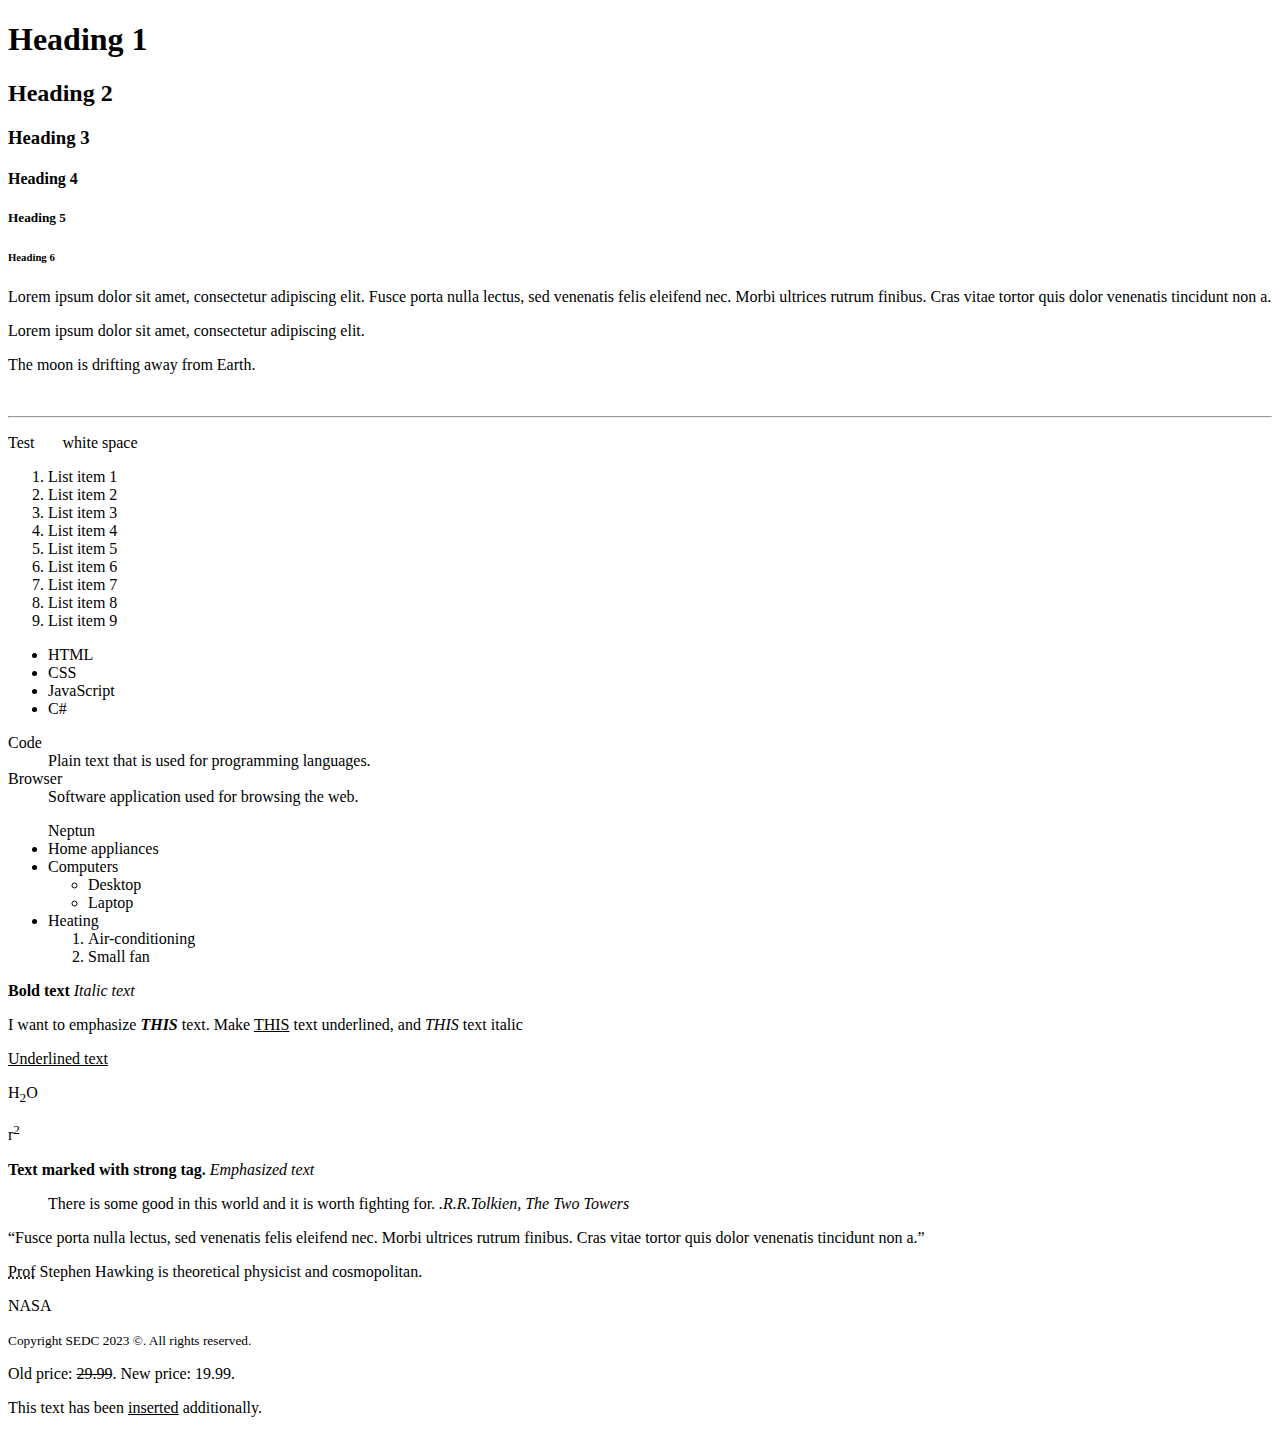
<file: index.html>
<!DOCTYPE html>
<html lang="en">
    <head>
        <meta charset="UTF-8">
        <title>Class 02</title>
    </head>
    <body>
        <!-- <p>Yee, our first webpage is here!</p> -->
        
        <h1>Heading 1</h1>
        <h2>Heading 2</h2>
        <h3>Heading 3</h3>
        <h4>Heading 4</h4>
        <h5>Heading 5</h5>
        <h6>Heading 6</h6>

        <p>Lorem ipsum dolor sit amet, consectetur adipiscing elit. Fusce porta nulla lectus, sed venenatis felis eleifend nec. Morbi ultrices rutrum finibus. Cras vitae tortor quis dolor venenatis tincidunt non a.</p>

        <!-- White space -->
        <p>Lorem ipsum dolor sit amet, consectetur adipiscing elit.</p>
        <p> The moon is drifting


            away from Earth.
        </p>
        <br>
        <hr>

        <!-- How to create white space using special character -->
        <p>Test &nbsp; &nbsp; &nbsp; white space</p>

        <!-- Ordered list -->
        <ol>
            <li>List item 1</li>
            <li>List item 2</li>
            <li>List item 3</li>
            <li>List item 4</li>
            <li>List item 5</li>
            <li>List item 6</li>
            <li>List item 7</li>
            <li>List item 8</li>
            <li>List item 9</li>
        </ol>

        <!-- Unordered list -->
        <ul>
            <li>HTML</li>
            <li>CSS</li>
            <li>JavaScript</li>
            <li>C#</li>
        </ul>

        <!-- Description list -->
        <dl>
            <dt>Code</dt>
            <dd>Plain text that is used for programming languages.</dd>
            <dt>Browser</dt>
            <dd>Software application used for browsing the web.</dd>
        </dl>

        <!-- Nested List -->
        <ul> Neptun
            <li>Home appliances</li>
            <li>Computers
                <ul>
                    <li>Desktop</li>
                    <li>Laptop</li>
                </ul>
            <li>Heating
                <ol>
                    <li>Air-conditioning</li>
                    <li>Small fan</li>
                </ol>
            </li>
        </ul>
        
        <!-- Inline text fromatting -->
        <b>Bold text</b>
        <i>Italic text</i>
        <p>I want to emphasize <b><i>THIS</i></b> text. Make <u>THIS</u> text underlined, and <i>THIS</i> text italic</p>
        <u>Underlined text</u>
        
        <!-- Superscript and subscript -->
        <p>H<sub>2</sub>O</p>
        <p>r<sup>2</sup></p>

        <!-- Semantic markup -->
        <strong>Text marked with strong tag.</strong>
        <em>Emphasized text</em>

        <blockquote>There is some good in this world and it is worth fighting for.
            <cite>.R.R.Tolkien, The Two Towers</cite>
        </blockquote>

        <q>Fusce porta nulla lectus, sed venenatis felis eleifend nec. Morbi ultrices rutrum finibus. Cras vitae tortor quis dolor venenatis tincidunt non a.</q>

        <p><abbr title="Professor">Prof</abbr> Stephen Hawking is theoretical physicist and cosmopolitan.</p>
        <p><abbr title="National Aeronautics and Space Administration"></abbr>NASA</p>

        <p><small>Copyright SEDC 2023 &#169. All rights reserved.</small></p>
        <p>Old price: <del>29.99</del>. New price: 19.99.</p>
        <p>This text has been <ins>inserted</ins> additionally.</p>
        
    </body>
</html>
</file>
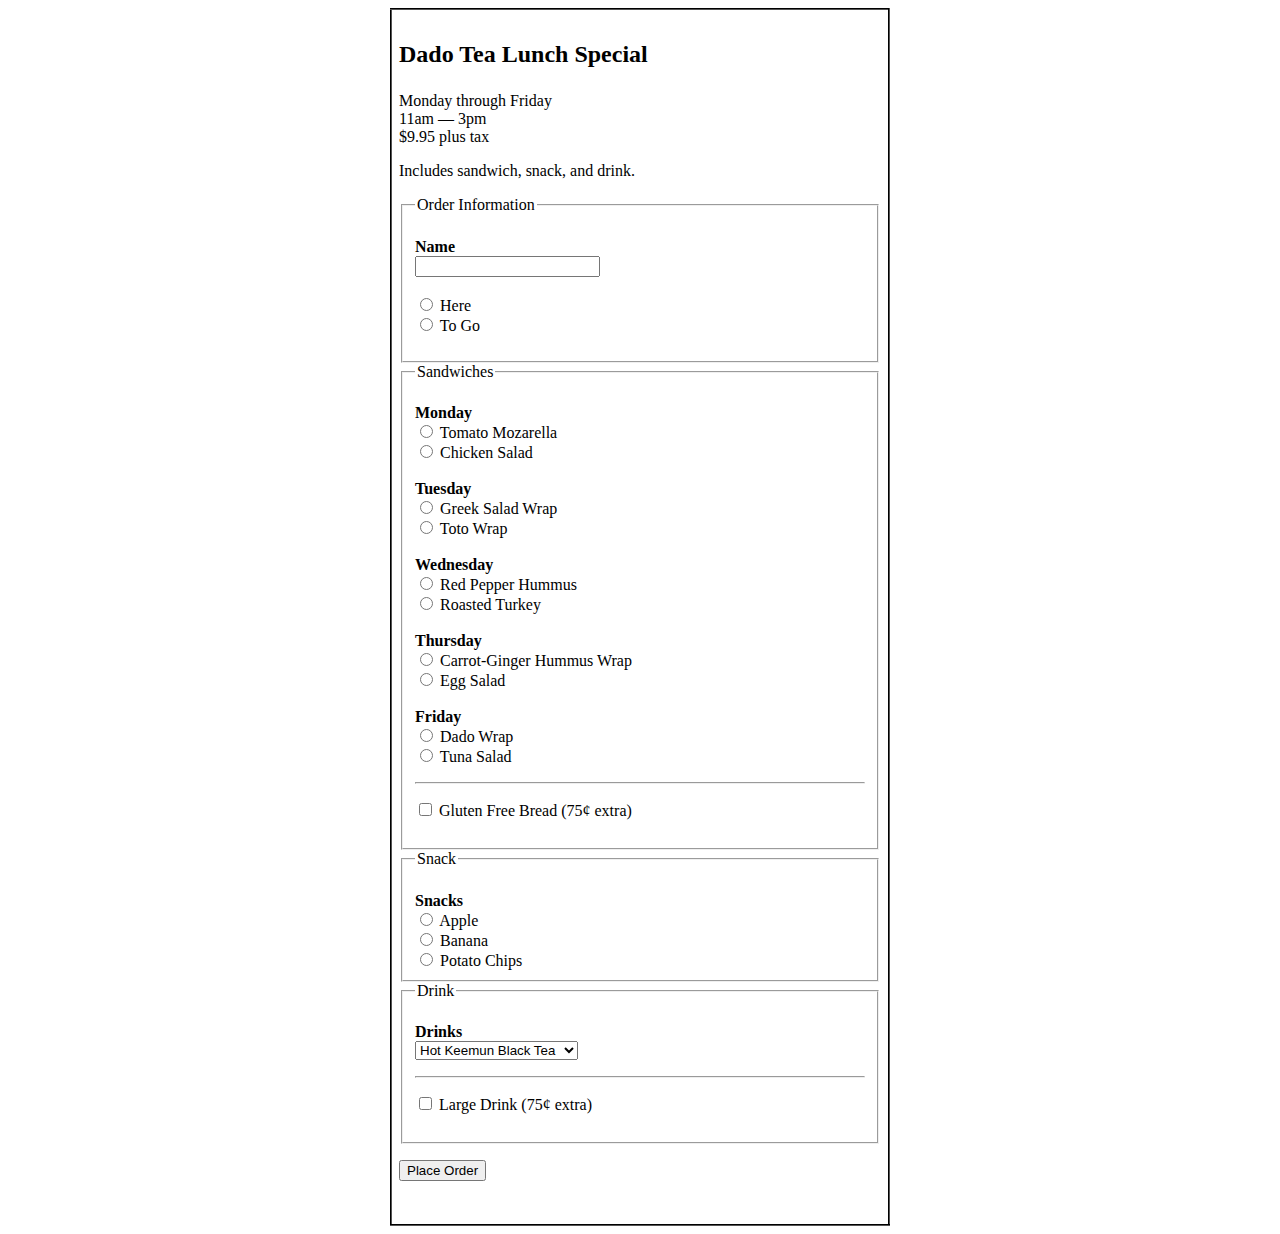
<file: homework_4/index.html>
<!DOCTYPE html>
<html lang="en">
<head>
    <meta charset="UTF-8">
    <meta name="viewport" content="width=device-width, initial-scale=1.0">
    <title>Homework 4</title>
</head>
<body>
    <table border="1" style="width: 500px; border-collapse: collapse; border-width: 2px; border-color: black; margin:auto" cellpadding="7px">
        <tbody>
            <tr>
                <td>
                    <p style="font-size: 24px;"><b>Dado Tea Lunch Special</b></p>

                    <p>
                        Monday through Friday

                        <br />
                        
                        11am &mdash; 3pm

                        <br />
                        
                        &#36;9.95 plus tax
                    </p>     

                    <p>Includes sandwich, snack, and drink.</p>

                    <form action="" method="post">
                        <fieldset>
                            <legend>Order Information</legend>

                            <br />

                            <label for="name"><b>Name</b></label>

                            <br />

                            <input type="text" name="name" id="name" />

                            <br />
                            <br />

                            <input type="radio" name="takeaway" id="here" value="Here" />
                            <label for="here">Here</label>

                            <br />

                            <input type="radio" name="takeaway" id="to-go" value="To-Go"/>
                            <label for="to-go">To Go</label>

                            <p></p>
                        </fieldset>

                        <fieldset>
                            <legend>Sandwiches</legend>

                            <br />

                            <label for="monday"><b>Monday</b></label>

                            <br />

                            <input type="radio" name="monday" id="monday1" value="Monday1" />
                            <label for="monday1">Tomato Mozarella</label>

                            <br />

                            <input type="radio" name="monday" id="monday2" value="Monday2" />
                            <label for="monday2">Chicken Salad</label>

                            <br />
                            <br />

                            <label for="tuesday"><b>Tuesday</b></label>

                            <br />

                            <input type="radio" name="tuesday" id="tuesday1" value="Tuesday1" />
                            <label for="tuesday1">Greek Salad Wrap</label>

                            <br />

                            <input type="radio" name="tuesday" id="tuesday2" value="Tuesday2" />
                            <label for="tuesday2">Toto Wrap</label>

                            <br />
                            <br />

                            <label for="wednesday"><b>Wednesday</b></label>

                            <br />

                            <input type="radio" name="wednesday" id="wednesday1" value="Wednesday1" />
                            <label for="wednesday1">Red Pepper Hummus</label>

                            <br />

                            <input type="radio" name="wednesday" id="wednesday2" value="Wednesday2" />
                            <label for="wednesday2">Roasted Turkey</label>

                            <br />
                            <br />

                            <label for="thursday"><b>Thursday</b></label>

                            <br />

                            <input type="radio" name="thursday" id="thursday1" value="Thursday1" />
                            <label for="thursday1">Carrot-Ginger Hummus Wrap</label>

                            <br />

                            <input type="radio" name="thursday" id="thursday2" value="Thursday2" />
                            <label for="thursday2">Egg Salad</label>

                            <br />
                            <br />

                            <label for="friday"><b>Friday</b></label>

                            <br />

                            <input type="radio" name="friday" id="friday1" value="Friday1" />
                            <label for="friday1">Dado Wrap</label>

                            <br />

                            <input type="radio" name="friday" id="friday2" value="Friday2" />
                            <label for="friday2">Tuna Salad</label>

                            <br />

                            <p><hr /></p>

                            <input type="checkbox" name="option1" id="option1" value="Gluten" />
                            <label for="option1">Gluten Free Bread (75&#162; extra)</label>

                            <br />
                            <br />
                        </fieldset>

                        <fieldset>
                            <legend>Snack</legend>

                            <br />

                            <label for="snack"><b>Snacks</b></label>

                            <br />

                            <input type="radio" name="snack" id="snack1" />
                            <label for="snack1">Apple</label>

                            <br />

                            <input type="radio" name="snack" id="snack2" />
                            <label for="snack2">Banana</label>

                            <br />

                            <input type="radio" name="snack" id="snack3" />
                            <label for="snack3">Potato Chips</label>
                        </fieldset>

                        <fieldset>
                            <legend>Drink</legend>

                            <br />

                            <label for="drink"><b>Drinks</b></label>

                            <br />

                            <select name="drink" id="drink">
                                <option value="HotKeemunBlackTea">Hot Keemun Black Tea</option>
                                <option value="IcedKeemunBlackTea">Iced Keemun Black Tea</option>
                                <option value="HotSenchaGreenTea">Hot Sencha Green Tea</option>
                                <option value="IcedSenchaGreenTea">Iced Sencha Green Tea</option>
                                <option value="OrganicPeppermint">Organic Peppermint</option>
                                <option value="Coffee">Coffee</option>
                                <option value="Iced Coffee">Iced Coffee</option>
                            </select>

                            <br />

                            <p><hr /></p>

                            <input type="checkbox" name="option2" id="option2" value="Large" />
                            <label for="option2">Large Drink (75&#162; extra)</label>

                            <br />
                            <br />
                        </fieldset>

                        <p></p>

                        <button type="submit">Place Order</button>
                    </form>

                    <br />
                    <br />
                </td>
            </tr>
        </tbody>
    </table>
</body>
</html>
</file>
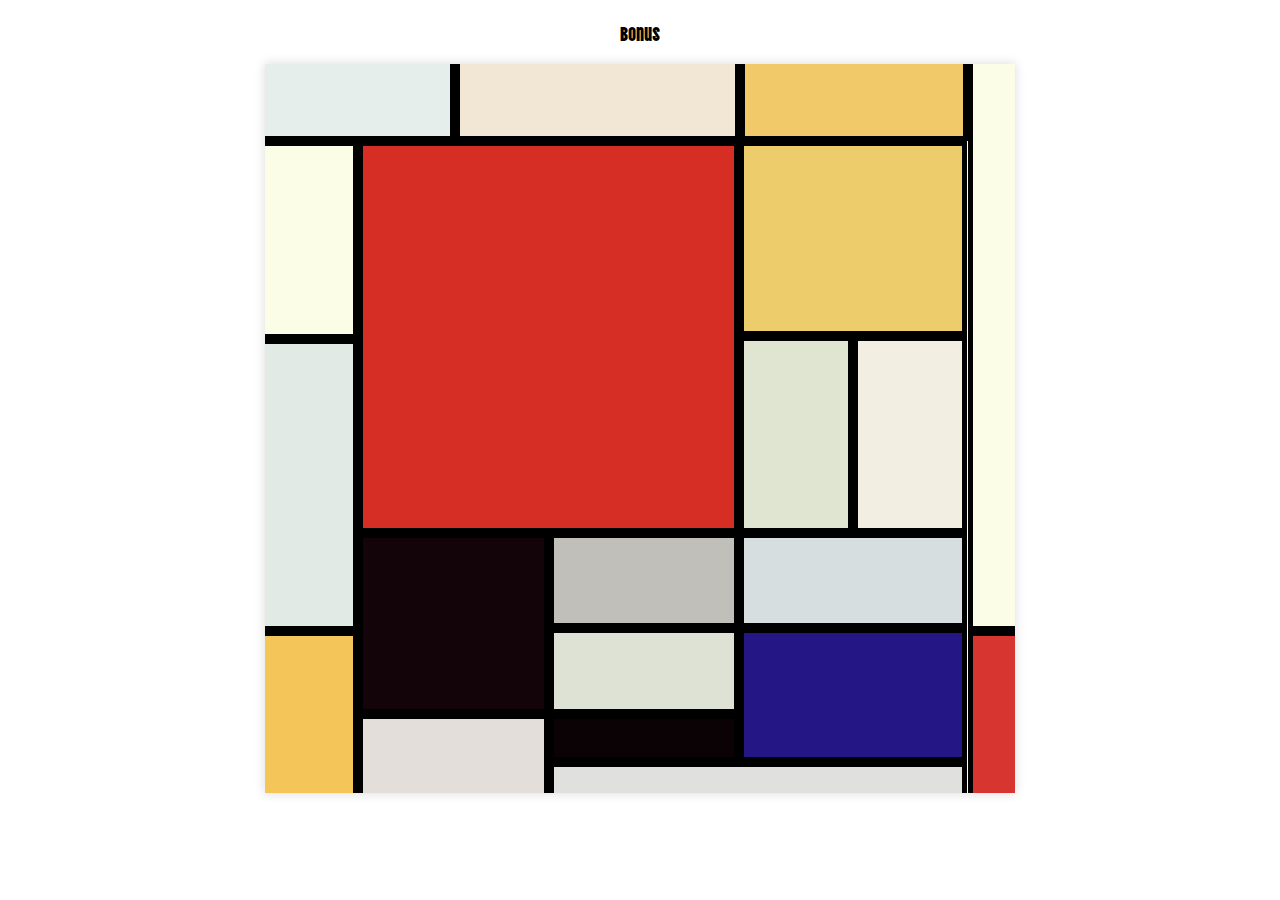
<file: homework_5.1/index.html>
<!DOCTYPE html>
<html lang="en">
<head>
    <meta charset="UTF-8">
    <meta name="viewport" content="width=device-width, initial-scale=1.0">
    <title>Homework #5</title>
    <link rel="stylesheet" href="style5.css" type="text/css" />
    <link rel="preconnect" href="https://fonts.googleapis.com">
    <link rel="preconnect" href="https://fonts.gstatic.com" crossorigin>
    <link href="https://fonts.googleapis.com/css2?family=Vina+Sans&display=swap" rel="stylesheet">
</head>
<body>
    <p class="paragraph">Bonus</p>

    <div class="bonus-container">
        <div class="bonus-top-left containers">
            <div class="display-table" id="bonus-rectangle1"><span>1</span></div>
            <div class="display-table" id="bonus-rectangle2"><span>2</span></div>
            <div class="display-table" id="bonus-rectangle3"><span>3</span></div>
        </div>
        <div class="bonus-top-right1 containers">
            <div class="display-table" id="bonus-rectangle4"><span>4</span></div>
            <div class="display-table" id="bonus-rectangle5"><span>5</span></div>
        </div>
        <div class="bonus-bottom-left1 containers">
            <div class="display-table" id="bonus-rectangle6"><span>6</span></div>
            <div class="display-table" id="bonus-rectangle7"><span>7</span></div>
            <div class="display-table" id="bonus-rectangle8"><span>8</span></div>
        </div>
        <div class="bonus-middle containers">
            <div class="bonus-up containers">
                <div class="display-table" id="bonus-rectangle9"><span>9</span></div>
                <div class="bonus-right1 containers">
                    <div class="display-table" id="bonus-rectangle10"><span>10</span></div>
                    <div class="display-table" id="bonus-rectangle11"><span>11</span></div>
                    <div class="display-table" id="bonus-rectangle12"><span>12</span></div>
                </div>
            </div>
            <div class="bonus-down containers">
                <div class="bonus-bottom-left2 containers">
                    <div class="display-table" id="bonus-rectangle13"><span>13</span></div>
                    <div class="display-table" id="bonus-rectangle14"><span>14</span></div>
                </div>
                <div class="bonus-bottom-right containers">
                    <div class="bonus-left2 containers">
                        <div class="display-table" id="bonus-rectangle15"><span>15</span></div>
                        <div class="display-table" id="bonus-rectangle16"><span>16</span></div>
                        <div class="display-table" id="bonus-rectangle17"><span>17</span></div>
                    </div>
                    <div class="bonus-right2 containers">
                        <div class="display-table" id="bonus-rectangle18"><span>18</span></div>
                        <div class="display-table"id="bonus-rectangle19"><span>19</span></div>
                    </div>
                    <div class="display-table" id="bonus-rectangle20"><span>20</span></div>
                </div>
            </div>
        </div>
    </div>
</body>
</html>
</file>
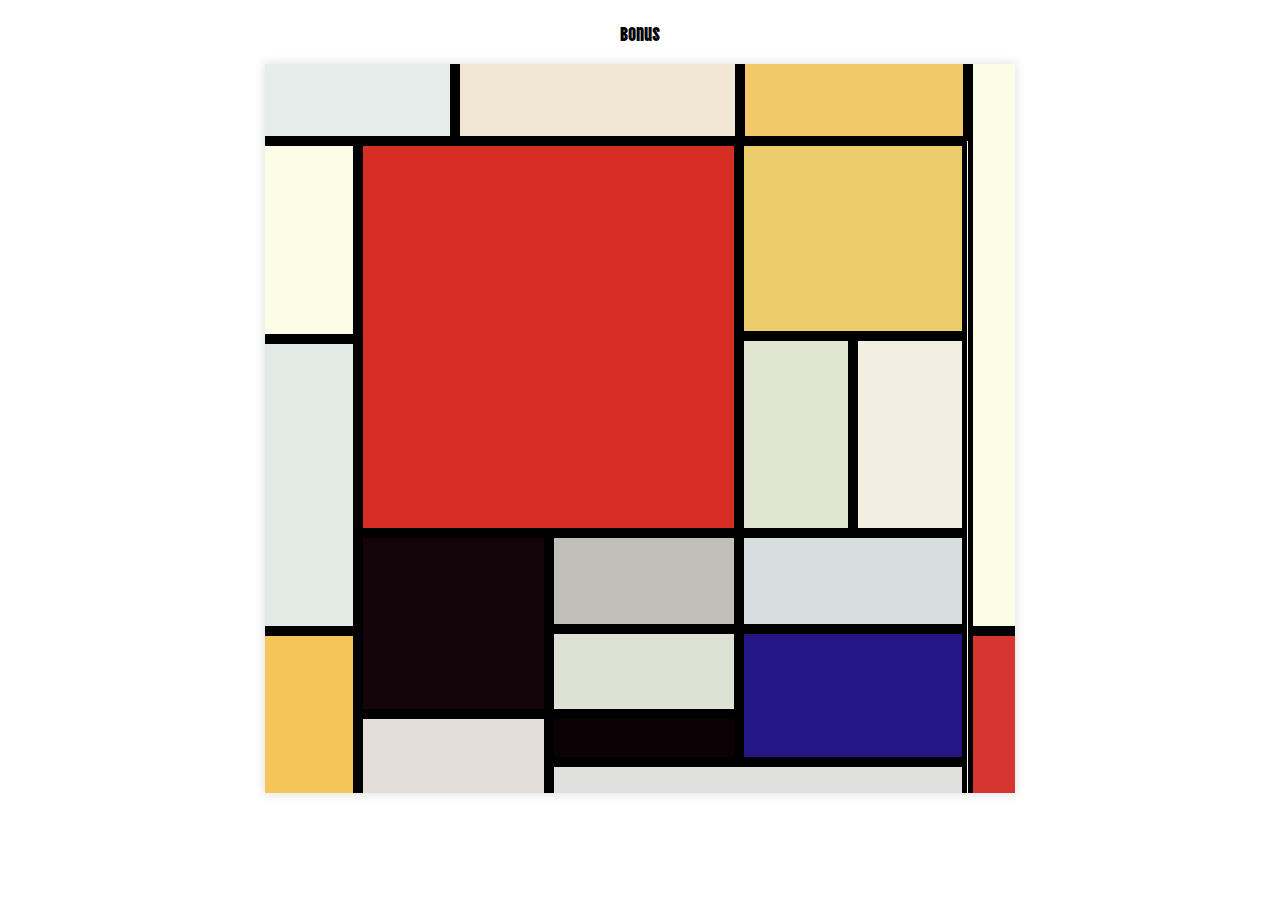
<file: homework_5.2/index.html>
<!DOCTYPE html>
<html lang="en">
<head>
    <meta charset="UTF-8">
    <meta name="viewport" content="width=device-width, initial-scale=1.0">
    <title>Homework #5.2</title>
    <link rel="stylesheet" href="style6.css" type="text/css" />
    <link rel="preconnect" href="https://fonts.googleapis.com">
    <link rel="preconnect" href="https://fonts.gstatic.com" crossorigin>
    <link href="https://fonts.googleapis.com/css2?family=Vina+Sans&display=swap" rel="stylesheet">
</head>
<body>
    <p class="paragraph">Bonus</p>

    <div class="bonus-container">
        <div class="bonus-top-left containers">
            <div class="display-table" id="bonus-rectangle1"><span>1</span></div>
            <div class="display-table" id="bonus-rectangle2"><span>2</span></div>
            <div class="display-table" id="bonus-rectangle3"><span>3</span></div>
        </div>
        <div class="bonus-top-right containers">
            <div class="display-table" id="bonus-rectangle4"><span>4</span></div>
            <div class="display-table" id="bonus-rectangle5"><span>5</span></div>
        </div>
        <div class="bonus-bottom-left containers">
            <div class="display-table" id="bonus-rectangle6"><span>6</span></div>
            <div class="display-table" id="bonus-rectangle7"><span>7</span></div>
            <div class="display-table" id="bonus-rectangle8"><span>8</span></div>
        </div>
        <div class="bonus-middle containers">
            <div class="display-table" id="bonus-rectangle9"><span>9</span></div>
            <div class="display-table" id="bonus-rectangle10"><span>10</span></div>
            <div class="display-table" id="bonus-rectangle11"><span>11</span></div>
            <div class="display-table" id="bonus-rectangle12"><span>12</span></div>
            <div class="display-table" id="bonus-rectangle13"><span>13</span></div>
            <div class="display-table" id="bonus-rectangle15"><span>15</span></div>
            <div class="display-table" id="bonus-rectangle18"><span>18</span></div>
            <div class="display-table" id="bonus-rectangle16"><span>16</span></div>
            <div class="display-table" id="bonus-rectangle19"><span>19</span></div>
            <div class="display-table" id="bonus-rectangle14"><span>14</span></div>
            <div class="display-table" id="bonus-rectangle17"><span>17</span></div>
            <div class="display-table" id="bonus-rectangle20"><span>20</span></div>
        </div>
    </div>
</body>
</html>
</file>
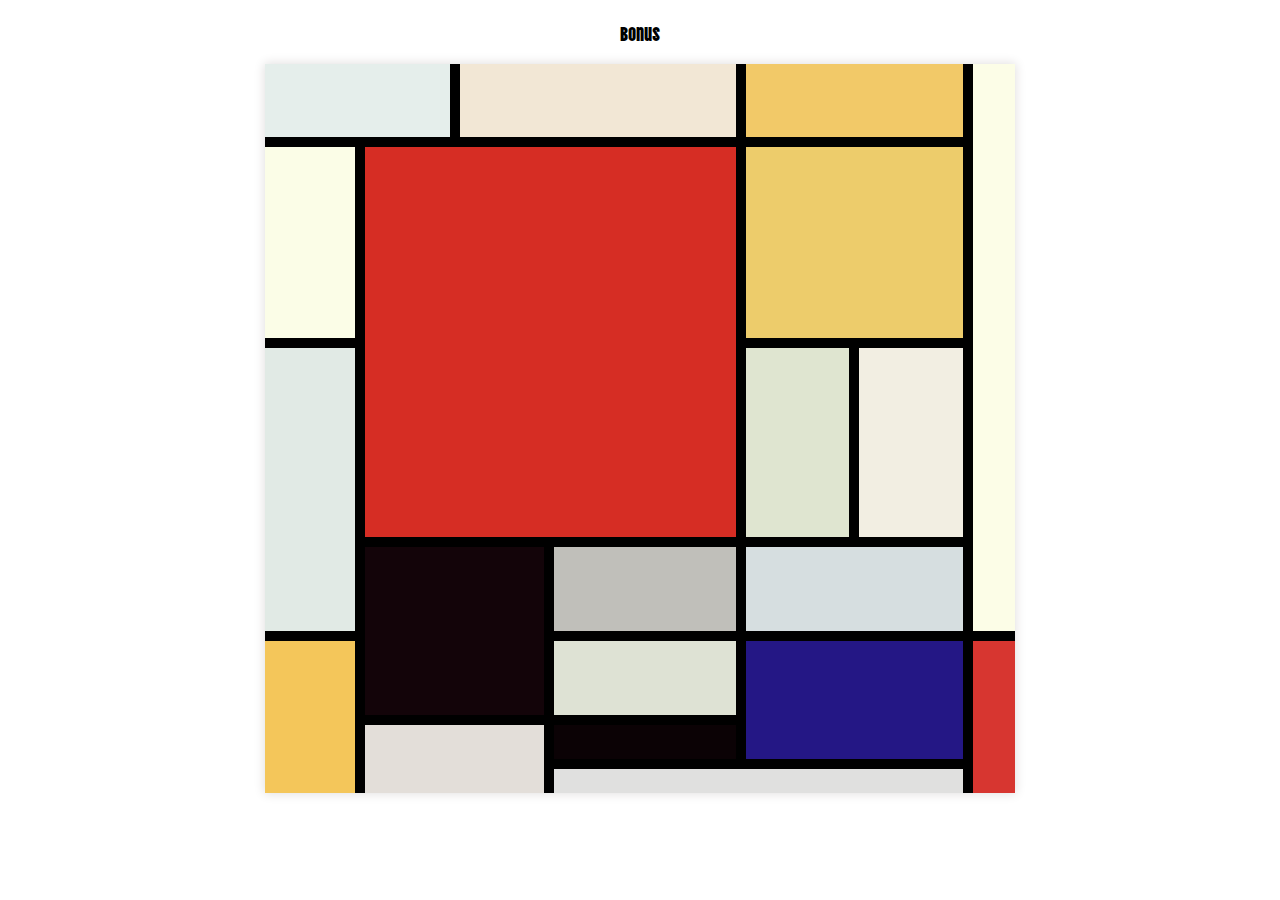
<file: homework_5.3/index.html>
<!DOCTYPE html>
<html lang="en">
<head>
    <meta charset="UTF-8">
    <meta name="viewport" content="width=device-width, initial-scale=1.0">
    <title>Homework #5.3</title>
    <link rel="stylesheet" href="style7.css" type="text/css" />
    <link rel="preconnect" href="https://fonts.googleapis.com">
    <link rel="preconnect" href="https://fonts.gstatic.com" crossorigin>
    <link href="https://fonts.googleapis.com/css2?family=Vina+Sans&display=swap" rel="stylesheet">
</head>
<body>
    <p class="paragraph">Bonus</p>

    <div class="bonus-container">
            <div class="display-table" id="bonus-rectangle1"><span>1</span></div>
            <div class="display-table" id="bonus-rectangle2"><span>2</span></div>
            <div class="display-table" id="bonus-rectangle3"><span>3</span></div>
            <div class="display-table" id="bonus-rectangle4"><span>4</span></div>
            <div class="display-table" id="bonus-rectangle6"><span>6</span></div>
            <div class="display-table" id="bonus-rectangle9"><span>9</span></div>
            <div class="display-table" id="bonus-rectangle10"><span>10</span></div>
            <div class="display-table" id="bonus-rectangle7"><span>7</span></div>
            <div class="display-table" id="bonus-rectangle11"><span>11</span></div>
            <div class="display-table" id="bonus-rectangle12"><span>12</span></div>
            <div class="display-table" id="bonus-rectangle13"><span>13</span></div>
            <div class="display-table" id="bonus-rectangle15"><span>15</span></div>
            <div class="display-table" id="bonus-rectangle18"><span>18</span></div>
            <div class="display-table" id="bonus-rectangle8"><span>8</span></div>
            <div class="display-table" id="bonus-rectangle16"><span>16</span></div>
            <div class="display-table" id="bonus-rectangle19"><span>19</span></div>
            <div class="display-table" id="bonus-rectangle5"><span>5</span></div>
            <div class="display-table" id="bonus-rectangle14"><span>14</span></div>
            <div class="display-table" id="bonus-rectangle17"><span>17</span></div>
            <div class="display-table" id="bonus-rectangle20"><span>20</span></div> 
    </div>
</body>
</html>
</file>
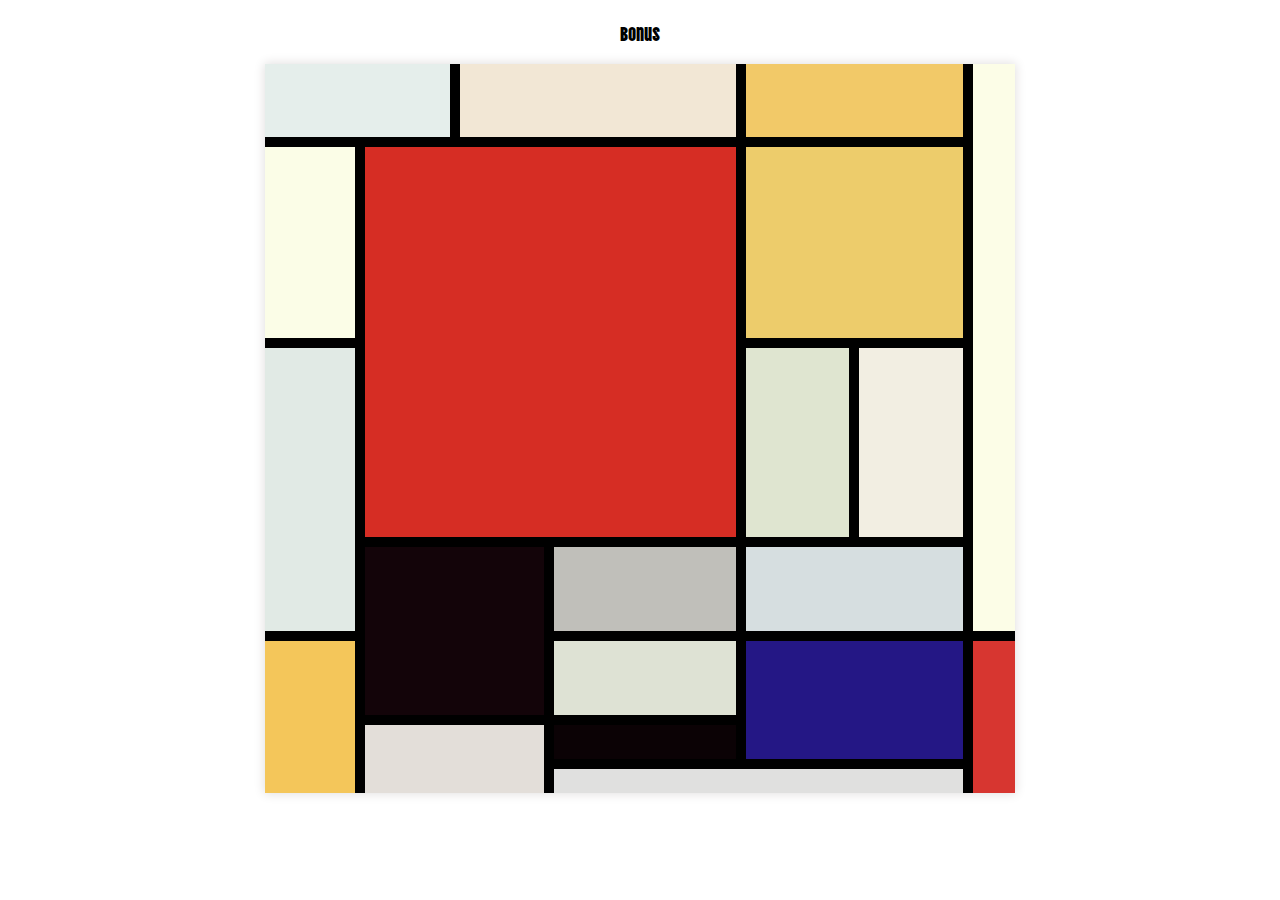
<file: homework_5.4/index.html>
<!DOCTYPE html>
<html lang="en">
<head>
    <meta charset="UTF-8">
    <meta name="viewport" content="width=device-width, initial-scale=1.0">
    <title>Homework #5.4</title>
    <link rel="stylesheet" href="style8.css" type="text/css" />
    <link rel="preconnect" href="https://fonts.googleapis.com">
    <link rel="preconnect" href="https://fonts.gstatic.com" crossorigin>
    <link href="https://fonts.googleapis.com/css2?family=Vina+Sans&display=swap" rel="stylesheet">
</head>
<body>
    <p class="paragraph">Bonus</p>

    <div class="bonus-container">
            <div class="display-table" id="bonus-rectangle1"><span>1</span></div>
            <div class="display-table" id="bonus-rectangle2"><span>2</span></div>
            <div class="display-table" id="bonus-rectangle3"><span>3</span></div>
            <div class="display-table" id="bonus-rectangle4"><span>4</span></div>
            <div class="display-table" id="bonus-rectangle6"><span>6</span></div>
            <div class="display-table" id="bonus-rectangle9"><span>9</span></div>
            <div class="display-table" id="bonus-rectangle10"><span>10</span></div>
            <div class="display-table" id="bonus-rectangle7"><span>7</span></div>
            <div class="display-table" id="bonus-rectangle11"><span>11</span></div>
            <div class="display-table" id="bonus-rectangle12"><span>12</span></div>
            <div class="display-table" id="bonus-rectangle13"><span>13</span></div>
            <div class="display-table" id="bonus-rectangle15"><span>15</span></div>
            <div class="display-table" id="bonus-rectangle18"><span>18</span></div>
            <div class="display-table" id="bonus-rectangle8"><span>8</span></div>
            <div class="display-table" id="bonus-rectangle16"><span>16</span></div>
            <div class="display-table" id="bonus-rectangle19"><span>19</span></div>
            <div class="display-table" id="bonus-rectangle5"><span>5</span></div>
            <div class="display-table" id="bonus-rectangle14"><span>14</span></div>
            <div class="display-table" id="bonus-rectangle17"><span>17</span></div>
            <div class="display-table" id="bonus-rectangle20"><span>20</span></div> 
    </div>
</body>
</html>
</file>
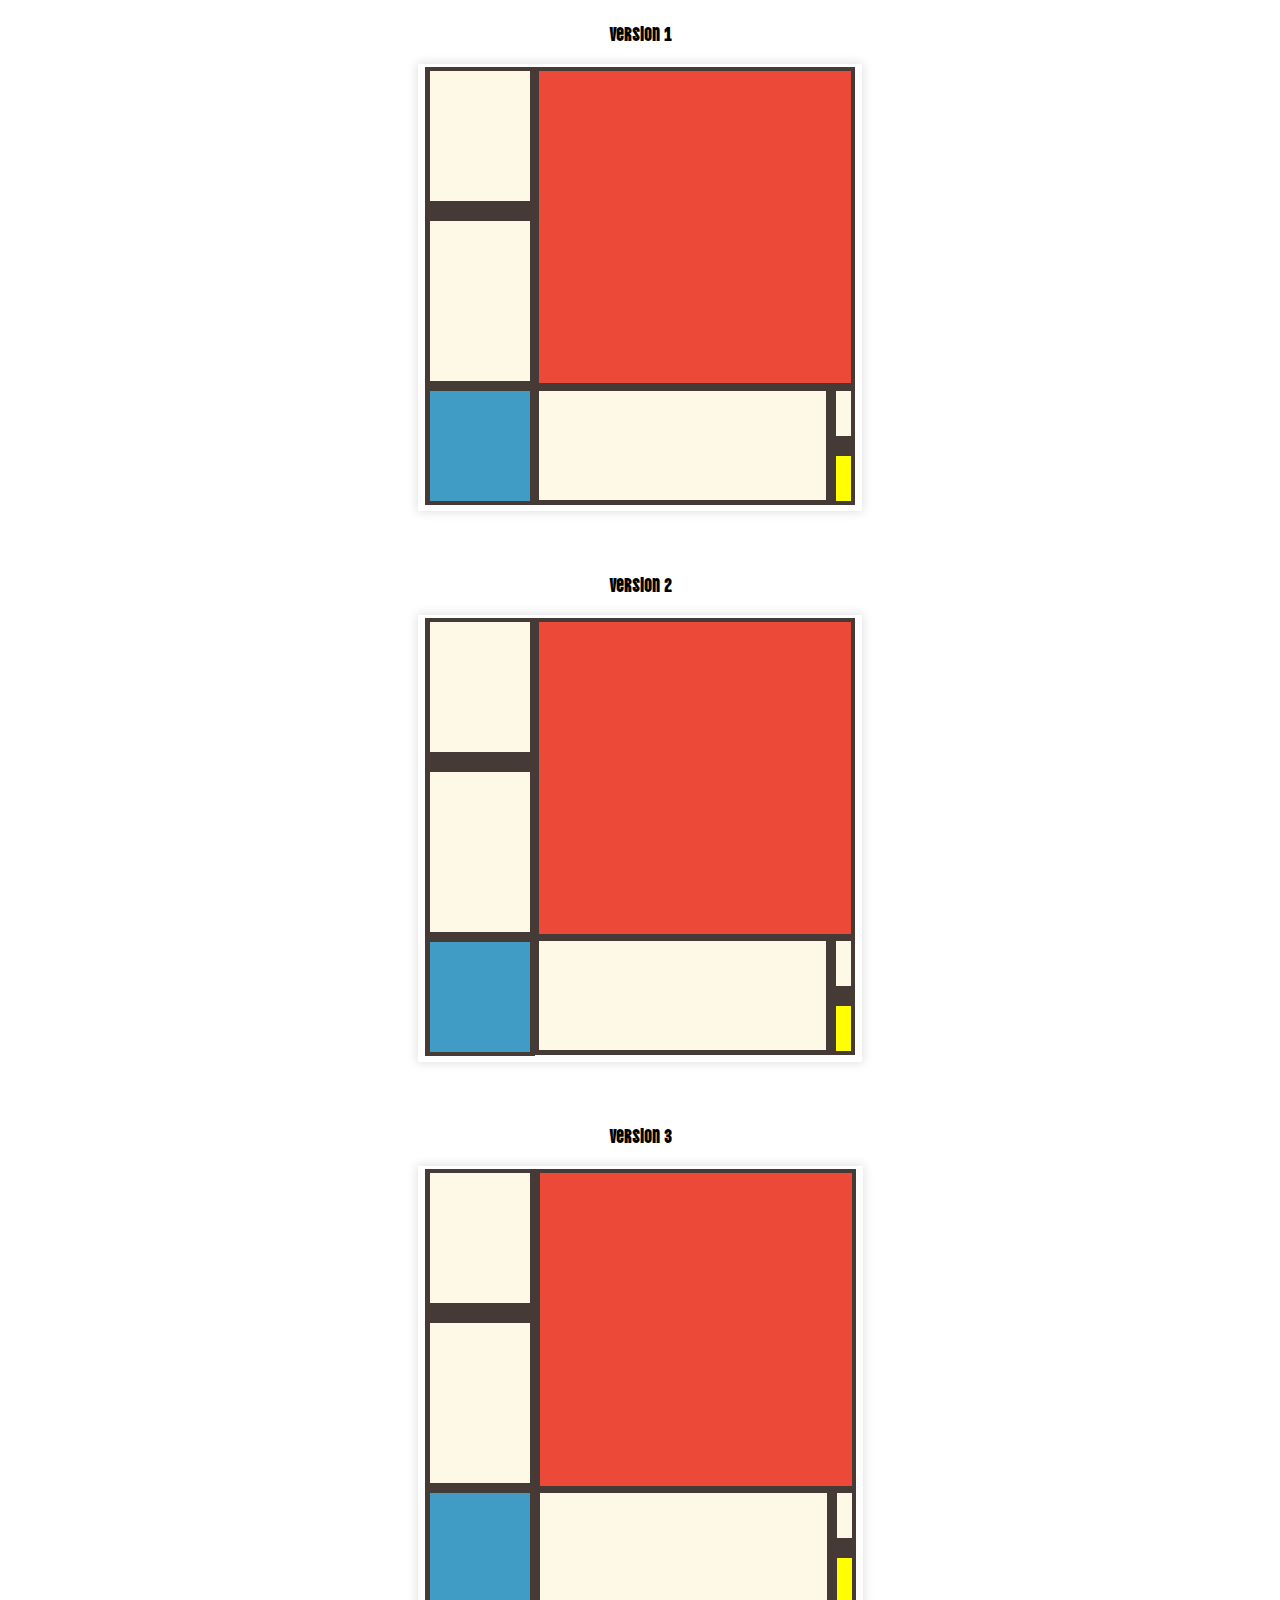
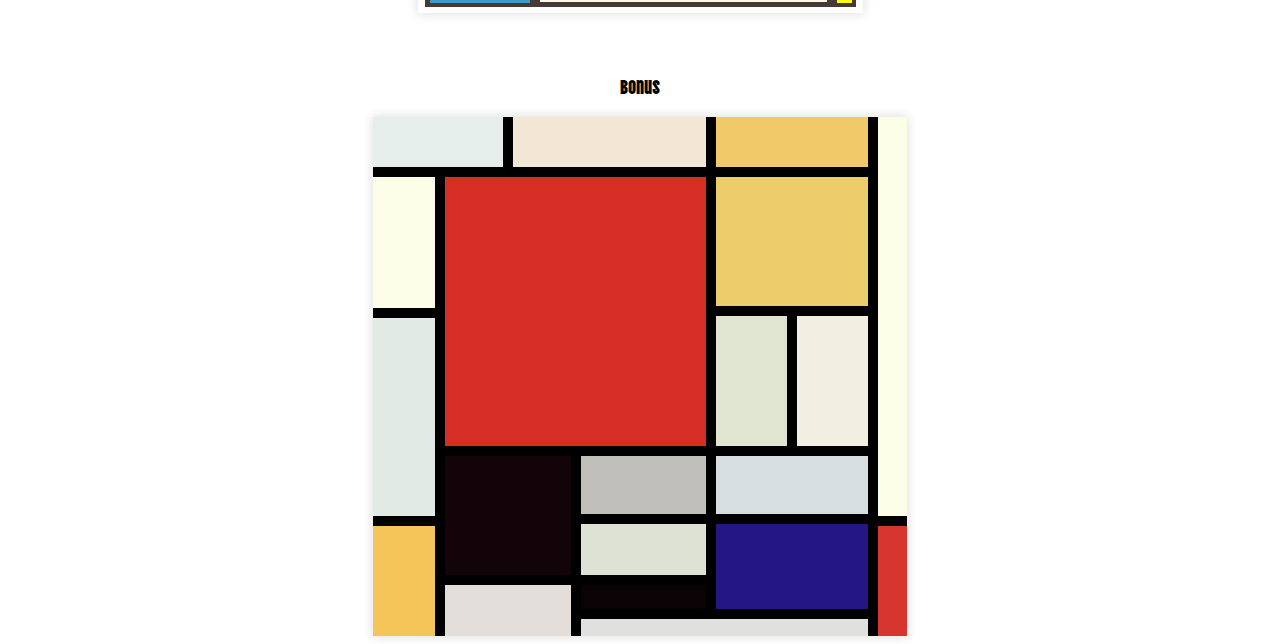
<file: homework_5/index.html>
<!DOCTYPE html>
<html lang="en">
<head>
    <meta charset="UTF-8">
    <meta name="viewport" content="width=device-width, initial-scale=1.0">
    <title>Homework #5</title>
    <link rel="stylesheet" href="style1.css" type="text/css" />
    <link rel="stylesheet" href="style2.css" type="text/css" />
    <link rel="stylesheet" href="style3.css" type="text/css" />
    <link rel="stylesheet" href="style4.css" type="text/css" />
    <link rel="preconnect" href="https://fonts.googleapis.com">
    <link rel="preconnect" href="https://fonts.gstatic.com" crossorigin>
    <link href="https://fonts.googleapis.com/css2?family=Vina+Sans&display=swap" rel="stylesheet">
</head>
<body>
    <p class="paragraph">Version 1</p>

    <div class="v1-container">
        <div class="v1-picture-edges">
            <div class="v1-top-left">
                <div id="v1-first-rectangle"></div>
                <div id="v1-second-rectangle"></div>
            </div>
            <div id="v1-third-rectangle"></div>
            <div id="v1-fourth-rectangle"></div>
            <div class="v1-bottom-right">
                <div id="v1-fifth-rectangle"></div>
                <div id="v1-sixth-rectangle"></div>
                <div id="v1-seventh-rectangle"></div>
            </div>
        </div>
    </div>

    <br />
    <br />

    <p class="paragraph">Version 2</p>

    <div class="v2-container">
        <div class="v2-picture-edges">
            <div class="v2-top-left">
                <div id="v2-first-rectangle"></div>
                <div id="v2-second-rectangle"></div>
            </div>
            <div id="v2-third-rectangle"></div>
            <div id="v2-fourth-rectangle"></div>
            <div class="v2-bottom-right">
                <div id="v2-fifth-rectangle"></div>
                <div class="v2-small-rectangles">
                    <div id="v2-sixth-rectangle"></div>
                    <div id="v2-seventh-rectangle"></div>
                </div>
            </div>

        </div>
    </div>

    <br />
    <br />

    <p class="paragraph">Version 3</p>

    <div class="v3-container">
        <div class="v3-picture-edges">
            <div id="v3-first-rectangle"></div>
            <div id="v3-second-rectangle"></div>
            <div id="v3-third-rectangle"></div>
            <div id="v3-fourth-rectangle"></div>
            <div id="v3-fifth-rectangle"></div>
            <div id="v3-sixth-rectangle"></div>
            <div id="v3-seventh-rectangle"></div>
        </div>
    </div>

    <br />
    <br />

    <p class="paragraph">Bonus</p>

    <div class="bonus-container">
        <div class="bonus-top-left">
            <div class="bonus-left1">
                <div id="bonus-rectangle1"><div class="one">1</div></div>
                <div id="bonus-rectangle2"><div class="two">2</div></div>
            </div>
            <div id="bonus-rectangle3"><div class="three">3</div></div>
        </div>
        <div class="bonus-top-right1">
            <div id="bonus-rectangle4"><div class="four">4</div></div>
            <div id="bonus-rectangle5"><div class="five">5</div></div>
        </div>
        <div class="bonus-bottom-left1">
            <div class="bonus-up1">
                <div id="bonus-rectangle6"><div class="six">6</div></div>
                <div id="bonus-rectangle7"><div class="seven">7</div></div>
            </div>
            <div id="bonus-rectangle8"><div class="eight">8</div></div>
        </div>
        <div class="bonus-middle">
            <div id="bonus-rectangle9"><div class="nine">9</div></div>
            <div class="bonus-top-right2">
                <div id="bonus-rectangle10"><div class="ten">10</div></div>
                <div class="bonus-down">
                    <div id="bonus-rectangle11"><div class="eleven">11</div></div>
                    <div id="bonus-rectangle12"><div class="twelve">12</div></div>
                </div>
            </div>
            <div class="bonus-bottom-left2">
                <div id="bonus-rectangle13"><div class="thirteen">13</div></div>
                <div id="bonus-rectangle14"><div class="fourteen">14</div></div>
            </div>
            <div class="bonus-bottom-right">
                <div class="bonus-left2">
                    <div class="bonus-up2">
                        <div id="bonus-rectangle15"><div class="fifteen">15</div></div>
                        <div id="bonus-rectangle16"><div class="sixteen">16</div></div>
                    </div>
                    <div id="bonus-rectangle17"><div class="seventeen">17</div></div>
                </div>
                <div class="bonus-right">
                    <div id="bonus-rectangle18"><div class="eighteen">18</div></div>
                    <div id="bonus-rectangle19"><div class="nineteen">19</div></div>
                </div>
                <div id="bonus-rectangle20"><div class="twenty">20</div></div>
            </div>
        </div>
    </div>
</body>
</html>
</file>
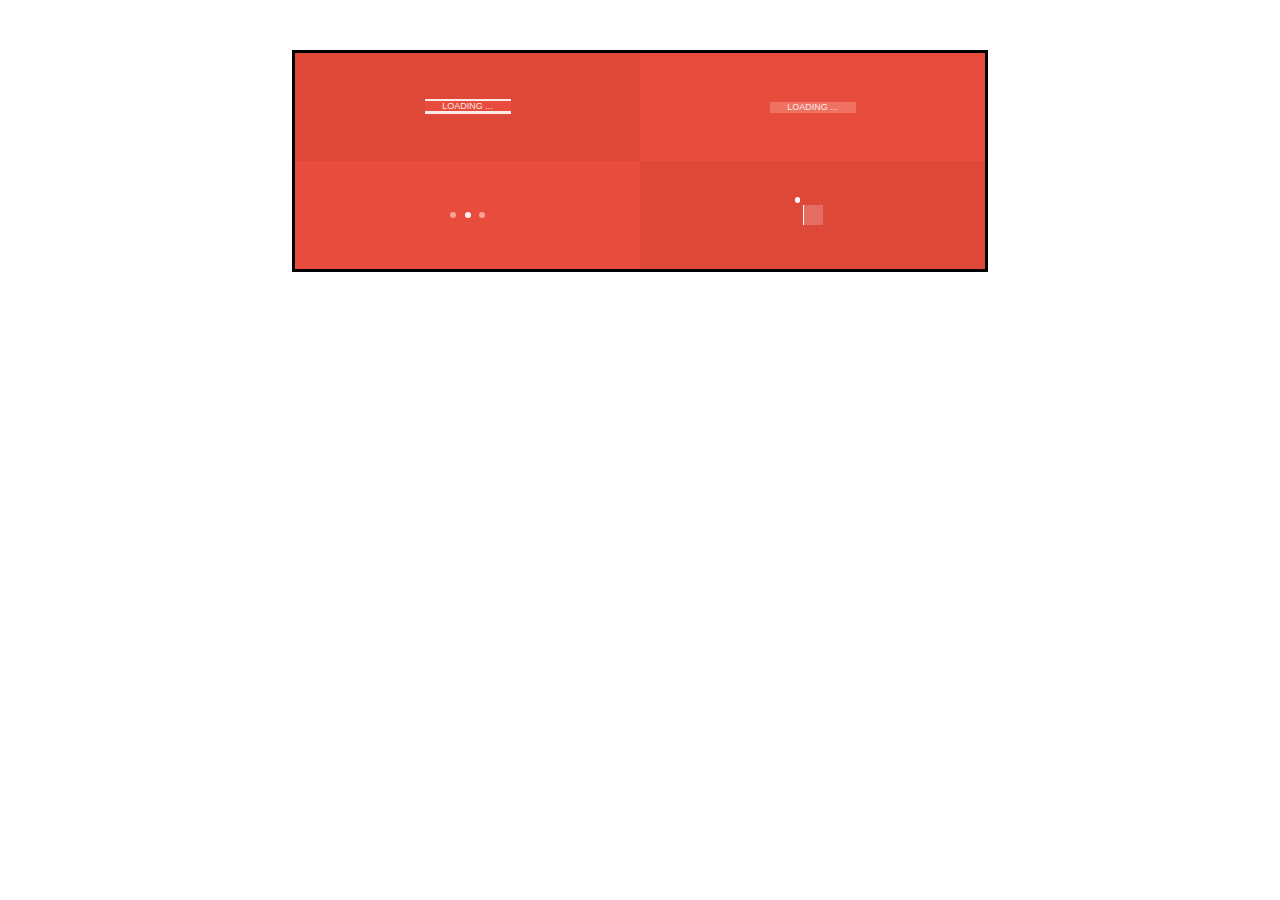
<file: homework_6/index.html>
<!DOCTYPE html>
<html lang="en">
<head>
    <meta charset="UTF-8">
    <meta name="viewport" content="width=device-width, initial-scale=1.0">
    <link rel="stylesheet" href="styles.css" type="text/css" />
    <title>Homework #6</title>
</head>
<body>
    <div class="container">
        <div class="top-left">
            <div class="left-container">
                <div class="border"></div>
                LOADING ...
                <div class="border"></div>
            </div>
        </div>
        <div class="top-right">
            <div class="right-container">
                <div id="cover1"></div>
                LOADING ...
            </div>
        </div>
        <div class="bottom-left">
            <div id="rotator">
                <div class="circles"></div>
                <div class="circles"></div>
                <div class="circles"></div>
            </div>
        </div>
        <div class="bottom-right">
            <div class="bottom-container">
                <div id="ball"></div>
                <div class="square">
                    <div id="cover2"></div>
                </div>
            </div>
        </div>
    </div>
</body>
</html>
</file>
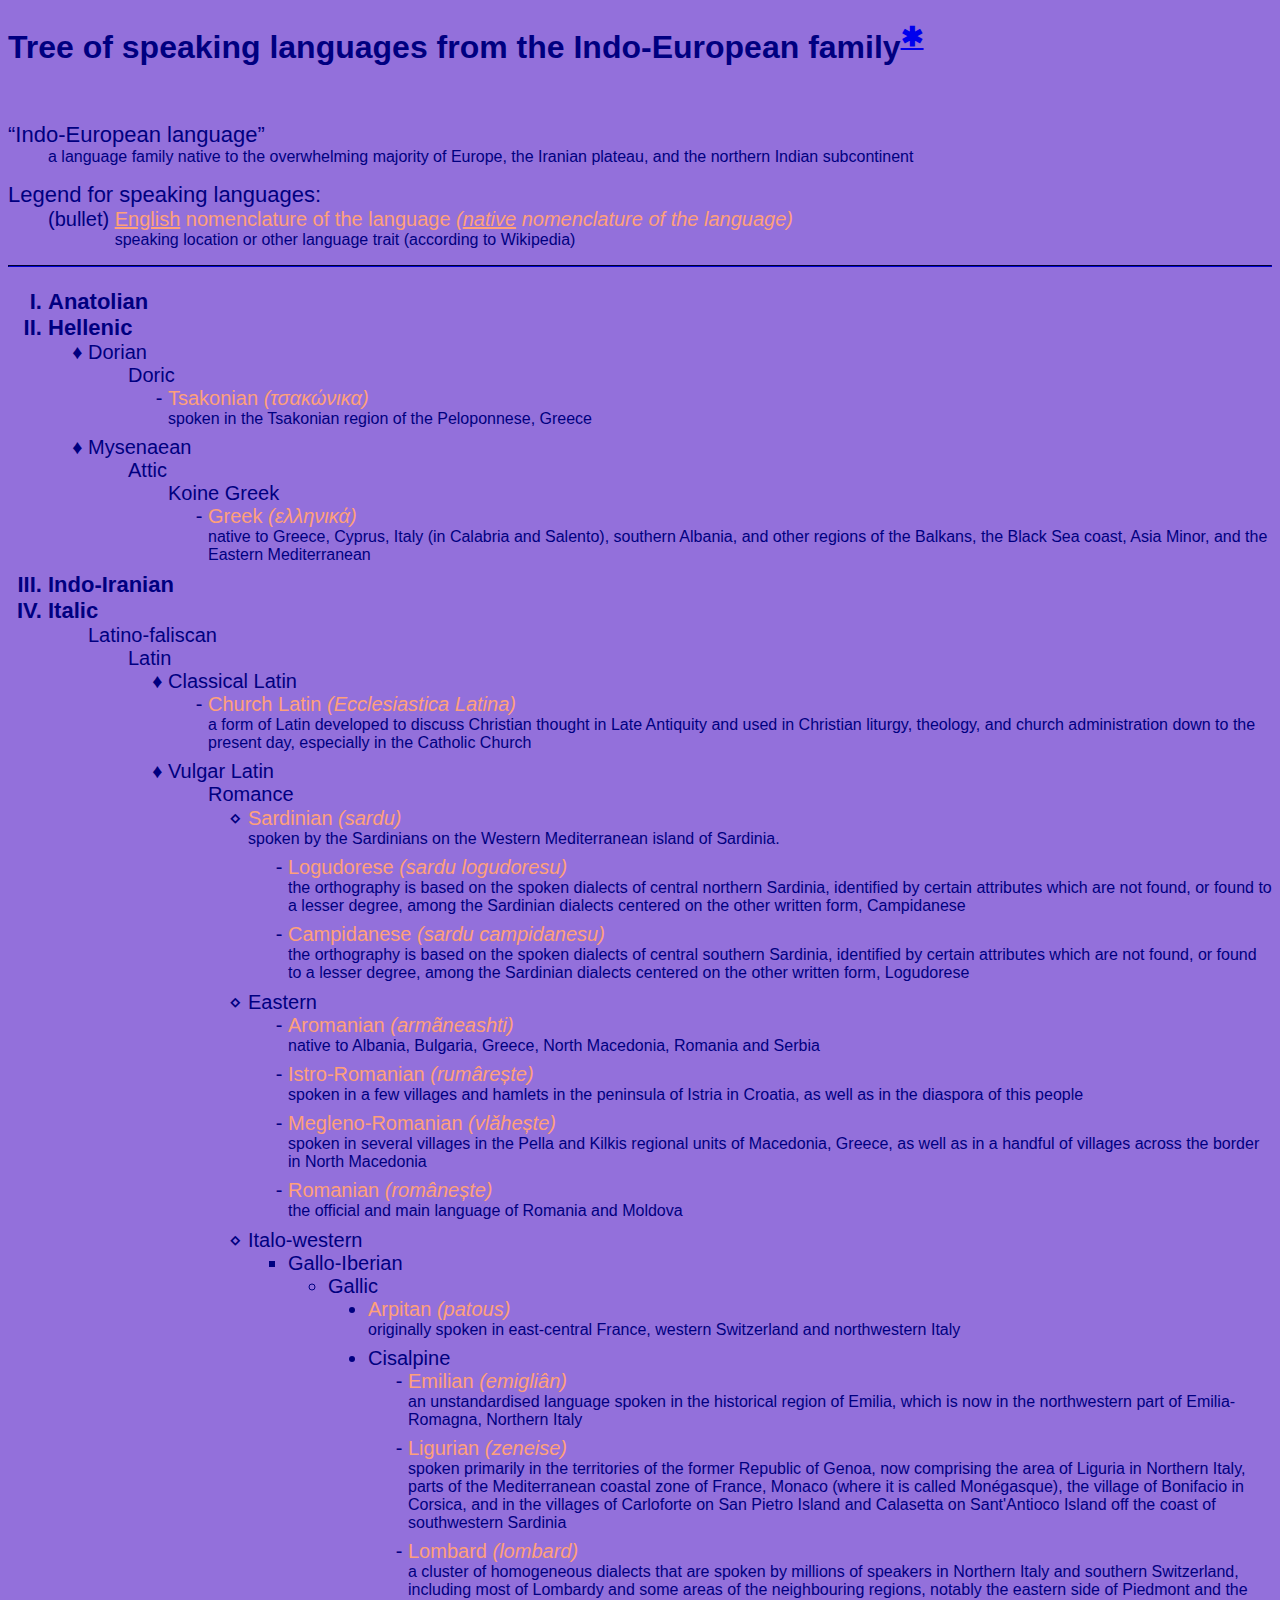
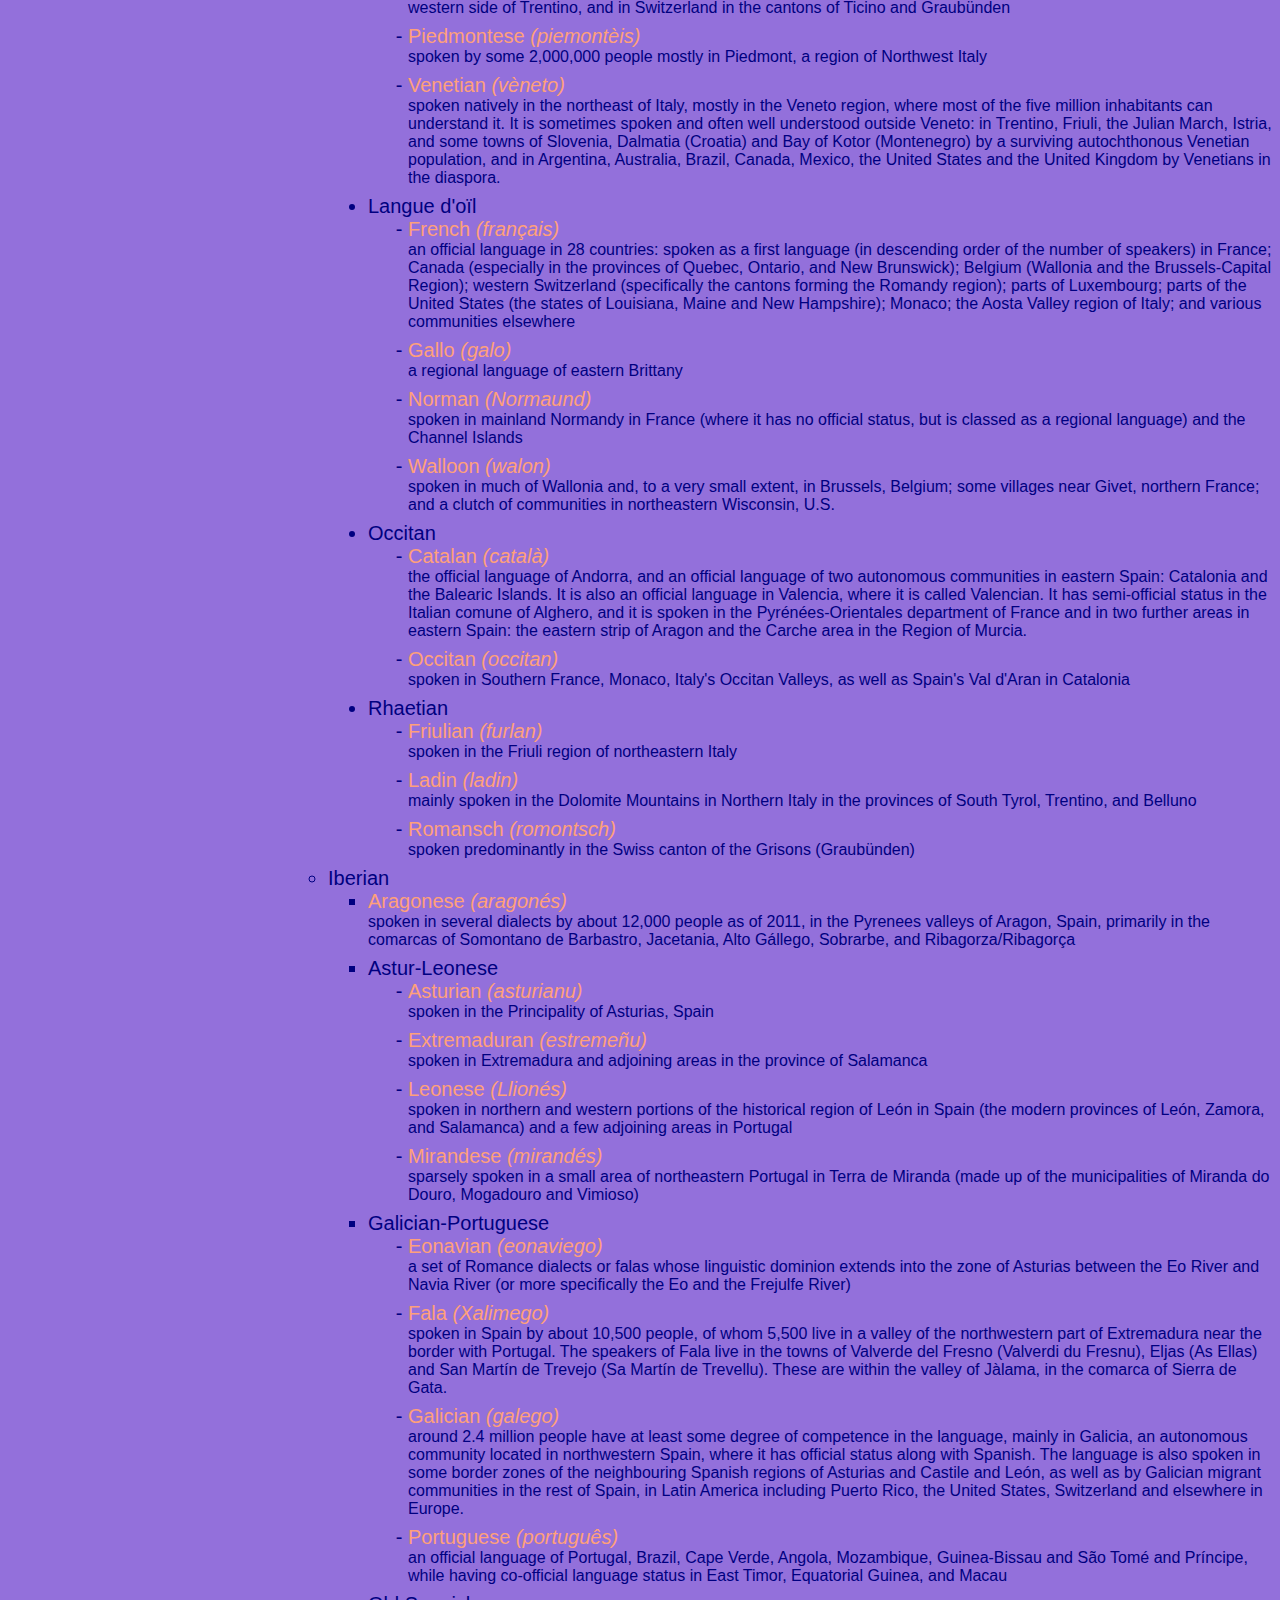
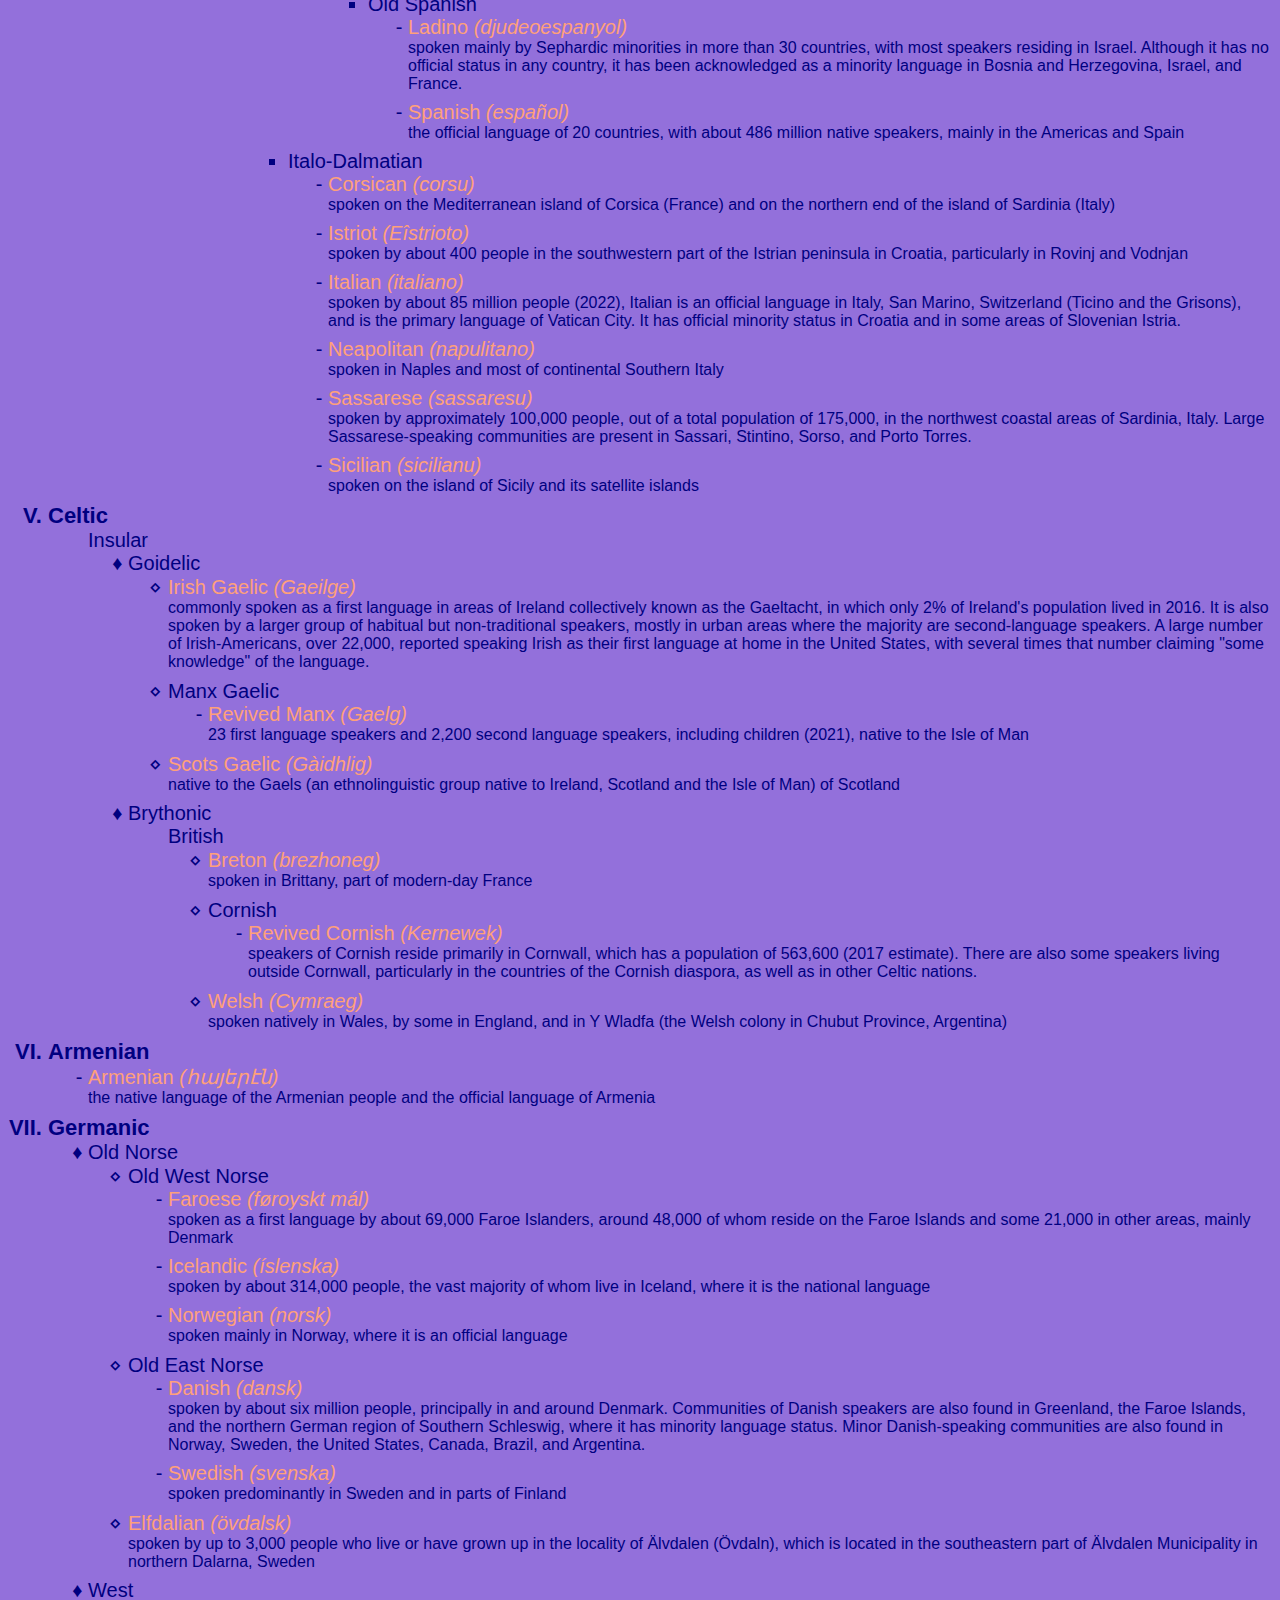
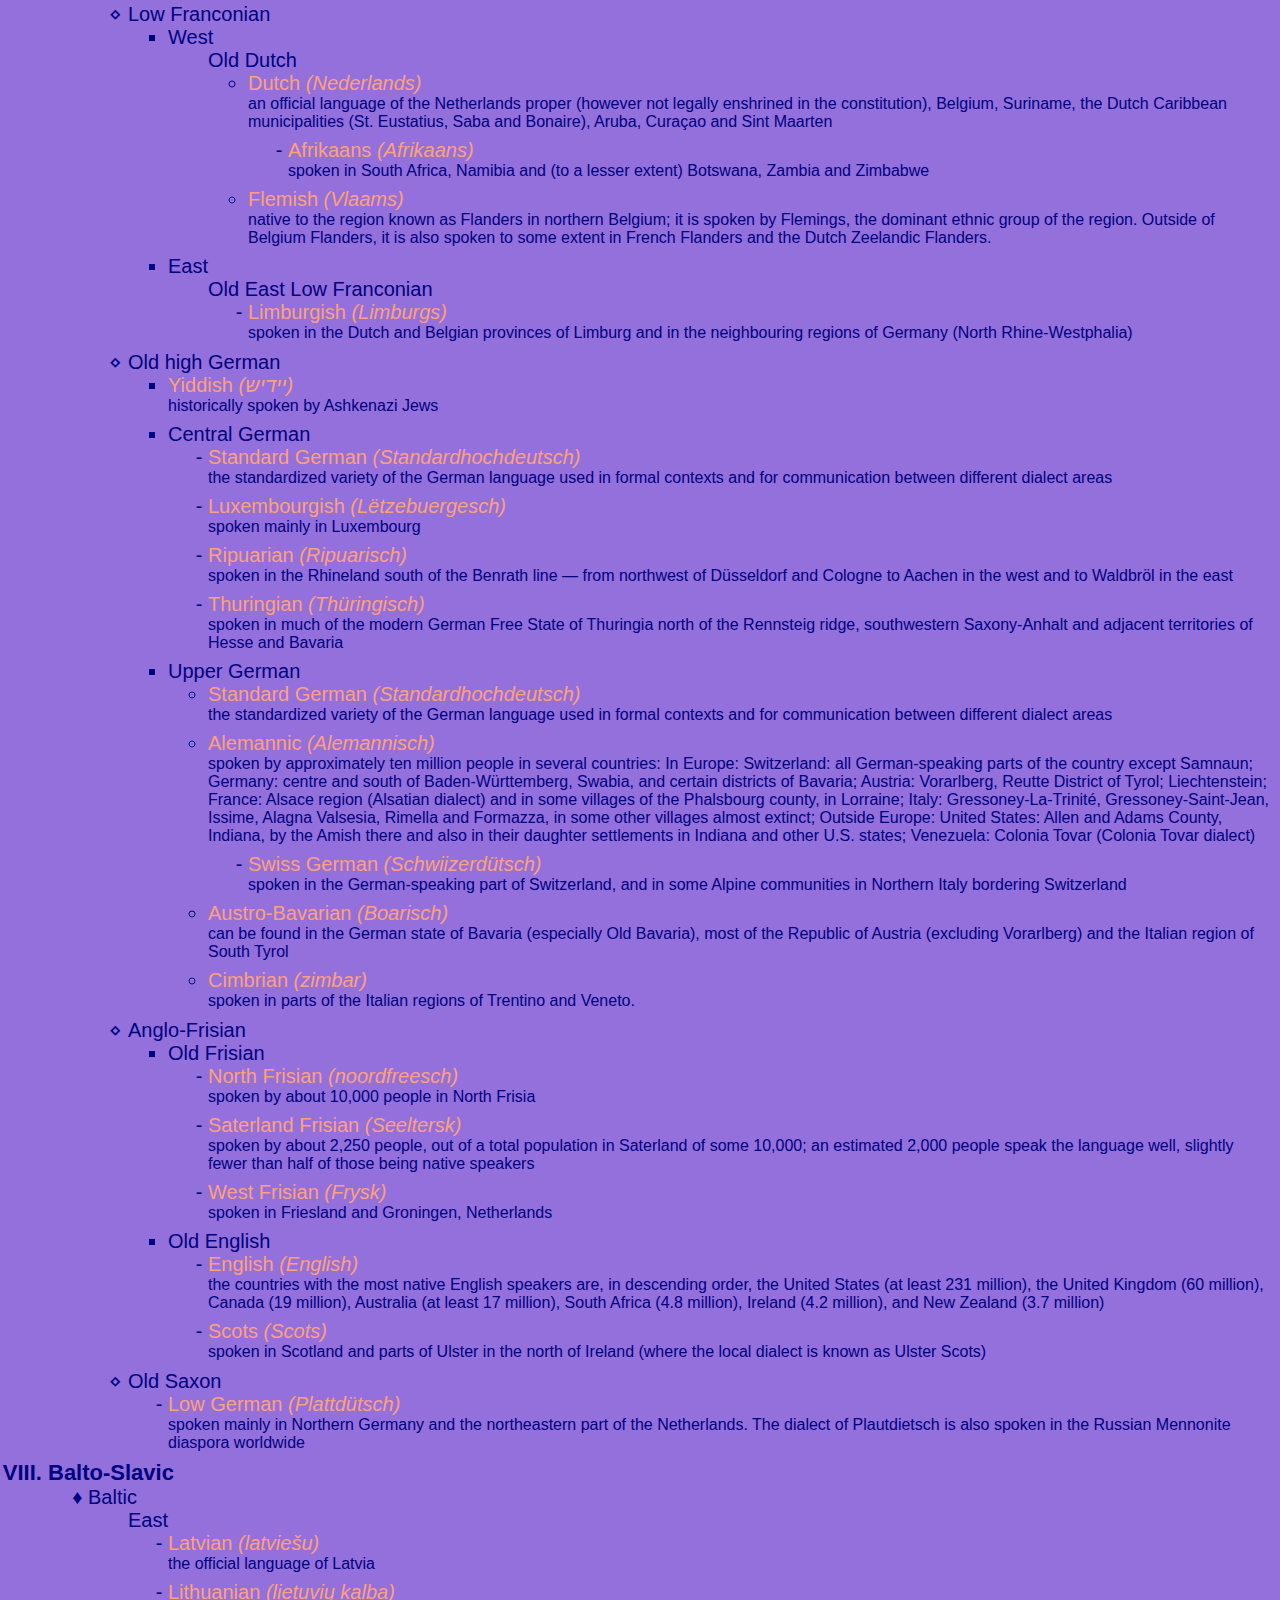
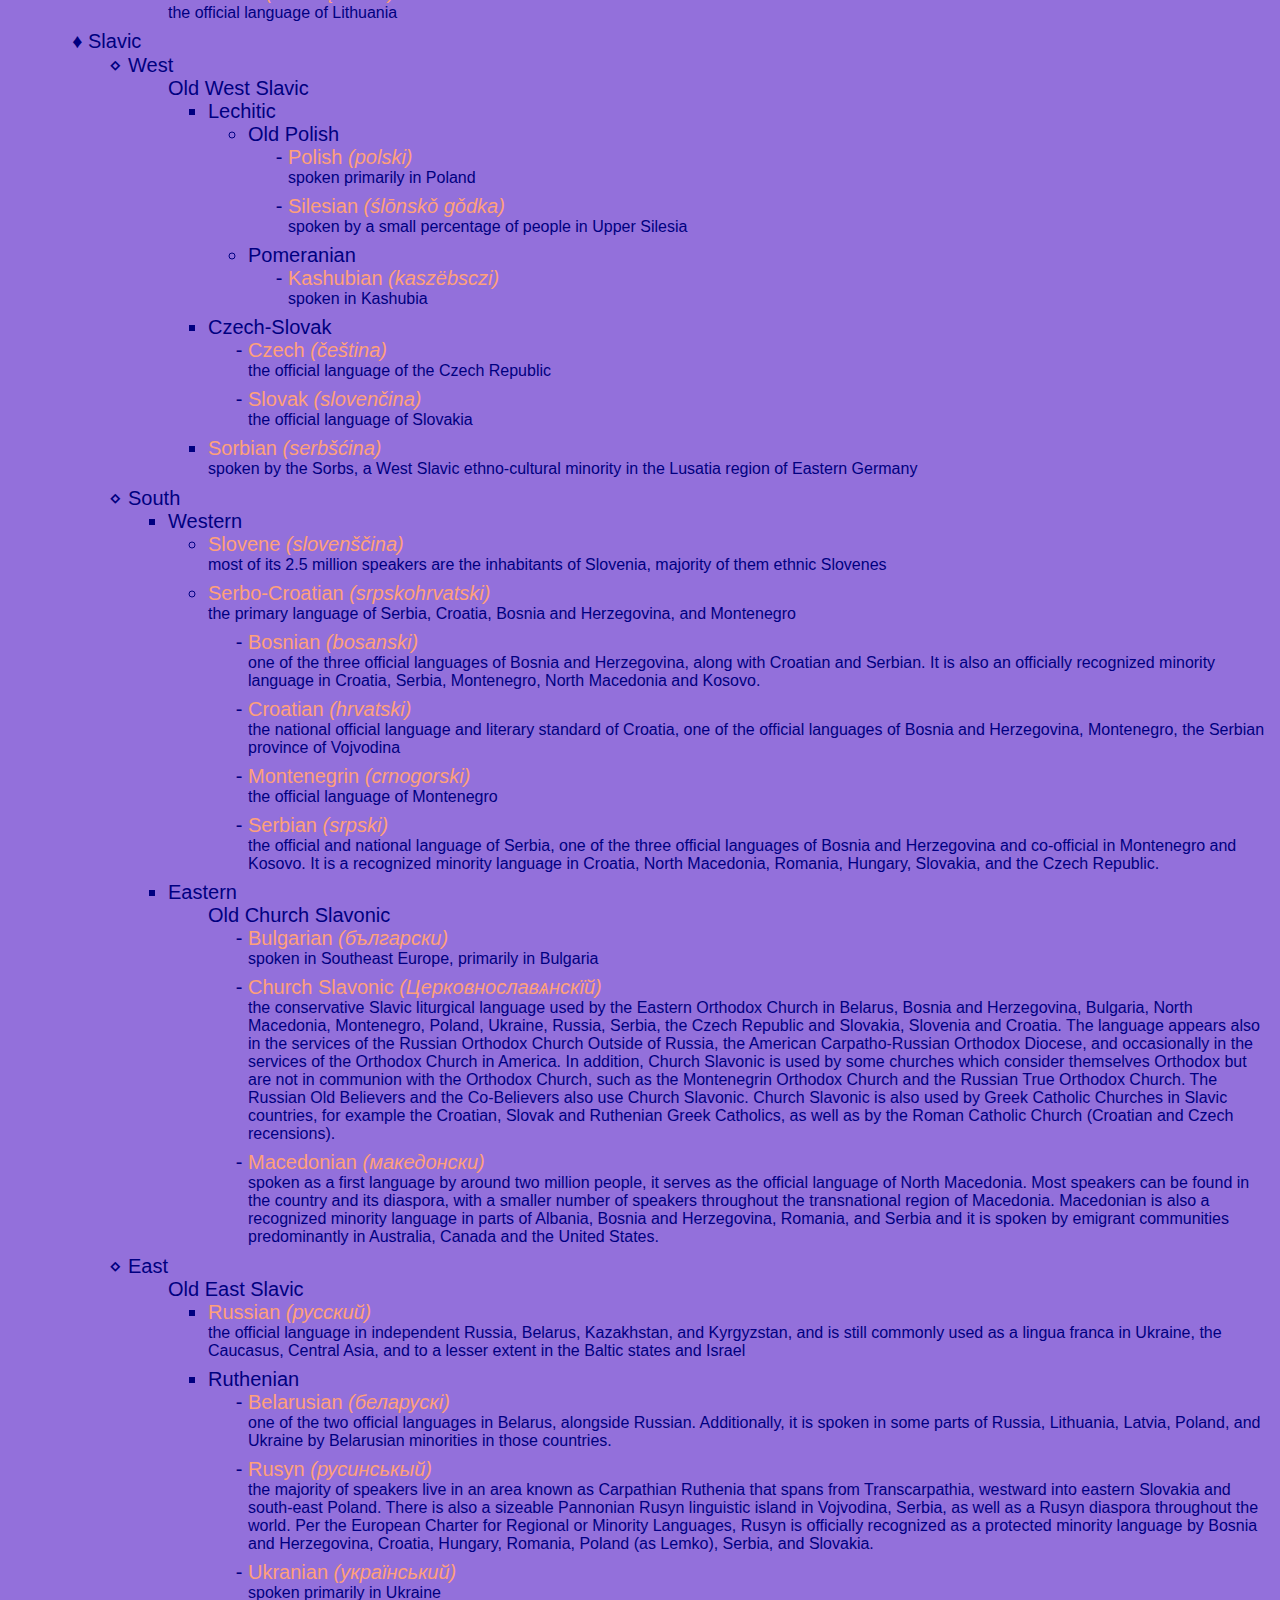
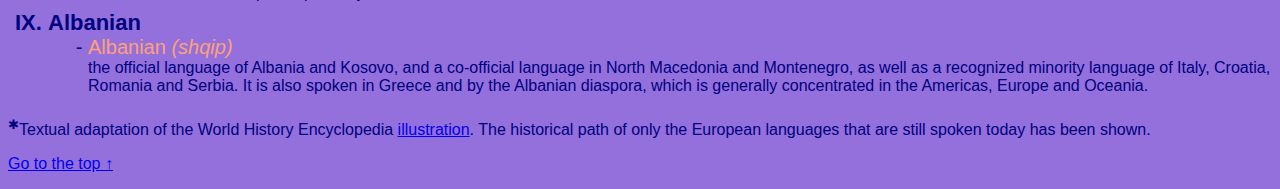
<file: Homework 1.html>
<!DOCTYPE html>

<html lang="en">

    <head>
        <meta charset="UTF-8">
        <title>Homework 1</title>
    </head>

    <body style="background-color:mediumpurple; color:navy; font-family: 'Lucida Sans', 'Lucida Sans Regular', 'Lucida Grande', 'Lucida Sans Unicode', Geneva, Verdana, sans-serif;">        
        <h1 id="#top">Tree of speaking languages from the Indo-European family<sup><a href="#reference" title="Go to the reference">&#10033;</a></sup></h1>
        
        <br>
                  
        <dl>
            <dt style="font-size: 22px;"><q>Indo-European language</q></dt>
            <dd>a language family native to the overwhelming majority of Europe, the Iranian plateau, and the northern Indian subcontinent</dd>
        </dl>

        <dl>
            <dt style="font-size: 22px;">Legend for speaking languages:</dt>
            <dd style="font-size: 20px;">(bullet) <span style="color:lightsalmon;"><u>English</u> nomenclature of the language <i>(<u>native</u> nomenclature of the language)</i></span></dd>
            <dd> &nbsp;&nbsp;&nbsp;&nbsp;&nbsp;&nbsp;&nbsp;&nbsp;&nbsp;&nbsp;&nbsp;&nbsp;&nbsp;&nbsp; speaking location or other language trait (according to Wikipedia)</dd>
        </dl>

        <hr style="border-color: navy">

        <ol type="I" style="font-weight: bold; font-size: 22px;">
            <li>Anatolian</li>
            <li>Hellenic
                <ul style="list-style-type: '&#9830; '; font-weight: normal; font-size: 20px;">
                    <li>Dorian
                        <ul style="list-style-type: none">
                            <li>Doric
                                <ul>
                                    <li style="list-style-type: '- ';"><span style="color:lightsalmon;">Tsakonian <i>(&#964;&#963;&#945;&#954;&#974;&#957;&#953;&#954;&#945;)</i></span></li>
                                    <li style="list-style-type: none; font-size: 16px; margin-bottom: 8px;">spoken in the Tsakonian region of the Peloponnese, Greece</li>                                    
                                </ul>                                
                            </li>                            
                        </ul>
                    </li>
                    <li>Mysenaean
                        <ul style="list-style-type: none">
                            <li>Attic
                                <ul style="list-style-type: none">
                                    <li>Koine Greek
                                        <ul>
                                            <li style="list-style-type: '- ';"><span style="color:lightsalmon;">Greek <i>(&#949;&#955;&#955;&#951;&#957;&#953;&#954;&#940;)</i></span></li>
                                            <li style="list-style-type: none; font-size: 16px; margin-bottom: 8px;">native to Greece, Cyprus, Italy (in Calabria and Salento), southern Albania, and other regions of the Balkans, the Black Sea coast, Asia Minor, and the Eastern Mediterranean</li>
                                        </ul>
                                    </li>
                                </ul>
                            </li>                            
                        </ul>
                    </li>                    
                </ul>
            </li>
            <li>Indo-Iranian</li>
            <li>Italic
                <ul style="list-style-type: none; font-weight: normal; font-size: 20px;">
                    <li>Latino-faliscan
                        <ul style="list-style-type: none;">
                            <li>Latin
                                <ul style="list-style-type: '&#9830; '">
                                    <li>Classical Latin
                                        <ul>
                                            <li style="list-style-type: '- '"><span style="color:lightsalmon;">Church Latin <i>(Ecclesiastica Latina)</i></span></li>
                                            <li style="list-style-type: none; font-size: 16px; margin-bottom: 8px;">a form of Latin developed to discuss Christian thought in Late Antiquity and used in Christian liturgy, theology, and church administration down to the present day, especially in the Catholic Church</li>
                                        </ul>
                                    </li>
                                    <li>Vulgar Latin
                                        <ul>
                                            <li style="list-style-type: none;">Romance
                                                <ul style="list-style-type: '&#8900; '">
                                                    <li><span style="color:lightsalmon;">Sardinian <i>(sardu)</i></span></li>
                                                    <li style="list-style-type: none; font-size: 16px; margin-bottom: 8px;">spoken by the Sardinians on the Western Mediterranean island of Sardinia.</li>
                                                        <ul>
                                                            <li style="list-style-type: '- ';"><span style="color:lightsalmon;">Logudorese <i>(sardu logudoresu)</i></span></li>
                                                            <li style="list-style-type: none; font-size: 16px; margin-bottom: 8px;">the orthography is based on the spoken dialects of central northern Sardinia, identified by certain attributes which are not found, or found to a lesser degree, among the Sardinian dialects centered on the other written form, Campidanese</li>
                                                            <li style="list-style-type: '- '"><span style="color:lightsalmon;">Campidanese <i>(sardu campidanesu)</i></span></li>
                                                            <li style="list-style-type: none; font-size: 16px; margin-bottom: 8px;">the orthography is based on the spoken dialects of central southern Sardinia, identified by certain attributes which are not found, or found to a lesser degree, among the Sardinian dialects centered on the other written form, Logudorese</li>
                                                        </ul>
                                                    </li>
                                                    <li>Eastern
                                                        <ul>
                                                            <li style="list-style-type: '- '"><span style="color:lightsalmon;">Aromanian <i>(arm&#227;neashti)</i></span></li>
                                                            <li style="list-style-type: none; font-size: 16px; margin-bottom: 8px;">native to Albania, Bulgaria, Greece, North Macedonia, Romania and Serbia</li>
                                                            <li style="list-style-type: '- '"><span style="color:lightsalmon;">Istro-Romanian <i>(rum&#226;re&#537;te)</i></span></li>
                                                            <li style="list-style-type: none; font-size: 16px; margin-bottom: 8px;">spoken in a few villages and hamlets in the peninsula of Istria in Croatia, as well as in the diaspora of this people</li>
                                                            <li style="list-style-type: '- '"><span style="color:lightsalmon;">Megleno-Romanian <i>(vl&#462;he&#537;te)</i></span></li>
                                                            <li style="list-style-type: none; font-size: 16px; margin-bottom: 8px;">spoken in several villages in the Pella and Kilkis regional units of Macedonia, Greece, as well as in a handful of villages across the border in North Macedonia</li>
                                                            <li style="list-style-type: '- '"><span style="color:lightsalmon;">Romanian <i>(rom&#226;ne&#537;te)</i></span></li>
                                                            <li style="list-style-type: none; font-size: 16px; margin-bottom: 8px;">the official and main language of Romania and Moldova</li>
                                                        </ul>
                                                    </li>
                                                    <li>Italo-western
                                                        <ul>
                                                            <li>Gallo-Iberian
                                                                <ul style="list-style-type: circle;">
                                                                    <li>Gallic
                                                                        <ul style="list-style-type: disc;">
                                                                            <li><span style="color:lightsalmon;">Arpitan <i>(patous)</i></span></li>
                                                                            <li style="list-style-type: none; font-size: 16px; margin-bottom: 8px;">originally spoken in east-central France, western Switzerland and northwestern Italy</li>
                                                                            <li>Cisalpine
                                                                                <ul>
                                                                                    <li style="list-style-type: '- '"><span style="color:lightsalmon;">Emilian <i>(emigli&#226;n)</i></span></li>
                                                                                    <li style="list-style-type: none; font-size: 16px; margin-bottom: 8px;">an unstandardised language spoken in the historical region of Emilia, which is now in the northwestern part of Emilia-Romagna, Northern Italy</li>
                                                                                    <li style="list-style-type: '- '"><span style="color:lightsalmon;">Ligurian <i>(zeneise)</i></span></li>
                                                                                    <li style="list-style-type: none; font-size: 16px; margin-bottom: 8px;">spoken primarily in the territories of the former Republic of Genoa, now comprising the area of Liguria in Northern Italy, parts of the Mediterranean coastal zone of France, Monaco (where it is called Mon&#233;gasque), the village of Bonifacio in Corsica, and in the villages of Carloforte on San Pietro Island and Calasetta on Sant'Antioco Island off the coast of southwestern Sardinia</li>
                                                                                    <li style="list-style-type: '- '"><span style="color:lightsalmon;">Lombard <i>(lombard)</i></span></li>
                                                                                    <li style="list-style-type: none; font-size: 16px; margin-bottom: 8px;">a cluster of homogeneous dialects that are spoken by millions of speakers in Northern Italy and southern Switzerland, including most of Lombardy and some areas of the neighbouring regions, notably the eastern side of Piedmont and the western side of Trentino, and in Switzerland in the cantons of Ticino and Graub&#252;nden</li>
                                                                                    <li style="list-style-type: '- '"><span style="color:lightsalmon;">Piedmontese <i>(piemont&#232;is)</i></span></li>
                                                                                    <li style="list-style-type: none; font-size: 16px; margin-bottom: 8px;">spoken by some 2,000,000 people mostly in Piedmont, a region of Northwest Italy</li>
                                                                                    <li style="list-style-type: '- '"><span style="color:lightsalmon;">Venetian <i>(v&#232;neto)</i></span></li>
                                                                                    <li style="list-style-type: none; font-size: 16px; margin-bottom: 8px;">spoken natively in the northeast of Italy, mostly in the Veneto region, where most of the five million inhabitants can understand it. It is sometimes spoken and often well understood outside Veneto: in Trentino, Friuli, the Julian March, Istria, and some towns of Slovenia, Dalmatia (Croatia) and Bay of Kotor (Montenegro) by a surviving autochthonous Venetian population, and in Argentina, Australia, Brazil, Canada, Mexico, the United States and the United Kingdom by Venetians in the diaspora.</li>
                                                                                </ul>
                                                                            </li>
                                                                            <li>Langue d'o&#239;l
                                                                                <ul>
                                                                                    <li style="list-style-type: '- '"><span style="color:lightsalmon;">French <i>(fran&#231;ais)</i></span></li>
                                                                                    <li style="list-style-type: none; font-size: 16px; margin-bottom: 8px;">an official language in 28 countries: spoken as a first language (in descending order of the number of speakers) in France; Canada (especially in the provinces of Quebec, Ontario, and New Brunswick); Belgium (Wallonia and the Brussels-Capital Region); western Switzerland (specifically the cantons forming the Romandy region); parts of Luxembourg; parts of the United States (the states of Louisiana, Maine and New Hampshire); Monaco; the Aosta Valley region of Italy; and various communities elsewhere</li>
                                                                                    <li style="list-style-type: '- '"><span style="color:lightsalmon;">Gallo <i>(galo)</i></span></li>
                                                                                    <li style="list-style-type: none; font-size: 16px; margin-bottom: 8px;">a regional language of eastern Brittany</li>
                                                                                    <li style="list-style-type: '- '"><span style="color:lightsalmon;">Norman <i>(Normaund)</i></span></li>
                                                                                    <li style="list-style-type: none; font-size: 16px; margin-bottom: 8px;">spoken in mainland Normandy in France (where it has no official status, but is classed as a regional language) and the Channel Islands</li>
                                                                                    <li style="list-style-type: '- '"><span style="color:lightsalmon;">Walloon <i>(walon)</i></span></li>
                                                                                    <li style="list-style-type: none; font-size: 16px; margin-bottom: 8px;">spoken in much of Wallonia and, to a very small extent, in Brussels, Belgium; some villages near Givet, northern France; and a clutch of communities in northeastern Wisconsin, U.S.</li>
                                                                                </ul>
                                                                            </li>
                                                                            <li>Occitan
                                                                                <ul>
                                                                                    <li style="list-style-type: '- '"><span style="color:lightsalmon;">Catalan <i>(catal&#224;)</i></span></li>
                                                                                    <li style="list-style-type: none; font-size: 16px; margin-bottom: 8px;">the official language of Andorra, and an official language of two autonomous communities in eastern Spain: Catalonia and the Balearic Islands. It is also an official language in Valencia, where it is called Valencian. It has semi-official status in the Italian comune of Alghero, and it is spoken in the Pyr&#233;n&#233;es-Orientales department of France and in two further areas in eastern Spain: the eastern strip of Aragon and the Carche area in the Region of Murcia.</li>
                                                                                    <li style="list-style-type: '- '"><span style="color:lightsalmon;">Occitan <i>(occitan)</i></span></li>
                                                                                    <li style="list-style-type: none; font-size: 16px; margin-bottom: 8px;">spoken in Southern France, Monaco, Italy's Occitan Valleys, as well as Spain's Val d'Aran in Catalonia</li>
                                                                                </ul>
                                                                            </li>
                                                                            <li>Rhaetian
                                                                                <ul>
                                                                                    <li style="list-style-type: '- '"><span style="color:lightsalmon;">Friulian <i>(furlan)</i></span></li>
                                                                                    <li style="list-style-type: none; font-size: 16px; margin-bottom: 8px;">spoken in the Friuli region of northeastern Italy</li>
                                                                                    <li style="list-style-type: '- '"><span style="color:lightsalmon;">Ladin <i>(ladin)</i></span></li>
                                                                                    <li style="list-style-type: none; font-size: 16px; margin-bottom: 8px;">mainly spoken in the Dolomite Mountains in Northern Italy in the provinces of South Tyrol, Trentino, and Belluno</li>
                                                                                    <li style="list-style-type: '- '"><span style="color:lightsalmon;">Romansch <i>(romontsch)</i></span></li>
                                                                                    <li style="list-style-type: none; font-size: 16px; margin-bottom: 8px;">spoken predominantly in the Swiss canton of the Grisons (Graub&#252;nden)</li>
                                                                                </ul>
                                                                            </li>
                                                                        </ul>
                                                                    </li>
                                                                    <li>Iberian
                                                                        <ul>
                                                                            <li><span style="color:lightsalmon;">Aragonese <i>(aragon&#233;s)</i></span></li>
                                                                            <li style="list-style-type: none; font-size: 16px; margin-bottom: 8px;">spoken in several dialects by about 12,000 people as of 2011, in the Pyrenees valleys of Aragon, Spain, primarily in the comarcas of Somontano de Barbastro, Jacetania, Alto G&#225;llego, Sobrarbe, and Ribagorza/Ribagor&#231;a</li>
                                                                            <li>Astur-Leonese
                                                                                <ul>
                                                                                    <li style="list-style-type: '- '"><span style="color:lightsalmon;">Asturian <i>(asturianu)</i></span></li>
                                                                                    <li style="list-style-type: none; font-size: 16px; margin-bottom: 8px;">spoken in the Principality of Asturias, Spain</li>
                                                                                    <li style="list-style-type: '- '"><span style="color:lightsalmon;">Extremaduran <i>(estreme&#241;u)</i></span></li>
                                                                                    <li style="list-style-type: none; font-size: 16px; margin-bottom: 8px;">spoken in Extremadura and adjoining areas in the province of Salamanca</li>
                                                                                    <li style="list-style-type: '- '"><span style="color:lightsalmon;">Leonese <i>(Llion&#233;s)</i></span></li>
                                                                                    <li style="list-style-type: none; font-size: 16px; margin-bottom: 8px;">spoken in northern and western portions of the historical region of Le&#243;n in Spain (the modern provinces of Le&#243;n, Zamora, and Salamanca) and a few adjoining areas in Portugal</li>
                                                                                    <li style="list-style-type: '- '"><span style="color:lightsalmon;">Mirandese <i>(mirand&#233;s)</i></span></li>
                                                                                    <li style="list-style-type: none; font-size: 16px; margin-bottom: 8px;">sparsely spoken in a small area of northeastern Portugal in Terra de Miranda (made up of the municipalities of Miranda do Douro, Mogadouro and Vimioso)</li>
                                                                                </ul>
                                                                            </li>
                                                                            <li>Galician-Portuguese
                                                                                <ul>
                                                                                    <li style="list-style-type: '- '"><span style="color:lightsalmon;">Eonavian <i>(eonaviego)</i></span></li>
                                                                                    <li style="list-style-type: none; font-size: 16px; margin-bottom: 8px;">a set of Romance dialects or falas whose linguistic dominion extends into the zone of Asturias between the Eo River and Navia River (or more specifically the Eo and the Frejulfe River)</li>
                                                                                    <li style="list-style-type: '- '"><span style="color:lightsalmon;">Fala <i>(Xalimego)</i></span></li>
                                                                                    <li style="list-style-type: none; font-size: 16px; margin-bottom: 8px;">spoken in Spain by about 10,500 people, of whom 5,500 live in a valley of the northwestern part of Extremadura near the border with Portugal. The speakers of Fala live in the towns of Valverde del Fresno (Valverdi du Fresnu), Eljas (As Ellas) and San Mart&#237;n de Trevejo (Sa Mart&#237;n de Trevellu). These are within the valley of J&#224;lama, in the comarca of Sierra de Gata.</li>
                                                                                    <li style="list-style-type: '- '"><span style="color:lightsalmon;">Galician <i>(galego)</i></span></li>
                                                                                    <li style="list-style-type: none; font-size: 16px; margin-bottom: 8px;">around 2.4 million people have at least some degree of competence in the language, mainly in Galicia, an autonomous community located in northwestern Spain, where it has official status along with Spanish. The language is also spoken in some border zones of the neighbouring Spanish regions of Asturias and Castile and Le&#243;n, as well as by Galician migrant communities in the rest of Spain, in Latin America including Puerto Rico, the United States, Switzerland and elsewhere in Europe.</li>
                                                                                    <li style="list-style-type: '- '"><span style="color:lightsalmon;">Portuguese <i>(portugu&#234;s)</i></span></li>
                                                                                    <li style="list-style-type: none; font-size: 16px; margin-bottom: 8px;">an official language of Portugal, Brazil, Cape Verde, Angola, Mozambique, Guinea-Bissau and S&#227;o Tom&#233; and Príncipe, while having co-official language status in East Timor, Equatorial Guinea, and Macau</li>
                                                                                </ul>
                                                                            </li>                                                                        
                                                                            <li>Old Spanish
                                                                                <ul>
                                                                                    <li style="list-style-type: '- '"><span style="color:lightsalmon;">Ladino <i>(djudeoespanyol)</i></span></li>
                                                                                    <li style="list-style-type: none; font-size: 16px; margin-bottom: 8px;">spoken mainly by Sephardic minorities in more than 30 countries, with most speakers residing in Israel. Although it has no official status in any country, it has been acknowledged as a minority language in Bosnia and Herzegovina, Israel, and France.</li>
                                                                                    <li style="list-style-type: '- '"><span style="color:lightsalmon;">Spanish <i>(espa&#241;ol)</i></span></li>
                                                                                    <li style="list-style-type: none; font-size: 16px; margin-bottom: 8px;">the official language of 20 countries, with about 486 million native speakers, mainly in the Americas and Spain</li>
                                                                                </ul>
                                                                            </li>
                                                                        </ul>
                                                                    </li>
                                                                </ul>
                                                            </li>
                                                            <li>Italo-Dalmatian
                                                                <ul>
                                                                    <li style="list-style-type: '- '"><span style="color:lightsalmon;">Corsican <i>(corsu)</i></span></li>
                                                                    <li style="list-style-type: none; font-size: 16px; margin-bottom: 8px;">spoken on the Mediterranean island of Corsica (France) and on the northern end of the island of Sardinia (Italy)</li>
                                                                    <li style="list-style-type: '- '"><span style="color:lightsalmon;">Istriot <i>(E&#238;strioto)</i></span></li>
                                                                    <li style="list-style-type: none; font-size: 16px; margin-bottom: 8px;">spoken by about 400 people in the southwestern part of the Istrian peninsula in Croatia, particularly in Rovinj and Vodnjan</li>
                                                                    <li style="list-style-type: '- '"><span style="color:lightsalmon;">Italian <i>(italiano)</i></span></li>
                                                                    <li style="list-style-type: none; font-size: 16px; margin-bottom: 8px;">spoken by about 85 million people (2022), Italian is an official language in Italy, San Marino, Switzerland (Ticino and the Grisons), and is the primary language of Vatican City. It has official minority status in Croatia and in some areas of Slovenian Istria.</li>
                                                                    <li style="list-style-type: '- '"><span style="color:lightsalmon;">Neapolitan <i>(napulitano)</i></span></li>
                                                                    <li style="list-style-type: none; font-size: 16px; margin-bottom: 8px;">spoken in Naples and most of continental Southern Italy</li>
                                                                    <li style="list-style-type: '- '"><span style="color:lightsalmon;">Sassarese <i>(sassaresu)</i></span></li>
                                                                    <li style="list-style-type: none; font-size: 16px; margin-bottom: 8px;">spoken by approximately 100,000 people, out of a total population of 175,000, in the northwest coastal areas of Sardinia, Italy. Large Sassarese-speaking communities are present in Sassari, Stintino, Sorso, and Porto Torres.</li>
                                                                    <li style="list-style-type: '- '"><span style="color:lightsalmon;">Sicilian <i>(sicilianu)</i></span></li>
                                                                    <li style="list-style-type: none; font-size: 16px; margin-bottom: 8px;">spoken on the island of Sicily and its satellite islands</li>
                                                                </ul>
                                                            </li>
                                                        </ul>
                                                    </li>
                                                </ul>
                                            </li>
                                        </ul>
                                    </li>
                                </ul>
                            </li>
                        </ul>
                    </li>                    
                </ul>
            </li>
            <li>Celtic
                <ul style="list-style-type: none;font-weight: normal; font-size: 20px;">
                    <li>Insular
                        <ul style="list-style-type: '&#9830; '">
                            <li>Goidelic
                                <ul style="list-style-type: '&#8900; '">
                                    <li><span style="color:lightsalmon;">Irish Gaelic <i>(Gaeilge)</i></span></li>
                                    <li style="list-style-type: none; font-size: 16px; margin-bottom: 8px;">commonly spoken as a first language in areas of Ireland collectively known as the Gaeltacht, in which only 2% of Ireland's population lived in 2016. It is also spoken by a larger group of habitual but non-traditional speakers, mostly in urban areas where the majority are second-language speakers. A large number of Irish-Americans, over 22,000, reported speaking Irish as their first language at home in the United States, with several times that number claiming "some knowledge" of the language.</li>
                                    <li>Manx Gaelic
                                        <ul>
                                            <li style="list-style-type: '- '"><span style="color:lightsalmon;">Revived Manx <i>(Gaelg)</i></span></li>
                                            <li style="list-style-type: none; font-size: 16px; margin-bottom: 8px;">23 first language speakers and 2,200 second language speakers, including children (2021), native to the Isle of Man</li>
                                        </ul>
                                    </li>
                                    <li><span style="color:lightsalmon;">Scots Gaelic <i>(G&#224;idhlig)</i></span></li>
                                    <li style="list-style-type: none; font-size: 16px; margin-bottom: 8px;">native to the Gaels (an ethnolinguistic group native to Ireland, Scotland and the Isle of Man) of Scotland</li>
                                </ul>
                            </li>
                            <li>Brythonic
                                <ul style="list-style-type: none;">
                                    <li>British
                                        <ul style="list-style-type: '&#8900; '">
                                            <li><span style="color:lightsalmon;">Breton <i>(brezhoneg)</i></span></li>
                                            <li style="list-style-type: none; font-size: 16px; margin-bottom: 8px;">spoken in Brittany, part of modern-day France</li>
                                            <li>Cornish
                                                <ul>
                                                    <li style="list-style-type: '- '"><span style="color:lightsalmon;">Revived Cornish <i>(Kernewek)</i></span></li>
                                                    <li style="list-style-type: none; font-size: 16px; margin-bottom: 8px;">speakers of Cornish reside primarily in Cornwall, which has a population of 563,600 (2017 estimate). There are also some speakers living outside Cornwall, particularly in the countries of the Cornish diaspora, as well as in other Celtic nations.</li>
                                                </ul>
                                            </li>                                            
                                            <li><span style="color:lightsalmon;">Welsh <i>(Cymraeg)</i></span></li>
                                            <li style="list-style-type: none; font-size: 16px; margin-bottom: 8px;">spoken natively in Wales, by some in England, and in Y Wladfa (the Welsh colony in Chubut Province, Argentina)</li>
                                        </ul>
                                    </li>
                                </ul>                          
                            </li>
                        </ul>
                    </li>
                </ul>
            </li>
            <li>Armenian
                <ul style="font-weight: normal; font-size: 20px;">
                    <li style="list-style-type: '- '"><span style="color:lightsalmon;">Armenian <i>(&#1392;&#1377;&#1397;&#1381;&#1408;&#1383;&#1398;)</i></span></li>
                    <li style="list-style-type: none; font-size: 16px; margin-bottom: 8px;">the native language of the Armenian people and the official language of Armenia</li>
                </ul>
            </li>
            <li>Germanic
                <ul style="list-style-type: '&#9830; ';font-weight: normal; font-size: 20px;">
                    <li>Old Norse
                        <ul style="list-style-type: '&#8900; '">
                            <li>Old West Norse
                                <ul>
                                    <li style="list-style-type: '- '"><span style="color:lightsalmon;">Faroese <i>(f&#248;royskt m&#225;l)</i></span></li> 
                                    <li style="list-style-type: none; font-size: 16px; margin-bottom: 8px;">spoken as a first language by about 69,000 Faroe Islanders, around 48,000 of whom reside on the Faroe Islands and some 21,000 in other areas, mainly Denmark</li>                                   
                                    <li style="list-style-type: '- '"><span style="color:lightsalmon;">Icelandic <i>(&#237;slenska)</i></span></li>
                                    <li style="list-style-type: none; font-size: 16px; margin-bottom: 8px;">spoken by about 314,000 people, the vast majority of whom live in Iceland, where it is the national language</li>                                   
                                    <li style="list-style-type: '- '"><span style="color:lightsalmon;">Norwegian <i>(norsk)</i></span></li>
                                    <li style="list-style-type: none; font-size: 16px; margin-bottom: 8px;">spoken mainly in Norway, where it is an official language</li>
                                </ul>
                            </li>
                            <li>Old East Norse
                                <ul>
                                    <li style="list-style-type: '- '"><span style="color:lightsalmon;">Danish <i>(dansk)</i></span></li>
                                    <li style="list-style-type: none; font-size: 16px; margin-bottom: 8px;">spoken by about six million people, principally in and around Denmark. Communities of Danish speakers are also found in Greenland, the Faroe Islands, and the northern German region of Southern Schleswig, where it has minority language status. Minor Danish-speaking communities are also found in Norway, Sweden, the United States, Canada, Brazil, and Argentina.</li>
                                    <li style="list-style-type: '- '"><span style="color:lightsalmon;">Swedish <i>(svenska)</i></span></li>
                                    <li style="list-style-type: none; font-size: 16px; margin-bottom: 8px;">spoken predominantly in Sweden and in parts of Finland</li>
                                </ul>
                            </li>
                            <li><span style="color:lightsalmon;">Elfdalian <i>(&#246;vdalsk)</i></span></li>
                            <li style="list-style-type: none; font-size: 16px; margin-bottom: 8px;">spoken by up to 3,000 people who live or have grown up in the locality of &#196;lvdalen (&#214;vdaln), which is located in the southeastern part of &#196;lvdalen Municipality in northern Dalarna, Sweden</li>
                        </ul>
                    </li>
                    <li>West
                        <ul style="list-style-type: '&#8900; '">
                            <li>Low Franconian
                                <ul>
                                    <li>West
                                        <ul style="list-style-type: none;">
                                            <li>Old Dutch
                                                <ul style="list-style-type: circle;">
                                                    <li><span style="color:lightsalmon;">Dutch <i>(Nederlands)</i></span></li>
                                                    <li style="list-style-type: none; font-size: 16px; margin-bottom: 8px;">an official language of the Netherlands proper (however not legally enshrined in the constitution), Belgium, Suriname, the Dutch Caribbean municipalities (St. Eustatius, Saba and Bonaire), Aruba, Cura&#231;ao and Sint Maarten</li>
                                                        <ul>
                                                            <li style="list-style-type: '- '"><span style="color:lightsalmon;">Afrikaans <i>(Afrikaans)</i></span></li>
                                                            <li style="list-style-type: none; font-size: 16px; margin-bottom: 8px;">spoken in South Africa, Namibia and (to a lesser extent) Botswana, Zambia and Zimbabwe</li>
                                                        </ul>
                                                    </li>
                                                    <li><span style="color:lightsalmon;">Flemish <i>(Vlaams)</i></span></li>
                                                    <li style="list-style-type: none; font-size: 16px; margin-bottom: 8px;">native to the region known as Flanders in northern Belgium; it is spoken by Flemings, the dominant ethnic group of the region. Outside of Belgium Flanders, it is also spoken to some extent in French Flanders and the Dutch Zeelandic Flanders.</li>
                                                </ul>
                                            </li>                                            
                                        </ul>
                                    </li>
                                    <li>East
                                        <ul style="list-style-type: none;">
                                            <li>Old East Low Franconian
                                                <ul>
                                                    <li style="list-style-type: '- '"><span style="color:lightsalmon;">Limburgish <i>(Limburgs)</i></span></li>
                                                    <li style="list-style-type: none; font-size: 16px; margin-bottom: 8px;">spoken in the Dutch and Belgian provinces of Limburg and in the neighbouring regions of Germany (North Rhine-Westphalia)</li>
                                                </ul>
                                            </li>                                            
                                        </ul>
                                    </li>
                                </ul>
                            </li>
                            <li>Old high German
                                <ul>
                                    <li><span style="color:lightsalmon;">Yiddish <i>(&#1497;&#1497;&#1491;&#1497;&#1513;)</i></span></li>
                                    <li style="list-style-type: none; font-size: 16px; margin-bottom: 8px;">historically spoken by Ashkenazi Jews</li>
                                    <li>Central German
                                        <ul>
                                            <li style="list-style-type: '- '"><span style="color:lightsalmon;">Standard German <i>(Standardhochdeutsch)</i></span></li>
                                            <li style="list-style-type: none; font-size: 16px; margin-bottom: 8px;">the standardized variety of the German language used in formal contexts and for communication between different dialect areas</li>
                                            <li style="list-style-type: '- '"><span style="color:lightsalmon;">Luxembourgish <i>(L&#235;tzebuergesch)</i></span></li>
                                            <li style="list-style-type: none; font-size: 16px; margin-bottom: 8px;">spoken mainly in Luxembourg</li>
                                            <li style="list-style-type: '- '"><span style="color:lightsalmon;">Ripuarian <i>(Ripuarisch)</i></span></li>
                                            <li style="list-style-type: none; font-size: 16px; margin-bottom: 8px;">spoken in the Rhineland south of the Benrath line — from northwest of D&#252;sseldorf and Cologne to Aachen in the west and to Waldbr&#246;l in the east</li>
                                            <li style="list-style-type: '- '"><span style="color:lightsalmon;">Thuringian <i>(Th&#252;ringisch)</i></span></li>
                                            <li style="list-style-type: none; font-size: 16px; margin-bottom: 8px;">spoken in much of the modern German Free State of Thuringia north of the Rennsteig ridge, southwestern Saxony-Anhalt and adjacent territories of Hesse and Bavaria</li>
                                        </ul>
                                    </li>
                                    <li>Upper German
                                        <ul style="list-style-type: circle;">
                                            <li><span style="color:lightsalmon;">Standard German <i>(Standardhochdeutsch)</i></span></li>
                                            <li style="list-style-type: none; font-size: 16px; margin-bottom: 8px;">the standardized variety of the German language used in formal contexts and for communication between different dialect areas</li>
                                            <li><span style="color:lightsalmon;">Alemannic <i>(Alemannisch)</i></span></li>
                                            <li style="list-style-type: none; font-size: 16px; margin-bottom: 8px;">spoken by approximately ten million people in several countries: In Europe: Switzerland: all German-speaking parts of the country except Samnaun; Germany: centre and south of Baden-W&#252;rttemberg, Swabia, and certain districts of Bavaria; Austria: Vorarlberg, Reutte District of Tyrol; Liechtenstein; France: Alsace region (Alsatian dialect) and in some villages of the Phalsbourg county, in Lorraine;  Italy: Gressoney-La-Trinit&#233;, Gressoney-Saint-Jean, Issime, Alagna Valsesia, Rimella and Formazza, in some other villages almost extinct;  Outside Europe: United States: Allen and Adams County, Indiana, by the Amish there and also in their daughter settlements in Indiana and other U.S. states; Venezuela: Colonia Tovar (Colonia Tovar dialect)</li>
                                                <ul>
                                                    <li style="list-style-type: '- '"><span style="color:lightsalmon;">Swiss German <i>(Schwiizerd&#252;tsch)</i></span></li>
                                                    <li style="list-style-type: none; font-size: 16px; margin-bottom: 8px;">spoken in the German-speaking part of Switzerland, and in some Alpine communities in Northern Italy bordering Switzerland</li>
                                                </ul>
                                            </li>
                                            <li><span style="color:lightsalmon;">Austro-Bavarian <i>(Boarisch)</i></span></li>
                                            <li style="list-style-type: none; font-size: 16px; margin-bottom: 8px;">can be found in the German state of Bavaria (especially Old Bavaria), most of the Republic of Austria (excluding Vorarlberg) and the Italian region of South Tyrol</li>
                                            <li><span style="color:lightsalmon;">Cimbrian <i>(zimbar)</i></span></li>
                                            <li style="list-style-type: none; font-size: 16px; margin-bottom: 8px;">spoken in parts of the Italian regions of Trentino and Veneto.</li>
                                        </ul>
                                    </li>
                                </ul>
                            </li>
                            <li>Anglo-Frisian
                                <ul>
                                    <li>Old Frisian
                                        <ul>
                                            <li style="list-style-type: '- '"><span style="color:lightsalmon;">North Frisian <i>(noordfreesch)</i></span></li>
                                            <li style="list-style-type: none; font-size: 16px; margin-bottom: 8px;">spoken by about 10,000 people in North Frisia</li>
                                            <li style="list-style-type: '- '"><span style="color:lightsalmon;">Saterland Frisian <i>(Seeltersk)</i></span></li>
                                            <li style="list-style-type: none; font-size: 16px; margin-bottom: 8px;">spoken by about 2,250 people, out of a total population in Saterland of some 10,000; an estimated 2,000 people speak the language well, slightly fewer than half of those being native speakers</li>
                                            <li style="list-style-type: '- '"><span style="color:lightsalmon;">West Frisian <i>(Frysk)</i></span></li>
                                            <li style="list-style-type: none; font-size: 16px; margin-bottom: 8px;">spoken in Friesland and Groningen, Netherlands</li>
                                        </ul>
                                    </li>
                                    <li>Old English
                                        <ul>
                                            <li style="list-style-type: '- '"><span style="color:lightsalmon;">English <i>(English)</i></span></li>
                                            <li style="list-style-type: none; font-size: 16px; margin-bottom: 8px;">the countries with the most native English speakers are, in descending order, the United States (at least 231 million), the United Kingdom (60 million), Canada (19 million), Australia (at least 17 million), South Africa (4.8 million), Ireland (4.2 million), and New Zealand (3.7 million)</li>
                                            <li style="list-style-type: '- '"><span style="color:lightsalmon;">Scots <i>(Scots)</i></span></li>
                                            <li style="list-style-type: none; font-size: 16px; margin-bottom: 8px;"> spoken in Scotland and parts of Ulster in the north of Ireland (where the local dialect is known as Ulster Scots)</li>
                                        </ul>
                                    </li>
                                </ul>
                            </li>
                            <li>Old Saxon
                                <ul>
                                    <li style="list-style-type: '- '"><span style="color:lightsalmon;">Low German <i>(Plattd&#252;tsch)</i></span></li>
                                    <li style="list-style-type: none; font-size: 16px; margin-bottom: 8px;">spoken mainly in Northern Germany and the northeastern part of the Netherlands. The dialect of Plautdietsch is also spoken in the Russian Mennonite diaspora worldwide</li>
                                </ul>
                            </li>
                        </ul>
                    </li>                    
                </ul>
            </li>            
            <li>Balto-Slavic
                <ul style="list-style-type: '&#9830; ';font-weight: normal; font-size: 20px;">
                    <li>Baltic
                        <ul style="list-style-type: none;">                            
                            <li>East
                                <ul>
                                    <li style="list-style-type: '- '"><span style="color:lightsalmon;">Latvian <i>(latvie&#353;u)</i></span></li>
                                    <li style="list-style-type: none; font-size: 16px; margin-bottom: 8px;">the official language of Latvia</li>
                                    <li style="list-style-type: '- '"><span style="color:lightsalmon;">Lithuanian <i>(lietuvi&#371; kalba)</i></span></li>
                                    <li style="list-style-type: none; font-size: 16px; margin-bottom: 8px;">the official language of Lithuania</li>
                                </ul>
                            </li>
                        </ul>
                    </li>
                    <li>Slavic
                        <ul style="list-style-type: '&#8900; '">
                            <li>West
                                <ul style="list-style-type: none;">
                                    <li>Old West Slavic
                                        <ul>
                                            <li>Lechitic
                                                <ul style="list-style-type: circle;">
                                                    <li>Old Polish
                                                        <ul>
                                                            <li style="list-style-type: '- '"><span style="color:lightsalmon;">Polish <i>(polski)</i></span></li>
                                                            <li style="list-style-type: none; font-size: 16px; margin-bottom: 8px;">spoken primarily in Poland</li>
                                                            <li style="list-style-type: '- '"><span style="color:lightsalmon;">Silesian <i>(&#347;l&#333;nsk&#466; g&#466;dka)</i></span></li>
                                                            <li style="list-style-type: none; font-size: 16px; margin-bottom: 8px;">spoken by a small percentage of people in Upper Silesia</li>
                                                        </ul>
                                                    </li>
                                                    <li>Pomeranian
                                                        <ul>
                                                            <li style="list-style-type: '- '"><span style="color:lightsalmon;">Kashubian <i>(kasz&#235;bsczi)</i></span></li>
                                                            <li style="list-style-type: none; font-size: 16px; margin-bottom: 8px;">spoken in Kashubia</li>
                                                        </ul>
                                                    </li>
                                                </ul>
                                            </li>
                                            <li>Czech-Slovak
                                                <ul>
                                                    <li style="list-style-type: '- '"><span style="color:lightsalmon;">Czech <i>(&#269;e&#353;tina)</i></span></li>
                                                    <li style="list-style-type: none; font-size: 16px; margin-bottom: 8px;">the official language of the Czech Republic</li>
                                                    <li style="list-style-type: '- '"><span style="color:lightsalmon;">Slovak <i>(sloven&#269;ina)</i></span></li>
                                                    <li style="list-style-type: none; font-size: 16px; margin-bottom: 8px;">the official language of Slovakia</li>
                                                </ul>
                                            </li>
                                            <li><span style="color:lightsalmon;">Sorbian <i>(serb&#353;&#263;ina)</i></span></li>
                                            <li style="list-style-type: none; font-size: 16px; margin-bottom: 8px;">spoken by the Sorbs, a West Slavic ethno-cultural minority in the Lusatia region of Eastern Germany</li>
                                        </ul>
                                    </li>
                                </ul>
                            </li>
                            <li>South
                                <ul>
                                    <li>Western
                                        <ul style="list-style-type: circle;">
                                            <li><span style="color:lightsalmon;">Slovene <i>(sloven&#353;&#269;ina)</i></span></li>
                                            <li style="list-style-type: none; font-size: 16px; margin-bottom: 8px;">most of its 2.5 million speakers are the inhabitants of Slovenia, majority of them ethnic Slovenes</li>
                                            <li><span style="color:lightsalmon;">Serbo-Croatian <i>(srpskohrvatski)</i></span></li>
                                            <li style="list-style-type: none; font-size: 16px; margin-bottom: 8px;">the primary language of Serbia, Croatia, Bosnia and Herzegovina, and Montenegro</li>
                                                <ul>
                                                    <li style="list-style-type: '- '"><span style="color:lightsalmon;">Bosnian <i>(bosanski)</i></span></li>
                                                    <li style="list-style-type: none; font-size: 16px; margin-bottom: 8px;">one of the three official languages of Bosnia and Herzegovina, along with Croatian and Serbian. It is also an officially recognized minority language in Croatia, Serbia, Montenegro, North Macedonia and Kosovo.</li>
                                                    <li style="list-style-type: '- '"><span style="color:lightsalmon;">Croatian <i>(hrvatski)</i></span></li>
                                                    <li style="list-style-type: none; font-size: 16px; margin-bottom: 8px;">the national official language and literary standard of Croatia, one of the official languages of Bosnia and Herzegovina, Montenegro, the Serbian province of Vojvodina</li>
                                                    <li style="list-style-type: '- '"><span style="color:lightsalmon;">Montenegrin <i>(crnogorski)</i></span></li>
                                                    <li style="list-style-type: none; font-size: 16px; margin-bottom: 8px;">the official language of Montenegro</li>
                                                    <li style="list-style-type: '- '"><span style="color:lightsalmon;">Serbian <i>(srpski)</i></span></li>
                                                    <li style="list-style-type: none; font-size: 16px; margin-bottom: 8px;">the official and national language of Serbia, one of the three official languages of Bosnia and Herzegovina and co-official in Montenegro and Kosovo. It is a recognized minority language in Croatia, North Macedonia, Romania, Hungary, Slovakia, and the Czech Republic. </li>                                                    
                                                </ul>
                                            </li>
                                        </ul>
                                    </li>
                                    <li>Eastern
                                        <ul style="list-style-type: none;">
                                            <li>Old Church Slavonic
                                                <ul>
                                                    <li style="list-style-type: '- '"><span style="color:lightsalmon;">Bulgarian <i>(&#1073;&#1098;&#1083;&#1075;&#1072;&#1088;&#1089;&#1082;&#1080;)</i></span></li>
                                                    <li style="list-style-type: none; font-size: 16px; margin-bottom: 8px;">spoken in Southeast Europe, primarily in Bulgaria</li>
                                                    <li style="list-style-type: '- '"><span style="color:lightsalmon;">Church Slavonic <i>(&#1062;&#1077;&#1088;&#1082;&#1086;&#1074;&#1085;&#1086;&#1089;&#1083;&#1072;&#1074;&#1127;&#1085;&#1089;&#1082;&#1111;&#1081;)</i></span></li>
                                                    <li style="list-style-type: none; font-size: 16px; margin-bottom: 8px;">the conservative Slavic liturgical language used by the Eastern Orthodox Church in Belarus, Bosnia and Herzegovina, Bulgaria, North Macedonia, Montenegro, Poland, Ukraine, Russia, Serbia, the Czech Republic and Slovakia, Slovenia and Croatia. The language appears also in the services of the Russian Orthodox Church Outside of Russia, the American Carpatho-Russian Orthodox Diocese, and occasionally in the services of the Orthodox Church in America. In addition, Church Slavonic is used by some churches which consider themselves Orthodox but are not in communion with the Orthodox Church, such as the Montenegrin Orthodox Church and the Russian True Orthodox Church. The Russian Old Believers and the Co-Believers also use Church Slavonic. Church Slavonic is also used by Greek Catholic Churches in Slavic countries, for example the Croatian, Slovak and Ruthenian Greek Catholics, as well as by the Roman Catholic Church (Croatian and Czech recensions).</li>
                                                    <li style="list-style-type: '- '"><span style="color:lightsalmon;">Macedonian <i>(&#1084;&#1072;&#1082;&#1077;&#1076;&#1086;&#1085;&#1089;&#1082;&#1080;)</i></span></li>
                                                    <li style="list-style-type: none; font-size: 16px; margin-bottom: 8px;">spoken as a first language by around two million people, it serves as the official language of North Macedonia. Most speakers can be found in the country and its diaspora, with a smaller number of speakers throughout the transnational region of Macedonia. Macedonian is also a recognized minority language in parts of Albania, Bosnia and Herzegovina, Romania, and Serbia and it is spoken by emigrant communities predominantly in Australia, Canada and the United States.</li>
                                                </ul>
                                            </li>                                            
                                        </ul>
                                    </li>
                                </ul>
                            </li>
                            <li>East
                                <ul style="list-style-type: none;">
                                    <li>Old East Slavic
                                        <ul>
                                            <li><span style="color:lightsalmon;">Russian <i>(&#1088;&#1091;&#1089;&#1089;&#1082;&#1080;&#1081;)</i></span></li>
                                            <li style="list-style-type: none; font-size: 16px; margin-bottom: 8px;">the official language in independent Russia, Belarus, Kazakhstan, and Kyrgyzstan, and is still commonly used as a lingua franca in Ukraine, the Caucasus, Central Asia, and to a lesser extent in the Baltic states and Israel</li>
                                            <li>Ruthenian
                                                <ul>
                                                    <li style="list-style-type: '- '"><span style="color:lightsalmon;">Belarusian <i>(&#1073;&#1077;&#1083;&#1072;&#1088;&#1091;&#1089;&#1082;&#1110;)</i></span></li>
                                                    <li style="list-style-type: none; font-size: 16px; margin-bottom: 8px;">one of the two official languages in Belarus, alongside Russian. Additionally, it is spoken in some parts of Russia, Lithuania, Latvia, Poland, and Ukraine by Belarusian minorities in those countries.</li>
                                                    <li style="list-style-type: '- '"><span style="color:lightsalmon;">Rusyn <i>(&#1088;&#1091;&#1089;&#1080;&#1085;&#1089;&#1100;&#1082;&#1099;&#1081;)</i></span></li>
                                                    <li style="list-style-type: none; font-size: 16px; margin-bottom: 8px;">the majority of speakers live in an area known as Carpathian Ruthenia that spans from Transcarpathia, westward into eastern Slovakia and south-east Poland. There is also a sizeable Pannonian Rusyn linguistic island in Vojvodina, Serbia, as well as a Rusyn diaspora throughout the world. Per the European Charter for Regional or Minority Languages, Rusyn is officially recognized as a protected minority language by Bosnia and Herzegovina, Croatia, Hungary, Romania, Poland (as Lemko), Serbia, and Slovakia.</li>
                                                    <li style="list-style-type: '- '"><span style="color:lightsalmon;">Ukranian <i>(&#1091;&#1082;&#1088;&#1072;&#1111;&#1085;&#1089;&#1100;&#1082;&#1080;&#1081;)</i></span></li>
                                                    <li style="list-style-type: none; font-size: 16px; margin-bottom: 8px;">spoken primarily in Ukraine</li>
                                                </ul>
                                            </li>
                                        </ul>
                                    </li>
                                </ul>
                            </li>
                        </ul>
                    </li>
                </ul>
            </li> 
            <li>Albanian
                <ul style="font-weight: normal;font-size: 20px;">
                    <li style="list-style-type: '- '"><span style="color:lightsalmon;">Albanian <i>(shqip)</i></span></li>
                    <li style="list-style-type: none; font-size: 16px; margin-bottom: 8px;">the official language of Albania and Kosovo, and a co-official language in North Macedonia and Montenegro, as well as a recognized minority language of Italy, Croatia, Romania and Serbia. It is also spoken in Greece and by the Albanian diaspora, which is generally concentrated in the Americas, Europe and Oceania.</li> 
                </ul>
            </li>          
        </ol>

        <p><sup id="reference">&#10033;</sup>Textual adaptation of the World History Encyclopedia <a href="https://www.worldhistory.org/image/1028/indo-european-language-family-tree/" target="_blank" title="Go to www.worldhistory.org">illustration</a>. The historical path of only the European languages that are still spoken today has been shown.</p> 
        
        <p><a href="#top" title="Go to the top of the page">Go to the top &#8593;</a></p> 

    </body>
</html>
</file>
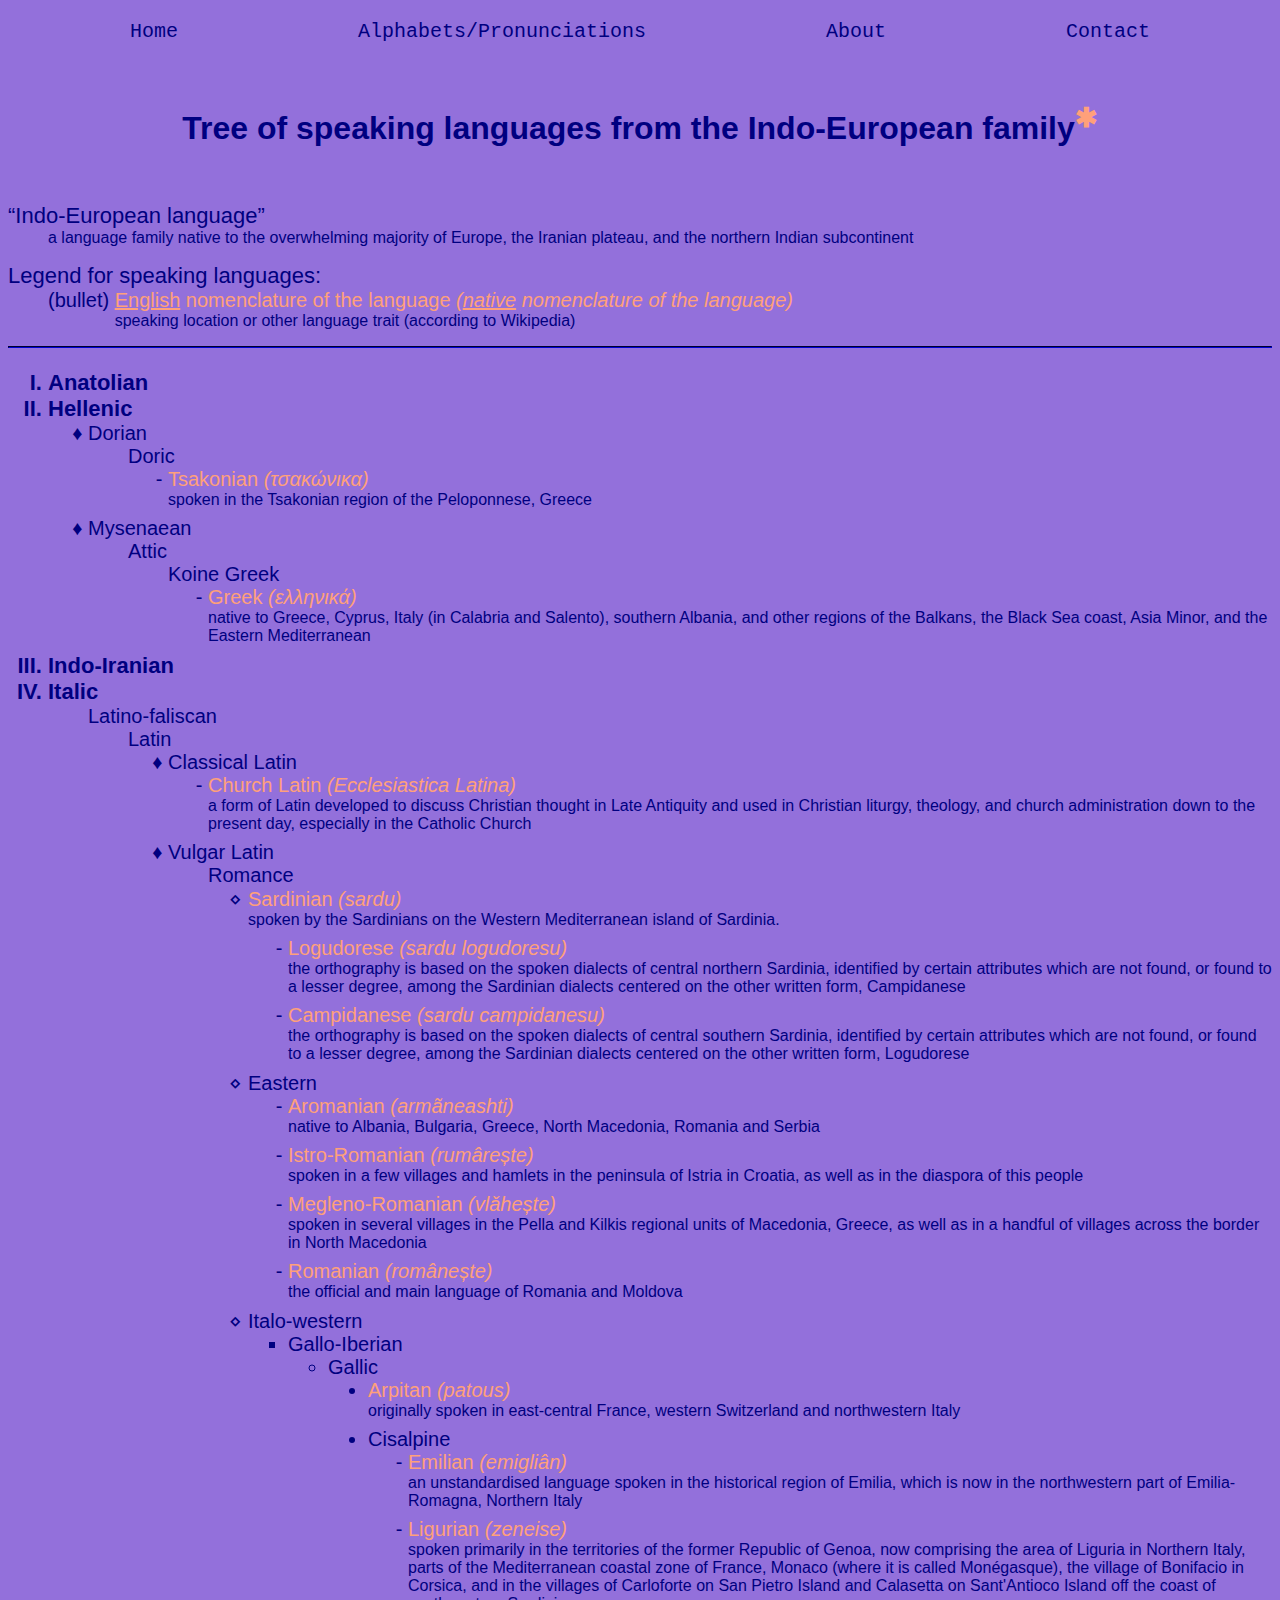
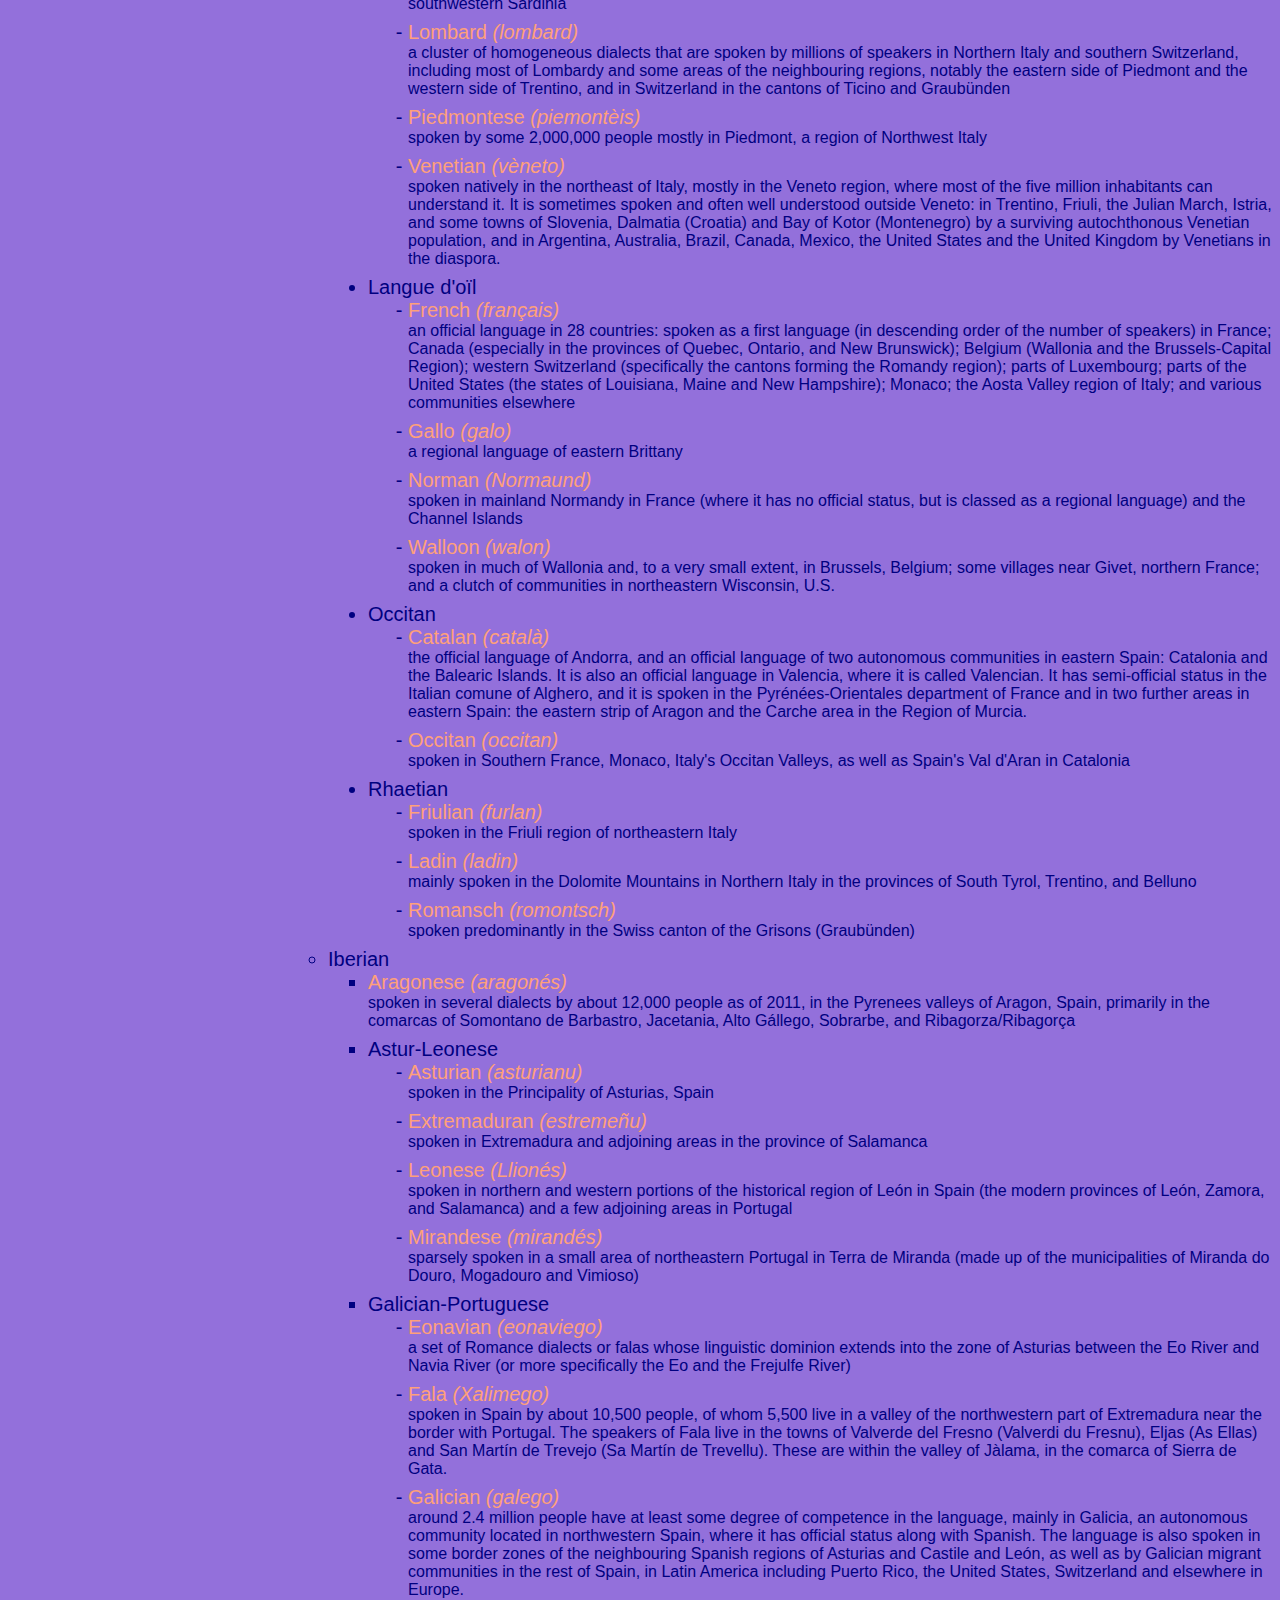
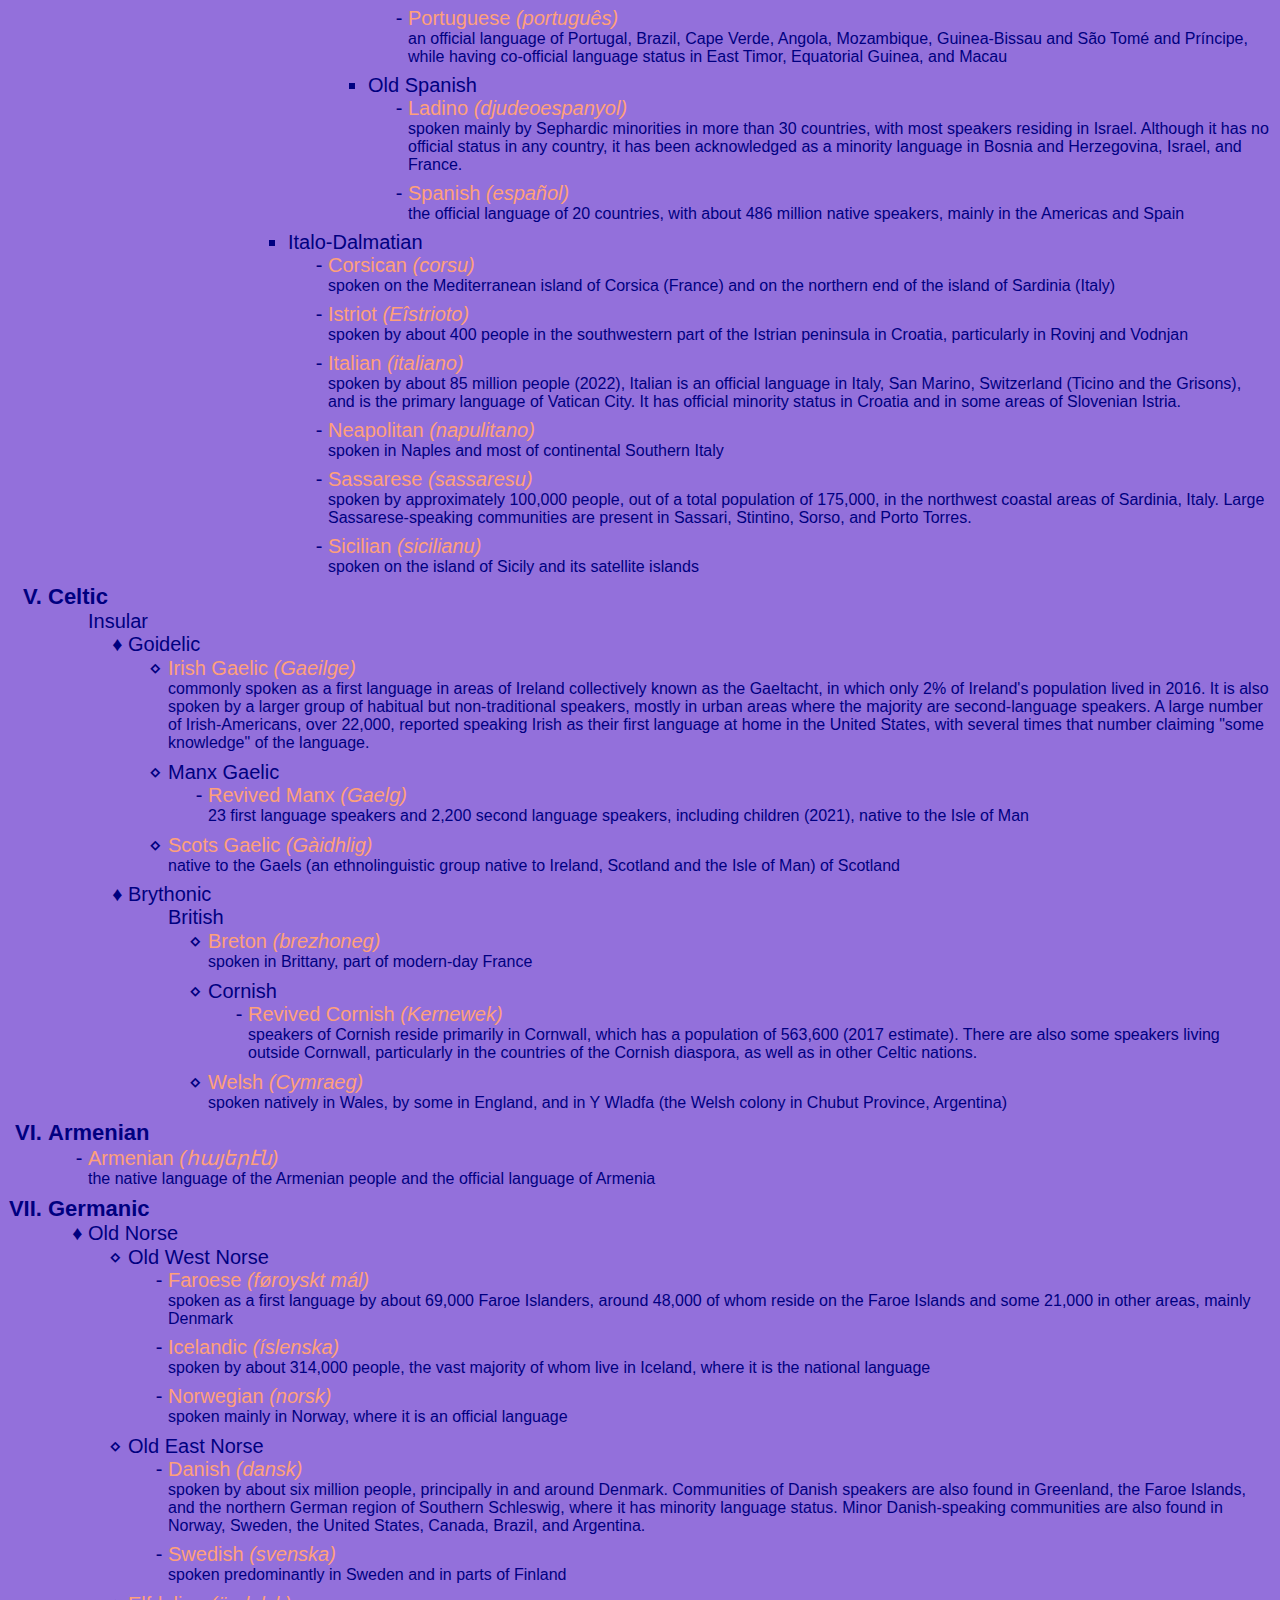
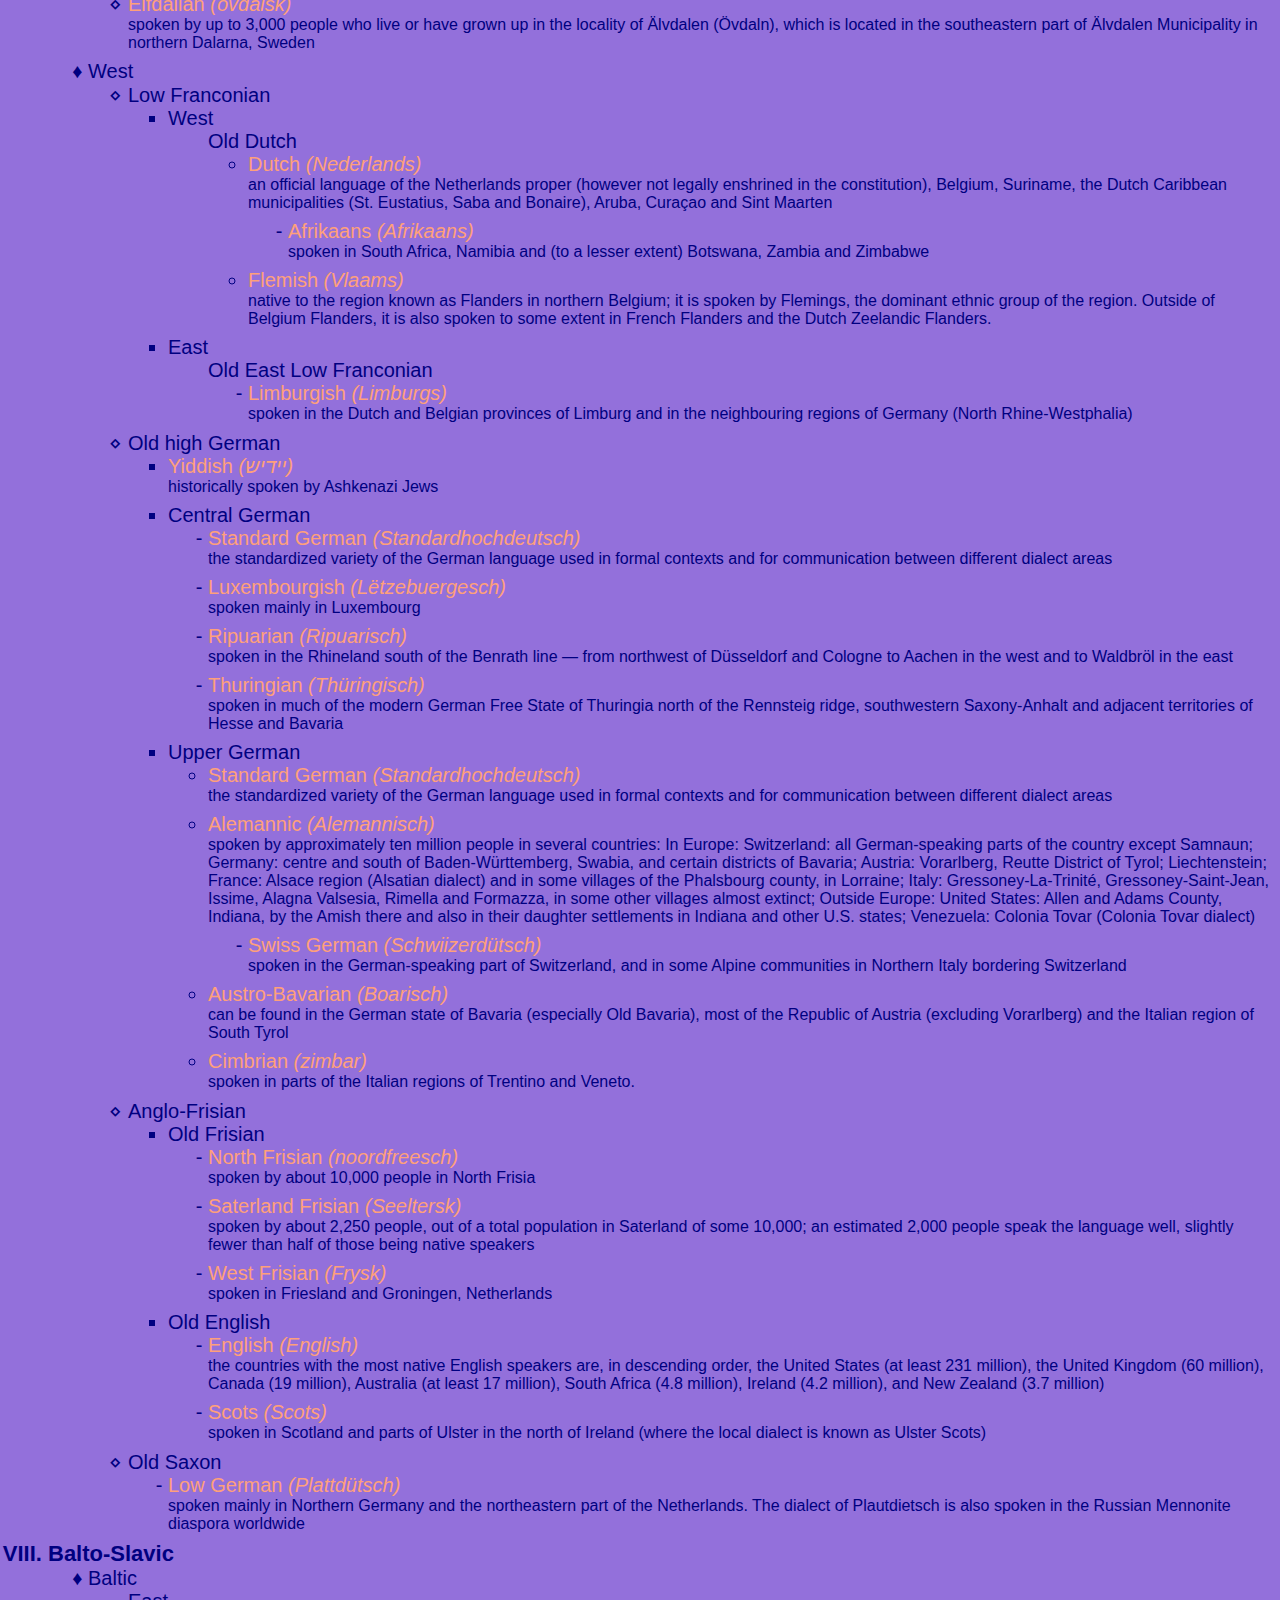
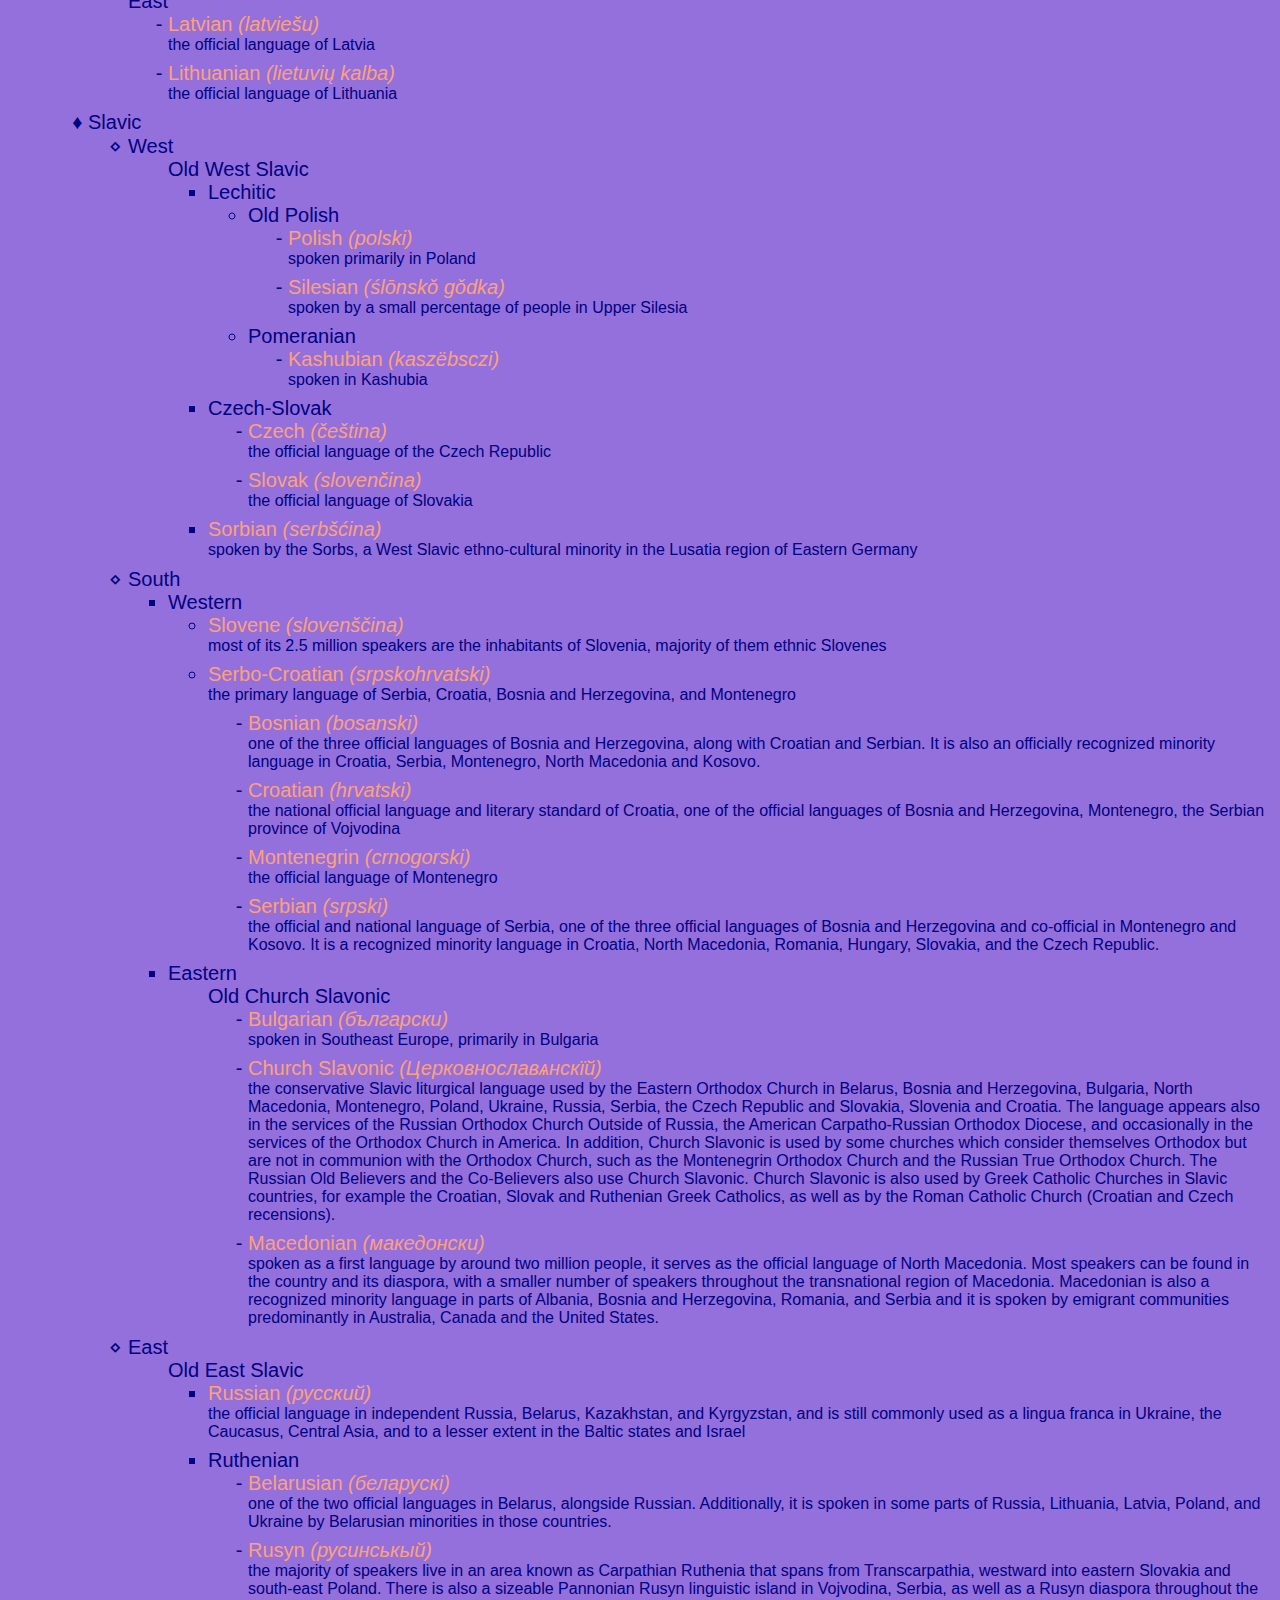
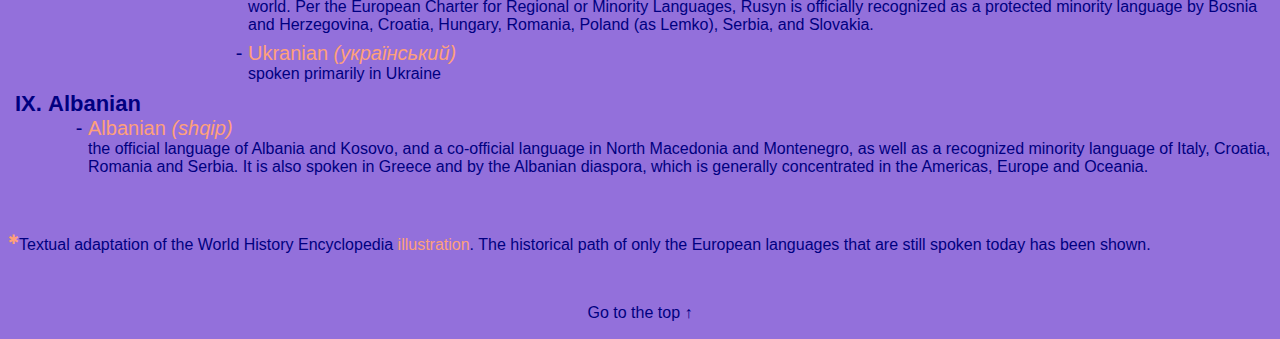
<file: homework_2/homework_2.html>
<!DOCTYPE html>

<html lang="en">

    <head>
        <meta charset="UTF-8">
        <title>Homework 2</title>
    </head>

    <body id="top1" style="background-color:mediumpurple; color:navy; font-family: 'Lucida Sans', 'Lucida Sans Regular', 'Lucida Grande', 'Lucida Sans Unicode', Geneva, Verdana, sans-serif;">        
        <main>
            <nav>
                <pre style="font-size: 20px; text-align: center;"><a href="" style="text-decoration: none; color: navy;">Home</a>               <a href="updates/alphabets.html" style="text-decoration: none; color: navy;">Alphabets/Pronunciations</a>               <a href="updates/about.html" style="text-decoration: none; color: navy;">About</a>               <a href="updates/contact.html" style="text-decoration: none; color: navy;">Contact</a></pre> 
            </nav>

            <br/>

            <h1 style="text-align: center;">Tree of speaking languages from the Indo-European family<sup><a href="#reference" title="Go to the reference" style="text-decoration: none; color: lightsalmon;">&#10033;</a></sup></h1>
            
            <br/>
                            
            <dl>
                <dt style="font-size: 22px;"><q>Indo-European language</q></dt>
                <dd>a language family native to the overwhelming majority of Europe, the Iranian plateau, and the northern Indian subcontinent</dd>
            </dl>

            <dl>
                <dt style="font-size: 22px;">Legend for speaking languages:</dt>
                <dd style="font-size: 20px;">(bullet) <span style="color:lightsalmon;"><u>English</u> nomenclature of the language <i>(<u>native</u> nomenclature of the language)</i></span></dd>
                <dd> &nbsp;&nbsp;&nbsp;&nbsp;&nbsp;&nbsp;&nbsp;&nbsp;&nbsp;&nbsp;&nbsp;&nbsp;&nbsp;&nbsp; speaking location or other language trait (according to Wikipedia)</dd>
            </dl>

            <hr style="border-color: navy">

            <ol type="I" style="font-weight: bold; font-size: 22px;">
                <li>Anatolian</li>
                <li>Hellenic
                    <ul style="list-style-type: '&#9830; '; font-weight: normal; font-size: 20px;">
                        <li>Dorian
                            <ul style="list-style-type: none">
                                <li>Doric
                                    <ul>
                                        <li style="list-style-type: '- ';"><a href="updates/alphabets.html#tsakonian" title="Go to alphabet" style="text-decoration:none; color: lightsalmon;">Tsakonian <i>(&#964;&#963;&#945;&#954;&#974;&#957;&#953;&#954;&#945;)</i></a></li>
                                        <li style="list-style-type: none; font-size: 16px; margin-bottom: 8px;">spoken in the Tsakonian region of the Peloponnese, Greece</li>                                    
                                    </ul>                                
                                </li>                            
                            </ul>
                        </li>
                        <li>Mysenaean
                            <ul style="list-style-type: none">
                                <li>Attic
                                    <ul style="list-style-type: none">
                                        <li>Koine Greek
                                            <ul>
                                                <li style="list-style-type: '- ';"><a href="updates/alphabets.html#greek" title="Go to alphabet" style="text-decoration:none; color: lightsalmon;">Greek <i>(&#949;&#955;&#955;&#951;&#957;&#953;&#954;&#940;)</i></a></li>
                                                <li style="list-style-type: none; font-size: 16px; margin-bottom: 8px;">native to Greece, Cyprus, Italy (in Calabria and Salento), southern Albania, and other regions of the Balkans, the Black Sea coast, Asia Minor, and the Eastern Mediterranean</li>
                                            </ul>
                                        </li>
                                    </ul>
                                </li>                            
                            </ul>
                        </li>                    
                    </ul>
                </li>
                <li>Indo-Iranian</li>
                <li>Italic
                    <ul style="list-style-type: none; font-weight: normal; font-size: 20px;">
                        <li>Latino-faliscan
                            <ul style="list-style-type: none;">
                                <li>Latin
                                    <ul style="list-style-type: '&#9830; '">
                                        <li>Classical Latin
                                            <ul>
                                                <li style="list-style-type: '- '"><a href="updates/alphabets.html#churchLatin" title="Go to alphabet" style="text-decoration:none; color: lightsalmon;">Church Latin <i>(Ecclesiastica Latina)</i></a></li>
                                                <li style="list-style-type: none; font-size: 16px; margin-bottom: 8px;">a form of Latin developed to discuss Christian thought in Late Antiquity and used in Christian liturgy, theology, and church administration down to the present day, especially in the Catholic Church</li>
                                            </ul>
                                        </li>
                                        <li>Vulgar Latin
                                            <ul>
                                                <li style="list-style-type: none;">Romance
                                                    <ul style="list-style-type: '&#8900; '">
                                                        <li><a href="updates/alphabets.html#sardinian" title="Go to alphabet" style="text-decoration:none; color: lightsalmon;">Sardinian <i>(sardu)</i></a></li>
                                                        <li style="list-style-type: none; font-size: 16px; margin-bottom: 8px;">spoken by the Sardinians on the Western Mediterranean island of Sardinia.</li>
                                                            <ul>
                                                                <li style="list-style-type: '- ';"><a href="https://en.wikipedia.org/wiki/Logudorese_Sardinian" target="_blank" title="Go to Wikipedia" style="text-decoration:none; color: lightsalmon;">Logudorese <i>(sardu logudoresu)</i></a></li>
                                                                <li style="list-style-type: none; font-size: 16px; margin-bottom: 8px;">the orthography is based on the spoken dialects of central northern Sardinia, identified by certain attributes which are not found, or found to a lesser degree, among the Sardinian dialects centered on the other written form, Campidanese</li>
                                                                <li style="list-style-type: '- '"><a href="https://en.wikipedia.org/wiki/Campidanese_Sardinian" target="_blank" title="Go to Wikipedia" style="text-decoration:none; color: lightsalmon;">Campidanese <i>(sardu campidanesu)</i></a></li>
                                                                <li style="list-style-type: none; font-size: 16px; margin-bottom: 8px;">the orthography is based on the spoken dialects of central southern Sardinia, identified by certain attributes which are not found, or found to a lesser degree, among the Sardinian dialects centered on the other written form, Logudorese</li>
                                                            </ul>
                                                        </li>
                                                        <li>Eastern
                                                            <ul>
                                                                <li style="list-style-type: '- '"><a href="updates/alphabets.html#aromanian" title="Go to alphabet" style="text-decoration:none; color: lightsalmon;">Aromanian <i>(arm&#227;neashti)</i></a></li>
                                                                <li style="list-style-type: none; font-size: 16px; margin-bottom: 8px;">native to Albania, Bulgaria, Greece, North Macedonia, Romania and Serbia</li>
                                                                <li style="list-style-type: '- '"><a href="updates/alphabets.html#istroRomanian" title="Go to alphabet" style="text-decoration:none; color: lightsalmon;">Istro-Romanian <i>(rum&#226;re&#537;te)</i></a></li>
                                                                <li style="list-style-type: none; font-size: 16px; margin-bottom: 8px;">spoken in a few villages and hamlets in the peninsula of Istria in Croatia, as well as in the diaspora of this people</li>
                                                                <li style="list-style-type: '- '"><a href="updates/alphabets.html#meglenoRomanian" title="Go to alphabet" style="text-decoration:none; color: lightsalmon;">Megleno-Romanian <i>(vl&#462;he&#537;te)</i></a></li>
                                                                <li style="list-style-type: none; font-size: 16px; margin-bottom: 8px;">spoken in several villages in the Pella and Kilkis regional units of Macedonia, Greece, as well as in a handful of villages across the border in North Macedonia</li>
                                                                <li style="list-style-type: '- '"><a href="updates/alphabets.html#romanian" title="Go to alphabet" style="text-decoration:none; color: lightsalmon;">Romanian <i>(rom&#226;ne&#537;te)</i></a></li>
                                                                <li style="list-style-type: none; font-size: 16px; margin-bottom: 8px;">the official and main language of Romania and Moldova</li>
                                                            </ul>
                                                        </li>
                                                        <li>Italo-western
                                                            <ul>
                                                                <li>Gallo-Iberian
                                                                    <ul style="list-style-type: circle;">
                                                                        <li>Gallic
                                                                            <ul style="list-style-type: disc;">
                                                                                <li><a href="updates/alphabets.html#romanian" title="Go to alphabet" style="text-decoration:none; color: lightsalmon;">Arpitan <i>(patous)</i></a></li>
                                                                                <li style="list-style-type: none; font-size: 16px; margin-bottom: 8px;">originally spoken in east-central France, western Switzerland and northwestern Italy</li>
                                                                                <li>Cisalpine
                                                                                    <ul>
                                                                                        <li style="list-style-type: '- '"><a href="updates/alphabets.html#emilian" title="Go to alphabet" style="text-decoration:none; color: lightsalmon;">Emilian <i>(emigli&#226;n)</i></a></li>
                                                                                        <li style="list-style-type: none; font-size: 16px; margin-bottom: 8px;">an unstandardised language spoken in the historical region of Emilia, which is now in the northwestern part of Emilia-Romagna, Northern Italy</li>
                                                                                        <li style="list-style-type: '- '"><a href="updates/alphabets.html#ligurian" title="Go to alphabet" style="text-decoration:none; color: lightsalmon;">Ligurian <i>(zeneise)</i></a></li>
                                                                                        <li style="list-style-type: none; font-size: 16px; margin-bottom: 8px;">spoken primarily in the territories of the former Republic of Genoa, now comprising the area of Liguria in Northern Italy, parts of the Mediterranean coastal zone of France, Monaco (where it is called Mon&#233;gasque), the village of Bonifacio in Corsica, and in the villages of Carloforte on San Pietro Island and Calasetta on Sant'Antioco Island off the coast of southwestern Sardinia</li>
                                                                                        <li style="list-style-type: '- '"><a href="updates/alphabets.html#lombard" title="Go to alphabet" style="text-decoration:none; color: lightsalmon;">Lombard <i>(lombard)</i></a></li>
                                                                                        <li style="list-style-type: none; font-size: 16px; margin-bottom: 8px;">a cluster of homogeneous dialects that are spoken by millions of speakers in Northern Italy and southern Switzerland, including most of Lombardy and some areas of the neighbouring regions, notably the eastern side of Piedmont and the western side of Trentino, and in Switzerland in the cantons of Ticino and Graub&#252;nden</li>
                                                                                        <li style="list-style-type: '- '"><a href="updates/alphabets.html#piedmontese" title="Go to alphabet" style="text-decoration:none; color: lightsalmon;">Piedmontese <i>(piemont&#232;is)</i></a></li>
                                                                                        <li style="list-style-type: none; font-size: 16px; margin-bottom: 8px;">spoken by some 2,000,000 people mostly in Piedmont, a region of Northwest Italy</li>
                                                                                        <li style="list-style-type: '- '"><a href="updates/alphabets.html#venetian" title="Go to alphabet" style="text-decoration:none; color: lightsalmon;">Venetian <i>(v&#232;neto)</i></a></li>
                                                                                        <li style="list-style-type: none; font-size: 16px; margin-bottom: 8px;">spoken natively in the northeast of Italy, mostly in the Veneto region, where most of the five million inhabitants can understand it. It is sometimes spoken and often well understood outside Veneto: in Trentino, Friuli, the Julian March, Istria, and some towns of Slovenia, Dalmatia (Croatia) and Bay of Kotor (Montenegro) by a surviving autochthonous Venetian population, and in Argentina, Australia, Brazil, Canada, Mexico, the United States and the United Kingdom by Venetians in the diaspora.</li>
                                                                                    </ul>
                                                                                </li>
                                                                                <li>Langue d'o&#239;l
                                                                                    <ul>
                                                                                        <li style="list-style-type: '- '"><a href="updates/alphabets.html#french" title="Go to alphabet" style="text-decoration:none; color: lightsalmon;">French <i>(fran&#231;ais)</i></a></li>
                                                                                        <li style="list-style-type: none; font-size: 16px; margin-bottom: 8px;">an official language in 28 countries: spoken as a first language (in descending order of the number of speakers) in France; Canada (especially in the provinces of Quebec, Ontario, and New Brunswick); Belgium (Wallonia and the Brussels-Capital Region); western Switzerland (specifically the cantons forming the Romandy region); parts of Luxembourg; parts of the United States (the states of Louisiana, Maine and New Hampshire); Monaco; the Aosta Valley region of Italy; and various communities elsewhere</li>
                                                                                        <li style="list-style-type: '- '"><a href="updates/alphabets.html#gallo" title="Go to alphabet" style="text-decoration:none; color: lightsalmon;">Gallo <i>(galo)</i></a></li>
                                                                                        <li style="list-style-type: none; font-size: 16px; margin-bottom: 8px;">a regional language of eastern Brittany</li>
                                                                                        <li style="list-style-type: '- '"><a href="updates/alphabets.html#norman" title="Go to alphabet" style="text-decoration:none; color: lightsalmon;">Norman <i>(Normaund)</i></a></li>
                                                                                        <li style="list-style-type: none; font-size: 16px; margin-bottom: 8px;">spoken in mainland Normandy in France (where it has no official status, but is classed as a regional language) and the Channel Islands</li>
                                                                                        <li style="list-style-type: '- '"><a href="updates/alphabets.html#walloon" title="Go to alphabet" style="text-decoration:none; color: lightsalmon;">Walloon <i>(walon)</i></a></li>
                                                                                        <li style="list-style-type: none; font-size: 16px; margin-bottom: 8px;">spoken in much of Wallonia and, to a very small extent, in Brussels, Belgium; some villages near Givet, northern France; and a clutch of communities in northeastern Wisconsin, U.S.</li>
                                                                                    </ul>
                                                                                </li>
                                                                                <li>Occitan
                                                                                    <ul>
                                                                                        <li style="list-style-type: '- '"><a href="updates/alphabets.html#catalan" title="Go to alphabet" style="text-decoration:none; color: lightsalmon;">Catalan <i>(catal&#224;)</i></a></li>
                                                                                        <li style="list-style-type: none; font-size: 16px; margin-bottom: 8px;">the official language of Andorra, and an official language of two autonomous communities in eastern Spain: Catalonia and the Balearic Islands. It is also an official language in Valencia, where it is called Valencian. It has semi-official status in the Italian comune of Alghero, and it is spoken in the Pyr&#233;n&#233;es-Orientales department of France and in two further areas in eastern Spain: the eastern strip of Aragon and the Carche area in the Region of Murcia.</li>
                                                                                        <li style="list-style-type: '- '"><a href="updates/alphabets.html#occitan" title="Go to alphabet" style="text-decoration:none; color: lightsalmon;">Occitan <i>(occitan)</i></a></li>
                                                                                        <li style="list-style-type: none; font-size: 16px; margin-bottom: 8px;">spoken in Southern France, Monaco, Italy's Occitan Valleys, as well as Spain's Val d'Aran in Catalonia</li>
                                                                                    </ul>
                                                                                </li>
                                                                                <li>Rhaetian
                                                                                    <ul>
                                                                                        <li style="list-style-type: '- '"><a href="updates/alphabets.html#friulian" title="Go to alphabet" style="text-decoration:none; color: lightsalmon;">Friulian <i>(furlan)</i></a></li>
                                                                                        <li style="list-style-type: none; font-size: 16px; margin-bottom: 8px;">spoken in the Friuli region of northeastern Italy</li>
                                                                                        <li style="list-style-type: '- '"><a href="updates/alphabets.html#ladin" title="Go to alphabet" style="text-decoration:none; color: lightsalmon;">Ladin <i>(ladin)</i></a></li>
                                                                                        <li style="list-style-type: none; font-size: 16px; margin-bottom: 8px;">mainly spoken in the Dolomite Mountains in Northern Italy in the provinces of South Tyrol, Trentino, and Belluno</li>
                                                                                        <li style="list-style-type: '- '"><a href="updates/alphabets.html#romansch" title="Go to alphabet" style="text-decoration:none; color: lightsalmon;">Romansch <i>(romontsch)</i></a></li>
                                                                                        <li style="list-style-type: none; font-size: 16px; margin-bottom: 8px;">spoken predominantly in the Swiss canton of the Grisons (Graub&#252;nden)</li>
                                                                                    </ul>
                                                                                </li>
                                                                            </ul>
                                                                        </li>
                                                                        <li>Iberian
                                                                            <ul>
                                                                                <li><a href="updates/alphabets.html#aragonese" title="Go to alphabet" style="text-decoration:none; color: lightsalmon;">Aragonese <i>(aragon&#233;s)</i></a></li>
                                                                                <li style="list-style-type: none; font-size: 16px; margin-bottom: 8px;">spoken in several dialects by about 12,000 people as of 2011, in the Pyrenees valleys of Aragon, Spain, primarily in the comarcas of Somontano de Barbastro, Jacetania, Alto G&#225;llego, Sobrarbe, and Ribagorza/Ribagor&#231;a</li>
                                                                                <li>Astur-Leonese
                                                                                    <ul>
                                                                                        <li style="list-style-type: '- '"><a href="updates/alphabets.html#asturian" title="Go to alphabet" style="text-decoration:none; color: lightsalmon;">Asturian <i>(asturianu)</i></a></li>
                                                                                        <li style="list-style-type: none; font-size: 16px; margin-bottom: 8px;">spoken in the Principality of Asturias, Spain</li>
                                                                                        <li style="list-style-type: '- '"><a href="updates/alphabets.html#extremaduran" title="Go to alphabet" style="text-decoration:none; color: lightsalmon;">Extremaduran <i>(estreme&#241;u)</i></a></li>
                                                                                        <li style="list-style-type: none; font-size: 16px; margin-bottom: 8px;">spoken in Extremadura and adjoining areas in the province of Salamanca</li>
                                                                                        <li style="list-style-type: '- '"><a href="https://en.wikipedia.org/wiki/Leonese_language" target="_blank" title="Go to Wikipedia" style="text-decoration:none; color: lightsalmon;">Leonese <i>(Llion&#233;s)</i></a></li>
                                                                                        <li style="list-style-type: none; font-size: 16px; margin-bottom: 8px;">spoken in northern and western portions of the historical region of Le&#243;n in Spain (the modern provinces of Le&#243;n, Zamora, and Salamanca) and a few adjoining areas in Portugal</li>
                                                                                        <li style="list-style-type: '- '"><a href="updates/alphabets.html#mirandese" title="Go to alphabet" style="text-decoration:none; color: lightsalmon;">Mirandese <i>(mirand&#233;s)</i></a></li>
                                                                                        <li style="list-style-type: none; font-size: 16px; margin-bottom: 8px;">sparsely spoken in a small area of northeastern Portugal in Terra de Miranda (made up of the municipalities of Miranda do Douro, Mogadouro and Vimioso)</li>
                                                                                    </ul>
                                                                                </li>
                                                                                <li>Galician-Portuguese
                                                                                    <ul>
                                                                                        <li style="list-style-type: '- '"><a href="https://en.wikipedia.org/wiki/Galician-Asturian" target="_blank" title="Go to Wikipedia" style="text-decoration:none; color: lightsalmon;">Eonavian <i>(eonaviego)</i></a></li>
                                                                                        <li style="list-style-type: none; font-size: 16px; margin-bottom: 8px;">a set of Romance dialects or falas whose linguistic dominion extends into the zone of Asturias between the Eo River and Navia River (or more specifically the Eo and the Frejulfe River)</li>
                                                                                        <li style="list-style-type: '- '"><a href="updates/alphabets.html#fala" title="Go to alphabet" style="text-decoration:none; color: lightsalmon;">Fala <i>(Xalimego)</i></a></li>
                                                                                        <li style="list-style-type: none; font-size: 16px; margin-bottom: 8px;">spoken in Spain by about 10,500 people, of whom 5,500 live in a valley of the northwestern part of Extremadura near the border with Portugal. The speakers of Fala live in the towns of Valverde del Fresno (Valverdi du Fresnu), Eljas (As Ellas) and San Mart&#237;n de Trevejo (Sa Mart&#237;n de Trevellu). These are within the valley of J&#224;lama, in the comarca of Sierra de Gata.</li>
                                                                                        <li style="list-style-type: '- '"><a href="updates/alphabets.html#galician" title="Go to alphabet" style="text-decoration:none; color: lightsalmon;">Galician <i>(galego)</i></a></li>
                                                                                        <li style="list-style-type: none; font-size: 16px; margin-bottom: 8px;">around 2.4 million people have at least some degree of competence in the language, mainly in Galicia, an autonomous community located in northwestern Spain, where it has official status along with Spanish. The language is also spoken in some border zones of the neighbouring Spanish regions of Asturias and Castile and Le&#243;n, as well as by Galician migrant communities in the rest of Spain, in Latin America including Puerto Rico, the United States, Switzerland and elsewhere in Europe.</li>
                                                                                        <li style="list-style-type: '- '"><a href="updates/alphabets.html#portuguese" title="Go to alphabet" style="text-decoration:none; color: lightsalmon;">Portuguese <i>(portugu&#234;s)</i></a></li>
                                                                                        <li style="list-style-type: none; font-size: 16px; margin-bottom: 8px;">an official language of Portugal, Brazil, Cape Verde, Angola, Mozambique, Guinea-Bissau and S&#227;o Tom&#233; and Príncipe, while having co-official language status in East Timor, Equatorial Guinea, and Macau</li>
                                                                                    </ul>
                                                                                </li>                                                                        
                                                                                <li>Old Spanish
                                                                                    <ul>
                                                                                        <li style="list-style-type: '- '"><a href="updates/alphabets.html#ladino" title="Go to alphabet" style="text-decoration:none; color: lightsalmon;">Ladino <i>(djudeoespanyol)</i></a></li>
                                                                                        <li style="list-style-type: none; font-size: 16px; margin-bottom: 8px;">spoken mainly by Sephardic minorities in more than 30 countries, with most speakers residing in Israel. Although it has no official status in any country, it has been acknowledged as a minority language in Bosnia and Herzegovina, Israel, and France.</li>
                                                                                        <li style="list-style-type: '- '"><a href="updates/alphabets.html#spanish" title="Go to alphabet" style="text-decoration:none; color: lightsalmon;">Spanish <i>(espa&#241;ol)</i></a></li>
                                                                                        <li style="list-style-type: none; font-size: 16px; margin-bottom: 8px;">the official language of 20 countries, with about 486 million native speakers, mainly in the Americas and Spain</li>
                                                                                    </ul>
                                                                                </li>
                                                                            </ul>
                                                                        </li>
                                                                    </ul>
                                                                </li>
                                                                <li>Italo-Dalmatian
                                                                    <ul>
                                                                        <li style="list-style-type: '- '"><a href="updates/alphabets.html#corsican" title="Go to alphabet" style="text-decoration:none; color: lightsalmon;">Corsican <i>(corsu)</i></a></li>
                                                                        <li style="list-style-type: none; font-size: 16px; margin-bottom: 8px;">spoken on the Mediterranean island of Corsica (France) and on the northern end of the island of Sardinia (Italy)</li>
                                                                        <li style="list-style-type: '- '"><a href="updates/alphabets.html#istriot" title="Go to alphabet" style="text-decoration:none; color: lightsalmon;">Istriot <i>(E&#238;strioto)</i></a></li>
                                                                        <li style="list-style-type: none; font-size: 16px; margin-bottom: 8px;">spoken by about 400 people in the southwestern part of the Istrian peninsula in Croatia, particularly in Rovinj and Vodnjan</li>
                                                                        <li style="list-style-type: '- '"><a href="updates/alphabets.html#italian" title="Go to alphabet" style="text-decoration:none; color: lightsalmon;">Italian <i>(italiano)</i></a></li>
                                                                        <li style="list-style-type: none; font-size: 16px; margin-bottom: 8px;">spoken by about 85 million people (2022), Italian is an official language in Italy, San Marino, Switzerland (Ticino and the Grisons), and is the primary language of Vatican City. It has official minority status in Croatia and in some areas of Slovenian Istria.</li>
                                                                        <li style="list-style-type: '- '"><a href="updates/alphabets.html#neapolitan" title="Go to alphabet" style="text-decoration:none; color: lightsalmon;">Neapolitan <i>(napulitano)</i></a></li>
                                                                        <li style="list-style-type: none; font-size: 16px; margin-bottom: 8px;">spoken in Naples and most of continental Southern Italy</li>
                                                                        <li style="list-style-type: '- '"><a href="https://en.wikipedia.org/wiki/Sassarese_language" target="_blank" title="Go to Wikipedia" style="text-decoration:none; color: lightsalmon;">Sassarese <i>(sassaresu)</i></a></li>
                                                                        <li style="list-style-type: none; font-size: 16px; margin-bottom: 8px;">spoken by approximately 100,000 people, out of a total population of 175,000, in the northwest coastal areas of Sardinia, Italy. Large Sassarese-speaking communities are present in Sassari, Stintino, Sorso, and Porto Torres.</li>
                                                                        <li style="list-style-type: '- '"><a href="updates/alphabets.html#sicilian" title="Go to alphabet" style="text-decoration:none; color: lightsalmon;">Sicilian <i>(sicilianu)</i></a></li>
                                                                        <li style="list-style-type: none; font-size: 16px; margin-bottom: 8px;">spoken on the island of Sicily and its satellite islands</li>
                                                                    </ul>
                                                                </li>
                                                            </ul>
                                                        </li>
                                                    </ul>
                                                </li>
                                            </ul>
                                        </li>
                                    </ul>
                                </li>
                            </ul>
                        </li>                    
                    </ul>
                </li>
                <li>Celtic
                    <ul style="list-style-type: none;font-weight: normal; font-size: 20px;">
                        <li>Insular
                            <ul style="list-style-type: '&#9830; '">
                                <li>Goidelic
                                    <ul style="list-style-type: '&#8900; '">
                                        <li><a href="updates/alphabets.html#irishGaelic" title="Go to alphabet" style="text-decoration:none; color: lightsalmon;">Irish Gaelic <i>(Gaeilge)</i></a></li>
                                        <li style="list-style-type: none; font-size: 16px; margin-bottom: 8px;">commonly spoken as a first language in areas of Ireland collectively known as the Gaeltacht, in which only 2% of Ireland's population lived in 2016. It is also spoken by a larger group of habitual but non-traditional speakers, mostly in urban areas where the majority are second-language speakers. A large number of Irish-Americans, over 22,000, reported speaking Irish as their first language at home in the United States, with several times that number claiming "some knowledge" of the language.</li>
                                        <li>Manx Gaelic
                                            <ul>
                                                <li style="list-style-type: '- '"><a href="updates/alphabets.html#manx" title="Go to alphabet" style="text-decoration:none; color: lightsalmon;">Revived Manx <i>(Gaelg)</i></a></li>
                                                <li style="list-style-type: none; font-size: 16px; margin-bottom: 8px;">23 first language speakers and 2,200 second language speakers, including children (2021), native to the Isle of Man</li>
                                            </ul>
                                        </li>
                                        <li><a href="updates/alphabets.html#scotsGaelic" title="Go to alphabet" style="text-decoration:none; color: lightsalmon;">Scots Gaelic <i>(G&#224;idhlig)</i></a></li>
                                        <li style="list-style-type: none; font-size: 16px; margin-bottom: 8px;">native to the Gaels (an ethnolinguistic group native to Ireland, Scotland and the Isle of Man) of Scotland</li>
                                    </ul>
                                </li>
                                <li>Brythonic
                                    <ul style="list-style-type: none;">
                                        <li>British
                                            <ul style="list-style-type: '&#8900; '">
                                                <li><a href="updates/alphabets.html#breton" title="Go to alphabet" style="text-decoration:none; color: lightsalmon;">Breton <i>(brezhoneg)</i></a></li>
                                                <li style="list-style-type: none; font-size: 16px; margin-bottom: 8px;">spoken in Brittany, part of modern-day France</li>
                                                <li>Cornish
                                                    <ul>
                                                        <li style="list-style-type: '- '"><a href="updates/alphabets.html#cornish" title="Go to alphabet" style="text-decoration:none; color: lightsalmon;">Revived Cornish <i>(Kernewek)</i></a></li>
                                                        <li style="list-style-type: none; font-size: 16px; margin-bottom: 8px;">speakers of Cornish reside primarily in Cornwall, which has a population of 563,600 (2017 estimate). There are also some speakers living outside Cornwall, particularly in the countries of the Cornish diaspora, as well as in other Celtic nations.</li>
                                                    </ul>
                                                </li>                                            
                                                <li><a href="updates/alphabets.html#welsh" title="Go to alphabet" style="text-decoration:none; color: lightsalmon;">Welsh <i>(Cymraeg)</i></a></li>
                                                <li style="list-style-type: none; font-size: 16px; margin-bottom: 8px;">spoken natively in Wales, by some in England, and in Y Wladfa (the Welsh colony in Chubut Province, Argentina)</li>
                                            </ul>
                                        </li>
                                    </ul>                          
                                </li>
                            </ul>
                        </li>
                    </ul>
                </li>
                <li>Armenian
                    <ul style="font-weight: normal; font-size: 20px;">
                        <li style="list-style-type: '- '"><a href="https://en.wikipedia.org/wiki/Armenian_language" target="_blank" title="Go to Wikipedia" style="text-decoration:none; color: lightsalmon;">Armenian <i>(&#1392;&#1377;&#1397;&#1381;&#1408;&#1383;&#1398;)</i></a></li>
                        <li style="list-style-type: none; font-size: 16px; margin-bottom: 8px;">the native language of the Armenian people and the official language of Armenia</li>
                    </ul>
                </li>
                <li>Germanic
                    <ul style="list-style-type: '&#9830; ';font-weight: normal; font-size: 20px;">
                        <li>Old Norse
                            <ul style="list-style-type: '&#8900; '">
                                <li>Old West Norse
                                    <ul>
                                        <li style="list-style-type: '- '"><a href="updates/alphabets.html#faroese" title="Go to alphabet" style="text-decoration:none; color: lightsalmon;">Faroese <i>(f&#248;royskt m&#225;l)</i></a></li> 
                                        <li style="list-style-type: none; font-size: 16px; margin-bottom: 8px;">spoken as a first language by about 69,000 Faroe Islanders, around 48,000 of whom reside on the Faroe Islands and some 21,000 in other areas, mainly Denmark</li>                                   
                                        <li style="list-style-type: '- '"><a href="updates/alphabets.html#icelandic" title="Go to alphabet" style="text-decoration:none; color: lightsalmon;">Icelandic <i>(&#237;slenska)</i></a></li>
                                        <li style="list-style-type: none; font-size: 16px; margin-bottom: 8px;">spoken by about 314,000 people, the vast majority of whom live in Iceland, where it is the national language</li>                                   
                                        <li style="list-style-type: '- '"><a href="updates/alphabets.html#norwegian" title="Go to alphabet" style="text-decoration:none; color: lightsalmon;">Norwegian <i>(norsk)</i></a></li>
                                        <li style="list-style-type: none; font-size: 16px; margin-bottom: 8px;">spoken mainly in Norway, where it is an official language</li>
                                    </ul>
                                </li>
                                <li>Old East Norse
                                    <ul>
                                        <li style="list-style-type: '- '"><a href="updates/alphabets.html#danish" title="Go to alphabet" style="text-decoration:none; color: lightsalmon;">Danish <i>(dansk)</i></a></li>
                                        <li style="list-style-type: none; font-size: 16px; margin-bottom: 8px;">spoken by about six million people, principally in and around Denmark. Communities of Danish speakers are also found in Greenland, the Faroe Islands, and the northern German region of Southern Schleswig, where it has minority language status. Minor Danish-speaking communities are also found in Norway, Sweden, the United States, Canada, Brazil, and Argentina.</li>
                                        <li style="list-style-type: '- '"><a href="updates/alphabets.html#swedish" title="Go to alphabet" style="text-decoration:none; color: lightsalmon;">Swedish <i>(svenska)</i></a></li>
                                        <li style="list-style-type: none; font-size: 16px; margin-bottom: 8px;">spoken predominantly in Sweden and in parts of Finland</li>
                                    </ul>
                                </li>
                                <li><a href="updates/alphabets.html#elfdalian" title="Go to alphabet" style="text-decoration:none; color: lightsalmon;">Elfdalian <i>(&#246;vdalsk)</i></a></li>
                                <li style="list-style-type: none; font-size: 16px; margin-bottom: 8px;">spoken by up to 3,000 people who live or have grown up in the locality of &#196;lvdalen (&#214;vdaln), which is located in the southeastern part of &#196;lvdalen Municipality in northern Dalarna, Sweden</li>
                            </ul>
                        </li>
                        <li>West
                            <ul style="list-style-type: '&#8900; '">
                                <li>Low Franconian
                                    <ul>
                                        <li>West
                                            <ul style="list-style-type: none;">
                                                <li>Old Dutch
                                                    <ul style="list-style-type: circle;">
                                                        <li><a href="updates/alphabets.html#dutch" title="Go to alphabet" style="text-decoration:none; color: lightsalmon;">Dutch <i>(Nederlands)</i></a></li>
                                                        <li style="list-style-type: none; font-size: 16px; margin-bottom: 8px;">an official language of the Netherlands proper (however not legally enshrined in the constitution), Belgium, Suriname, the Dutch Caribbean municipalities (St. Eustatius, Saba and Bonaire), Aruba, Cura&#231;ao and Sint Maarten</li>
                                                            <ul>
                                                                <li style="list-style-type: '- '"><a href="updates/alphabets.html#afrikaans" title="Go to alphabet" style="text-decoration:none; color: lightsalmon;">Afrikaans <i>(Afrikaans)</i></a></li>
                                                                <li style="list-style-type: none; font-size: 16px; margin-bottom: 8px;">spoken in South Africa, Namibia and (to a lesser extent) Botswana, Zambia and Zimbabwe</li>
                                                            </ul>
                                                        </li>
                                                        <li><a href="updates/alphabets.html#flemish" title="Go to alphabet" style="text-decoration:none; color: lightsalmon;">Flemish <i>(Vlaams)</i></a></li>
                                                        <li style="list-style-type: none; font-size: 16px; margin-bottom: 8px;">native to the region known as Flanders in northern Belgium; it is spoken by Flemings, the dominant ethnic group of the region. Outside of Belgium Flanders, it is also spoken to some extent in French Flanders and the Dutch Zeelandic Flanders.</li>
                                                    </ul>
                                                </li>                                            
                                            </ul>
                                        </li>
                                        <li>East
                                            <ul style="list-style-type: none;">
                                                <li>Old East Low Franconian
                                                    <ul>
                                                        <li style="list-style-type: '- '"><a href="updates/alphabets.html#limburgish" title="Go to alphabet" style="text-decoration:none; color: lightsalmon;">Limburgish <i>(Limburgs)</i></a></li>
                                                        <li style="list-style-type: none; font-size: 16px; margin-bottom: 8px;">spoken in the Dutch and Belgian provinces of Limburg and in the neighbouring regions of Germany (North Rhine-Westphalia)</li>
                                                    </ul>
                                                </li>                                            
                                            </ul>
                                        </li>
                                    </ul>
                                </li>
                                <li>Old high German
                                    <ul>
                                        <li><a href="updates/alphabets.html#yiddish" title="Go to alphabet" style="text-decoration:none; color: lightsalmon;">Yiddish <i>(&#1497;&#1497;&#1491;&#1497;&#1513;)</i></a></li>
                                        <li style="list-style-type: none; font-size: 16px; margin-bottom: 8px;">historically spoken by Ashkenazi Jews</li>
                                        <li>Central German
                                            <ul>
                                                <li style="list-style-type: '- '"><a href="updates/alphabets.html#standardGerman" title="Go to alphabet" style="text-decoration:none; color: lightsalmon;">Standard German <i>(Standardhochdeutsch)</i></a></li>
                                                <li style="list-style-type: none; font-size: 16px; margin-bottom: 8px;">the standardized variety of the German language used in formal contexts and for communication between different dialect areas</li>
                                                <li style="list-style-type: '- '"><a href="updates/alphabets.html#luxembourgish" title="Go to alphabet" style="text-decoration:none; color: lightsalmon;">Luxembourgish <i>(L&#235;tzebuergesch)</i></a></li>
                                                <li style="list-style-type: none; font-size: 16px; margin-bottom: 8px;">spoken mainly in Luxembourg</li>
                                                <li style="list-style-type: '- '"><a href="updates/alphabets.html#ripurian" title="Go to alphabet" style="text-decoration:none; color: lightsalmon;">Ripuarian <i>(Ripuarisch)</i></a></li>
                                                <li style="list-style-type: none; font-size: 16px; margin-bottom: 8px;">spoken in the Rhineland south of the Benrath line — from northwest of D&#252;sseldorf and Cologne to Aachen in the west and to Waldbr&#246;l in the east</li>
                                                <li style="list-style-type: '- '"><a href="https://en.wikipedia.org/wiki/Thuringian_dialect" target="_blank" title="Go to Wikipedia" style="text-decoration:none; color: lightsalmon;">Thuringian <i>(Th&#252;ringisch)</i></a></li>
                                                <li style="list-style-type: none; font-size: 16px; margin-bottom: 8px;">spoken in much of the modern German Free State of Thuringia north of the Rennsteig ridge, southwestern Saxony-Anhalt and adjacent territories of Hesse and Bavaria</li>
                                            </ul>
                                        </li>
                                        <li>Upper German
                                            <ul style="list-style-type: circle;">
                                                <li><a href="updates/alphabets.html#standardGerman" title="Go to alphabet" style="text-decoration:none; color: lightsalmon;">Standard German <i>(Standardhochdeutsch)</i></a></li>
                                                <li style="list-style-type: none; font-size: 16px; margin-bottom: 8px;">the standardized variety of the German language used in formal contexts and for communication between different dialect areas</li>
                                                <li><a href="https://en.wikipedia.org/wiki/Alemannic_German" target="_blank" title="Go to Wikipedia" style="text-decoration:none; color: lightsalmon;">Alemannic <i>(Alemannisch)</i></a></li>
                                                <li style="list-style-type: none; font-size: 16px; margin-bottom: 8px;">spoken by approximately ten million people in several countries: In Europe: Switzerland: all German-speaking parts of the country except Samnaun; Germany: centre and south of Baden-W&#252;rttemberg, Swabia, and certain districts of Bavaria; Austria: Vorarlberg, Reutte District of Tyrol; Liechtenstein; France: Alsace region (Alsatian dialect) and in some villages of the Phalsbourg county, in Lorraine;  Italy: Gressoney-La-Trinit&#233;, Gressoney-Saint-Jean, Issime, Alagna Valsesia, Rimella and Formazza, in some other villages almost extinct;  Outside Europe: United States: Allen and Adams County, Indiana, by the Amish there and also in their daughter settlements in Indiana and other U.S. states; Venezuela: Colonia Tovar (Colonia Tovar dialect)</li>
                                                    <ul>
                                                        <li style="list-style-type: '- '"><a href="updates/alphabets.html#swissGerman" title="Go to alphabet" style="text-decoration:none; color: lightsalmon;">Swiss German <i>(Schwiizerd&#252;tsch)</i></a></li>
                                                        <li style="list-style-type: none; font-size: 16px; margin-bottom: 8px;">spoken in the German-speaking part of Switzerland, and in some Alpine communities in Northern Italy bordering Switzerland</li>
                                                    </ul>
                                                </li>
                                                <li><a href="updates/alphabets.html#austroBavarian" title="Go to alphabet" style="text-decoration:none; color: lightsalmon;">Austro-Bavarian <i>(Boarisch)</i></a></li>
                                                <li style="list-style-type: none; font-size: 16px; margin-bottom: 8px;">can be found in the German state of Bavaria (especially Old Bavaria), most of the Republic of Austria (excluding Vorarlberg) and the Italian region of South Tyrol</li>
                                                <li><a href="updates/alphabets.html#cimbrian" title="Go to alphabet" style="text-decoration:none; color: lightsalmon;">Cimbrian <i>(zimbar)</i></a></li>
                                                <li style="list-style-type: none; font-size: 16px; margin-bottom: 8px;">spoken in parts of the Italian regions of Trentino and Veneto.</li>
                                            </ul>
                                        </li>
                                    </ul>
                                </li>
                                <li>Anglo-Frisian
                                    <ul>
                                        <li>Old Frisian
                                            <ul>
                                                <li style="list-style-type: '- '"><a href="https://en.wikipedia.org/wiki/North_Frisian_language" target="_blank" title="Go to Wikipedia" style="text-decoration:none; color: lightsalmon;">North Frisian <i>(noordfreesch)</i></a></li>
                                                <li style="list-style-type: none; font-size: 16px; margin-bottom: 8px;">spoken by about 10,000 people in North Frisia</li>
                                                <li style="list-style-type: '- '"><a href="updates/alphabets.html#saterlandFrisian" title="Go to alphabet" style="text-decoration:none; color: lightsalmon;">Saterland Frisian <i>(Seeltersk)</i></a></li>
                                                <li style="list-style-type: none; font-size: 16px; margin-bottom: 8px;">spoken by about 2,250 people, out of a total population in Saterland of some 10,000; an estimated 2,000 people speak the language well, slightly fewer than half of those being native speakers</li>
                                                <li style="list-style-type: '- '"><a href="updates/alphabets.html#westFrisian" title="Go to alphabet" style="text-decoration:none; color: lightsalmon;">West Frisian <i>(Frysk)</i></a></li>
                                                <li style="list-style-type: none; font-size: 16px; margin-bottom: 8px;">spoken in Friesland and Groningen, Netherlands</li>
                                            </ul>
                                        </li>
                                        <li>Old English
                                            <ul>
                                                <li style="list-style-type: '- '"><a href="updates/alphabets.html#english" title="Go to alphabet" style="text-decoration:none; color: lightsalmon;">English <i>(English)</i></a></li>
                                                <li style="list-style-type: none; font-size: 16px; margin-bottom: 8px;">the countries with the most native English speakers are, in descending order, the United States (at least 231 million), the United Kingdom (60 million), Canada (19 million), Australia (at least 17 million), South Africa (4.8 million), Ireland (4.2 million), and New Zealand (3.7 million)</li>
                                                <li style="list-style-type: '- '"><a href="updates/alphabets.html#scots" title="Go to alphabet" style="text-decoration:none; color: lightsalmon;">Scots <i>(Scots)</i></a></li>
                                                <li style="list-style-type: none; font-size: 16px; margin-bottom: 8px;"> spoken in Scotland and parts of Ulster in the north of Ireland (where the local dialect is known as Ulster Scots)</li>
                                            </ul>
                                        </li>
                                    </ul>
                                </li>
                                <li>Old Saxon
                                    <ul>
                                        <li style="list-style-type: '- '"><a href="https://en.wikipedia.org/wiki/Low_German" target="_blank" title="Go to Wikipedia" style="text-decoration:none; color: lightsalmon;">Low German <i>(Plattd&#252;tsch)</i></a></li>
                                        <li style="list-style-type: none; font-size: 16px; margin-bottom: 8px;">spoken mainly in Northern Germany and the northeastern part of the Netherlands. The dialect of Plautdietsch is also spoken in the Russian Mennonite diaspora worldwide</li>
                                    </ul>
                                </li>
                            </ul>
                        </li>                    
                    </ul>
                </li>            
                <li>Balto-Slavic
                    <ul style="list-style-type: '&#9830; ';font-weight: normal; font-size: 20px;">
                        <li>Baltic
                            <ul style="list-style-type: none;">                            
                                <li>East
                                    <ul>
                                        <li style="list-style-type: '- '"><a href="updates/alphabets.html#latvian" title="Go to alphabet" style="text-decoration:none; color: lightsalmon;">Latvian <i>(latvie&#353;u)</i></a></li>
                                        <li style="list-style-type: none; font-size: 16px; margin-bottom: 8px;">the official language of Latvia</li>
                                        <li style="list-style-type: '- '"><a href="updates/alphabets.html#lithuanian" title="Go to alphabet" style="text-decoration:none; color: lightsalmon;">Lithuanian <i>(lietuvi&#371; kalba)</i></a></li>
                                        <li style="list-style-type: none; font-size: 16px; margin-bottom: 8px;">the official language of Lithuania</li>
                                    </ul>
                                </li>
                            </ul>
                        </li>
                        <li>Slavic
                            <ul style="list-style-type: '&#8900; '">
                                <li>West
                                    <ul style="list-style-type: none;">
                                        <li>Old West Slavic
                                            <ul>
                                                <li>Lechitic
                                                    <ul style="list-style-type: circle;">
                                                        <li>Old Polish
                                                            <ul>
                                                                <li style="list-style-type: '- '"><a href="updates/alphabets.html#polish" title="Go to alphabet" style="text-decoration:none; color: lightsalmon;">Polish <i>(polski)</i></a></li>
                                                                <li style="list-style-type: none; font-size: 16px; margin-bottom: 8px;">spoken primarily in Poland</li>
                                                                <li style="list-style-type: '- '"><a href="updates/alphabets.html#silesian" title="Go to alphabet" style="text-decoration:none; color: lightsalmon;">Silesian <i>(&#347;l&#333;nsk&#466; g&#466;dka)</i></a></li>
                                                                <li style="list-style-type: none; font-size: 16px; margin-bottom: 8px;">spoken by a small percentage of people in Upper Silesia</li>
                                                            </ul>
                                                        </li>
                                                        <li>Pomeranian
                                                            <ul>
                                                                <li style="list-style-type: '- '"><a href="updates/alphabets.html#kashubian" title="Go to alphabet" style="text-decoration:none; color: lightsalmon;">Kashubian <i>(kasz&#235;bsczi)</i></a></li>
                                                                <li style="list-style-type: none; font-size: 16px; margin-bottom: 8px;">spoken in Kashubia</li>
                                                            </ul>
                                                        </li>
                                                    </ul>
                                                </li>
                                                <li>Czech-Slovak
                                                    <ul>
                                                        <li style="list-style-type: '- '"><a href="updates/alphabets.html#czech" title="Go to alphabet" style="text-decoration:none; color: lightsalmon;">Czech <i>(&#269;e&#353;tina)</i></a></li>
                                                        <li style="list-style-type: none; font-size: 16px; margin-bottom: 8px;">the official language of the Czech Republic</li>
                                                        <li style="list-style-type: '- '"><a href="updates/alphabets.html#slovak" title="Go to alphabet" style="text-decoration:none; color: lightsalmon;">Slovak <i>(sloven&#269;ina)</i></a></li>
                                                        <li style="list-style-type: none; font-size: 16px; margin-bottom: 8px;">the official language of Slovakia</li>
                                                    </ul>
                                                </li>
                                                <li><a href="https://en.wikipedia.org/wiki/Sorbian_languages" target="_blank" title="Go to Wikipedia" style="text-decoration:none; color: lightsalmon;">Sorbian <i>(serb&#353;&#263;ina)</i></a></li>
                                                <li style="list-style-type: none; font-size: 16px; margin-bottom: 8px;">spoken by the Sorbs, a West Slavic ethno-cultural minority in the Lusatia region of Eastern Germany</li>
                                            </ul>
                                        </li>
                                    </ul>
                                </li>
                                <li>South
                                    <ul>
                                        <li>Western
                                            <ul style="list-style-type: circle;">
                                                <li><a href="updates/alphabets.html#slovene" title="Go to alphabet" style="text-decoration:none; color: lightsalmon;">Slovene <i>(sloven&#353;&#269;ina)</i></a></li>
                                                <li style="list-style-type: none; font-size: 16px; margin-bottom: 8px;">most of its 2.5 million speakers are the inhabitants of Slovenia, majority of them ethnic Slovenes</li>
                                                <li><a href="https://en.wikipedia.org/wiki/Serbo-Croatian" target="_blank" title="Go to Wikipedia" style="text-decoration:none; color: lightsalmon;">Serbo-Croatian <i>(srpskohrvatski)</i></a></li>
                                                <li style="list-style-type: none; font-size: 16px; margin-bottom: 8px;">the primary language of Serbia, Croatia, Bosnia and Herzegovina, and Montenegro</li>
                                                    <ul>
                                                        <li style="list-style-type: '- '"><a href="updates/alphabets.html#bosnian" title="Go to alphabet" style="text-decoration:none; color: lightsalmon;">Bosnian <i>(bosanski)</i></a></li>
                                                        <li style="list-style-type: none; font-size: 16px; margin-bottom: 8px;">one of the three official languages of Bosnia and Herzegovina, along with Croatian and Serbian. It is also an officially recognized minority language in Croatia, Serbia, Montenegro, North Macedonia and Kosovo.</li>
                                                        <li style="list-style-type: '- '"><a href="updates/alphabets.html#croatian" title="Go to alphabet" style="text-decoration:none; color: lightsalmon;">Croatian <i>(hrvatski)</i></a></li>
                                                        <li style="list-style-type: none; font-size: 16px; margin-bottom: 8px;">the national official language and literary standard of Croatia, one of the official languages of Bosnia and Herzegovina, Montenegro, the Serbian province of Vojvodina</li>
                                                        <li style="list-style-type: '- '"><a href="updates/alphabets.html#montenegrin" title="Go to alphabet" style="text-decoration:none; color: lightsalmon;">Montenegrin <i>(crnogorski)</i></a></li>
                                                        <li style="list-style-type: none; font-size: 16px; margin-bottom: 8px;">the official language of Montenegro</li>
                                                        <li style="list-style-type: '- '"><a href="https://en.wikipedia.org/wiki/Serbian_Wikipedia" target="_blank" title="Go to Wikipedia" style="text-decoration:none; color: lightsalmon;">Serbian <i>(srpski)</i></a></li>
                                                        <li style="list-style-type: none; font-size: 16px; margin-bottom: 8px;">the official and national language of Serbia, one of the three official languages of Bosnia and Herzegovina and co-official in Montenegro and Kosovo. It is a recognized minority language in Croatia, North Macedonia, Romania, Hungary, Slovakia, and the Czech Republic. </li>                                                    
                                                    </ul>
                                                </li>
                                            </ul>
                                        </li>
                                        <li>Eastern
                                            <ul style="list-style-type: none;">
                                                <li>Old Church Slavonic
                                                    <ul>
                                                        <li style="list-style-type: '- '"><a href="updates/alphabets.html#bulgarian" title="Go to alphabet" style="text-decoration:none; color: lightsalmon;">Bulgarian <i>(&#1073;&#1098;&#1083;&#1075;&#1072;&#1088;&#1089;&#1082;&#1080;)</i></a></li>
                                                        <li style="list-style-type: none; font-size: 16px; margin-bottom: 8px;">spoken in Southeast Europe, primarily in Bulgaria</li>
                                                        <li style="list-style-type: '- '"><a href="updates/alphabets.html#churchSlavonic" title="Go to alphabet" style="text-decoration:none; color: lightsalmon;">Church Slavonic <i>(&#1062;&#1077;&#1088;&#1082;&#1086;&#1074;&#1085;&#1086;&#1089;&#1083;&#1072;&#1074;&#1127;&#1085;&#1089;&#1082;&#1111;&#1081;)</i></a></li>
                                                        <li style="list-style-type: none; font-size: 16px; margin-bottom: 8px;">the conservative Slavic liturgical language used by the Eastern Orthodox Church in Belarus, Bosnia and Herzegovina, Bulgaria, North Macedonia, Montenegro, Poland, Ukraine, Russia, Serbia, the Czech Republic and Slovakia, Slovenia and Croatia. The language appears also in the services of the Russian Orthodox Church Outside of Russia, the American Carpatho-Russian Orthodox Diocese, and occasionally in the services of the Orthodox Church in America. In addition, Church Slavonic is used by some churches which consider themselves Orthodox but are not in communion with the Orthodox Church, such as the Montenegrin Orthodox Church and the Russian True Orthodox Church. The Russian Old Believers and the Co-Believers also use Church Slavonic. Church Slavonic is also used by Greek Catholic Churches in Slavic countries, for example the Croatian, Slovak and Ruthenian Greek Catholics, as well as by the Roman Catholic Church (Croatian and Czech recensions).</li>
                                                        <li style="list-style-type: '- '"><a href="updates/alphabets.html#macedonian" title="Go to alphabet" style="text-decoration:none; color: lightsalmon;">Macedonian <i>(&#1084;&#1072;&#1082;&#1077;&#1076;&#1086;&#1085;&#1089;&#1082;&#1080;)</i></a></li>
                                                        <li style="list-style-type: none; font-size: 16px; margin-bottom: 8px;">spoken as a first language by around two million people, it serves as the official language of North Macedonia. Most speakers can be found in the country and its diaspora, with a smaller number of speakers throughout the transnational region of Macedonia. Macedonian is also a recognized minority language in parts of Albania, Bosnia and Herzegovina, Romania, and Serbia and it is spoken by emigrant communities predominantly in Australia, Canada and the United States.</li>
                                                    </ul>
                                                </li>                                            
                                            </ul>
                                        </li>
                                    </ul>
                                </li>
                                <li>East
                                    <ul style="list-style-type: none;">
                                        <li>Old East Slavic
                                            <ul>
                                                <li><a href="updates/alphabets.html#russian" title="Go to alphabet" style="text-decoration:none; color: lightsalmon;">Russian <i>(&#1088;&#1091;&#1089;&#1089;&#1082;&#1080;&#1081;)</i></a></li>
                                                <li style="list-style-type: none; font-size: 16px; margin-bottom: 8px;">the official language in independent Russia, Belarus, Kazakhstan, and Kyrgyzstan, and is still commonly used as a lingua franca in Ukraine, the Caucasus, Central Asia, and to a lesser extent in the Baltic states and Israel</li>
                                                <li>Ruthenian
                                                    <ul>
                                                        <li style="list-style-type: '- '"><a href="updates/alphabets.html#belarusian" title="Go to alphabet" style="text-decoration:none; color: lightsalmon;">Belarusian <i>(&#1073;&#1077;&#1083;&#1072;&#1088;&#1091;&#1089;&#1082;&#1110;)</i></a></li>
                                                        <li style="list-style-type: none; font-size: 16px; margin-bottom: 8px;">one of the two official languages in Belarus, alongside Russian. Additionally, it is spoken in some parts of Russia, Lithuania, Latvia, Poland, and Ukraine by Belarusian minorities in those countries.</li>
                                                        <li style="list-style-type: '- '"><a href="updates/alphabets.html#rusyn" title="Go to alphabet" style="text-decoration:none; color: lightsalmon;">Rusyn <i>(&#1088;&#1091;&#1089;&#1080;&#1085;&#1089;&#1100;&#1082;&#1099;&#1081;)</i></a></li>
                                                        <li style="list-style-type: none; font-size: 16px; margin-bottom: 8px;">the majority of speakers live in an area known as Carpathian Ruthenia that spans from Transcarpathia, westward into eastern Slovakia and south-east Poland. There is also a sizeable Pannonian Rusyn linguistic island in Vojvodina, Serbia, as well as a Rusyn diaspora throughout the world. Per the European Charter for Regional or Minority Languages, Rusyn is officially recognized as a protected minority language by Bosnia and Herzegovina, Croatia, Hungary, Romania, Poland (as Lemko), Serbia, and Slovakia.</li>
                                                        <li style="list-style-type: '- '"><a href="updates/alphabets.html#ukranian" title="Go to alphabet" style="text-decoration:none; color: lightsalmon;">Ukranian <i>(&#1091;&#1082;&#1088;&#1072;&#1111;&#1085;&#1089;&#1100;&#1082;&#1080;&#1081;)</i></a></li>
                                                        <li style="list-style-type: none; font-size: 16px; margin-bottom: 8px;">spoken primarily in Ukraine</li>
                                                    </ul>
                                                </li>
                                            </ul>
                                        </li>
                                    </ul>
                                </li>
                            </ul>
                        </li>
                    </ul>
                </li> 
                <li>Albanian
                    <ul style="font-weight: normal;font-size: 20px;">
                        <li style="list-style-type: '- '"><a href="updates/alphabets.html#albanian" title="Go to alphabet" style="text-decoration:none; color: lightsalmon;">Albanian <i>(shqip)</i></a></li>
                        <li style="list-style-type: none; font-size: 16px; margin-bottom: 8px;">the official language of Albania and Kosovo, and a co-official language in North Macedonia and Montenegro, as well as a recognized minority language of Italy, Croatia, Romania and Serbia. It is also spoken in Greece and by the Albanian diaspora, which is generally concentrated in the Americas, Europe and Oceania.</li> 
                    </ul>
                </li>          
            </ol>

            <br />
        </main>
        
        <footer>
            <p><sup id="reference" style="color: lightsalmon;">&#10033;</sup>Textual adaptation of the World History Encyclopedia <a href="https://www.worldhistory.org/image/1028/indo-european-language-family-tree/" target="_blank" title="Go to www.worldhistory.org" style="text-decoration: none; color: lightsalmon;">illustration</a>. The historical path of only the European languages that are still spoken today has been shown.</p> 

            <br />
            
            <p style="text-align: center;"><a href="#top1" title="Go to the top of the page" style="text-decoration: none; color: navy">Go to the top &#8593;</a></p> 
        </footer>
    </body>
</html>
</file>
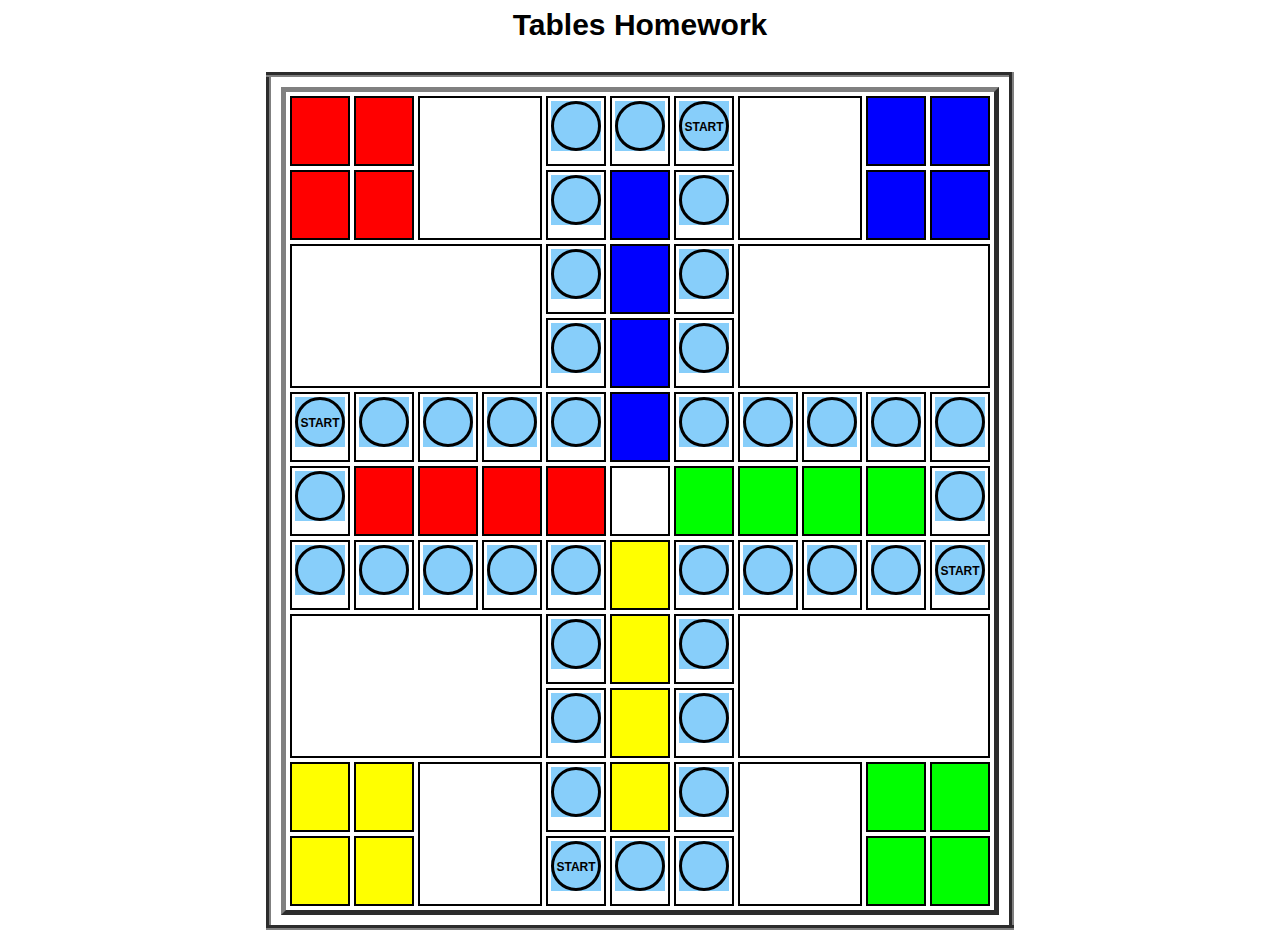
<file: homework_3/homework_3.html>
<!DOCTYPE html>
<html lang="en">

    <head>
        <meta charset="UTF-8">
        <meta name="viewport" content="width=device-width, initial-scale=1.0">
        <title>Homework 3</title>
    </head>

    <body>
        <table border="5" cellpadding="10px" style="margin: auto; border-collapse: collapse; border-style: solid black">
            <caption style="font-size: 30px; font-family: 'Lucida Sans', 'Lucida Sans Regular', 'Lucida Grande', 'Lucida Sans Unicode', Geneva, Verdana, sans-serif; font-weight: 700;">Tables Homework<span><p></p></span></caption>
            <tbody>
                <tr>
                    <td>
                        <table border="5" cellspacing="4px" cellpadding="3px">
                            <tbody>
                                <tr style="height: 70px">
                                    <td style="width: 50px; background-color: red; border: 2px solid black"></td>
                                    <td style="width: 50px; background-color: red; border: 2px solid black"></td>
                                    <td rowspan="2" colspan="2" style="border: 2px solid black"></td>
                                    <td style="width: 50px; vertical-align: top; border: 2px solid black">
                                        <table border="1" style="border: none; background-color:lightskyblue; border-spacing: 0px">
                                            <tbody>
                                                <tr style="height: 50px">
                                                    <td style="width: 44px;border: solid black; border-radius: 50%; border-width: 3px"></td>
                                                </tr>
                                            </tbody>
                                        </table>
                                    </td>                    
                                    <td style="width: 50px; vertical-align: top; border: 2px solid black">
                                        <table border="1" style="border: none; background-color:lightskyblue; border-spacing: 0px">
                                            <tbody>
                                                <tr style="height: 50px">
                                                    <td style="width: 44px; border: solid black; border-radius: 50%; border-width: 3px"></td>
                                                </tr>
                                            </tbody>
                                        </table>
                                    </td>
                                    <td style="width: 50px; vertical-align: top; border: 2px solid black">
                                        <table border="1" style="border: none; background-color:lightskyblue; border-spacing: 0px">
                                            <tbody>
                                                <tr style="height: 50px">
                                                    <td style="width: 44px; border: solid black; border-radius: 50%; border-width: 3px; text-align: center"><span style="font-size: 12px; font-family:'Lucida Sans', 'Lucida Sans Regular', 'Lucida Grande', 'Lucida Sans Unicode', Geneva, Verdana, sans-serif; font-weight:900">START</span></td>
                                                </tr>
                                            </tbody>
                                        </table>
                                    </td>
                                    <td rowspan="2" colspan="2" style="border: 2px solid black"></td>
                                    <td style="width: 50px; background-color: blue; border: 2px solid black"></td>
                                    <td style="width: 50px; background-color: blue; border: 2px solid black"></td>
                                </tr>
                                <tr style="height: 70px">
                                    <td style="width: 50px; background-color: red; border: 2px solid black"></td>
                                    <td style="width: 50px; background-color: red; border: 2px solid black"></td>
                                    <td style="width: 50px; vertical-align: top; border: 2px solid black">
                                        <table border="1" style="border: none; background-color:lightskyblue; border-spacing: 0px">
                                            <tbody>
                                                <tr style="height: 50px">
                                                    <td style="width: 44px; border: solid black; border-radius: 50%; border-width: 3px"></td>
                                                </tr>
                                            </tbody>
                                        </table>
                                    </td>
                                    <td style="width: 50px; background-color: blue; border: 2px solid black"></td>
                                    <td style="width: 50px; vertical-align: top; border: 2px solid black">
                                        <table border="1" style="border: none; background-color:lightskyblue; border-spacing: 0px">
                                            <tbody>
                                                <tr style="height: 50px">
                                                    <td style="width: 44px; border: solid black; border-radius: 50%; border-width: 3px"></td>
                                                </tr>
                                            </tbody>
                                        </table>
                                    </td>
                                    <td style="width: 50px; background-color: blue; border: 2px solid black"></td>
                                    <td style="width: 50px; background-color: blue; border: 2px solid black"></td>
                                </tr>
                                <tr style="height: 70px;">
                                    <td rowspan="2" colspan="4" style="border: 2px solid black"></td>
                                    <td style="width: 50px; vertical-align: top; border: 2px solid black">
                                        <table border="1" style="border: none; background-color:lightskyblue; border-spacing: 0px">
                                            <tbody>
                                                <tr style="height: 50px">
                                                    <td style="width: 44px; border: solid black; border-radius: 50%; border-width: 3px"></td>
                                                </tr>
                                            </tbody>
                                        </table>
                                    </td>
                                    <td style="width: 50px; background-color: blue; border: 2px solid black"></td>
                                    <td style="width: 50px; vertical-align: top; border: 2px solid black">
                                        <table border="1" style="border: none; background-color:lightskyblue; border-spacing: 0px">
                                            <tbody>
                                                <tr style="height: 50px">
                                                    <td style="width: 44px; border: solid black; border-radius: 50%; border-width: 3px"></td>
                                                </tr>
                                            </tbody>
                                        </table>
                                    </td>
                                    <td rowspan="2" colspan="4" style="border: 2px solid black"></td>
                                </tr>
                                <tr style="height: 70px;">
                                    <td style="width: 50px; vertical-align: top; border: 2px solid black">
                                        <table border="1" style="border: none; background-color:lightskyblue; border-spacing: 0px">
                                            <tbody>
                                                <tr style="height: 50px">
                                                    <td style="width: 44px; border: solid black; border-radius: 50%; border-width: 3px"></td>
                                                </tr>
                                            </tbody>
                                        </table>
                                    </td>
                                    <td style="width: 50px; background-color: blue; border: 2px solid black"></td>
                                    <td style="width: 50px; vertical-align: top; border: 2px solid black">
                                        <table border="1" style="border: none; background-color:lightskyblue; border-spacing: 0px">
                                            <tbody>
                                                <tr style="height: 50px">
                                                    <td style="width: 44px; border: solid black; border-radius: 50%; border-width: 3px"></td>
                                                </tr>
                                            </tbody>
                                        </table>
                                    </td>
                                </tr>
                                <tr style="height: 70px;">
                                    <td style="width: 50px; vertical-align: top; border: 2px solid black">
                                        <table border="1" style="border: none; background-color:lightskyblue; border-spacing: 0px">
                                            <tbody>
                                                <tr style="height: 50px">
                                                    <td style="width: 44px; border: solid black; border-radius: 50%; border-width: 3px; text-align: center"><span style="font-size: 12px; font-family:'Lucida Sans', 'Lucida Sans Regular', 'Lucida Grande', 'Lucida Sans Unicode', Geneva, Verdana, sans-serif; font-weight:900">START</span></td>
                                                </tr>
                                            </tbody>
                                        </table>
                                    </td>
                                    <td style="width: 50px; vertical-align: top; border: 2px solid black">
                                        <table border="1" style="border: none; background-color:lightskyblue; border-spacing: 0px">
                                            <tbody>
                                                <tr style="height: 50px">
                                                    <td style="width: 44px; border: solid black; border-radius: 50%; border-width: 3px"></td>
                                                </tr>
                                            </tbody>
                                        </table>
                                    </td>
                                    <td style="width: 50px; vertical-align: top; border: 2px solid black">
                                        <table border="1" style="border: none; background-color:lightskyblue; border-spacing: 0px">
                                            <tbody>
                                                <tr style="height: 50px">
                                                    <td style="width: 44px; border: solid black; border-radius: 50%; border-width: 3px"></td>
                                                </tr>
                                            </tbody>
                                        </table>
                                    </td>
                                    <td style="width: 50px; vertical-align: top; border: 2px solid black">
                                        <table border="1" style="border: none; background-color:lightskyblue; border-spacing: 0px">
                                            <tbody>
                                                <tr style="height: 50px">
                                                    <td style="width: 44px; border: solid black; border-radius: 50%; border-width: 3px"></td>
                                                </tr>
                                            </tbody>
                                        </table>
                                    </td>
                                    <td style="width: 50px; vertical-align: top; border: 2px solid black">
                                        <table border="1" style="border: none; background-color:lightskyblue; border-spacing: 0px">
                                            <tbody>
                                                <tr style="height: 50px">
                                                    <td style="width: 44px; border: solid black; border-radius: 50%; border-width: 3px"></td>
                                                </tr>
                                            </tbody>
                                        </table>
                                    </td>
                                    <td style="width: 50px; background-color: blue; border: 2px solid black"></td>
                                    <td style="width: 50px; vertical-align: top; border: 2px solid black">
                                        <table border="1" style="border: none; background-color:lightskyblue; border-spacing: 0px">
                                            <tbody>
                                                <tr style="height: 50px">
                                                    <td style="width: 44px; border: solid black; border-radius: 50%; border-width: 3px"></td>
                                                </tr>
                                            </tbody>
                                        </table>
                                    </td>
                                    <td style="width: 50px; vertical-align: top; border: 2px solid black">
                                        <table border="1" style="border: none; background-color:lightskyblue; border-spacing: 0px">
                                            <tbody>
                                                <tr style="height: 50px">
                                                    <td style="width: 44px; border: solid black; border-radius: 50%; border-width: 3px"></td>
                                                </tr>
                                            </tbody>
                                        </table>
                                    </td>
                                    <td style="width: 50px; vertical-align: top; border: 2px solid black">
                                        <table border="1" style="border: none; background-color:lightskyblue; border-spacing: 0px">
                                            <tbody>
                                                <tr style="height: 50px">
                                                    <td style="width: 44px; border: solid black; border-radius: 50%; border-width: 3px"></td>
                                                </tr>
                                            </tbody>
                                        </table>
                                    </td>
                                    <td style="width: 50px; vertical-align: top; border: 2px solid black">
                                        <table border="1" style="border: none; background-color:lightskyblue; border-spacing: 0px">
                                            <tbody>
                                                <tr style="height: 50px">
                                                    <td style="width: 44px; border: solid black; border-radius: 50%; border-width: 3px"></td>
                                                </tr>
                                            </tbody>
                                        </table>
                                    </td>
                                    <td style="width: 50px; vertical-align: top; border: 2px solid black">
                                        <table border="1" style="border: none; background-color:lightskyblue; border-spacing: 0px">
                                            <tbody>
                                                <tr style="height: 50px">
                                                    <td style="width: 44px; border: solid black; border-radius: 50%; border-width: 3px"></td>
                                                </tr>
                                            </tbody>
                                        </table>
                                    </td>
                                </tr>
                                <tr style="height: 70px;">
                                    <td style="width: 50px; vertical-align: top; border: 2px solid black">
                                        <table border="1" style="border: none; background-color:lightskyblue; border-spacing: 0px">
                                            <tbody>
                                                <tr style="height: 50px">
                                                    <td style="width: 44px; border: solid black; border-radius: 50%; border-width: 3px"></td>
                                                </tr>
                                            </tbody>
                                        </table>
                                    </td>
                                    <td style="width: 50px; background-color: red; border: 2px solid black"></td>
                                    <td style="width: 50px; background-color: red; border: 2px solid black"></td>
                                    <td style="width: 50px; background-color: red; border: 2px solid black"></td>
                                    <td style="width: 50px; background-color: red; border: 2px solid black"></td>
                                    <td style="border: 2px solid black"></td>
                                    <td style="width: 50px; background-color: lime; border: 2px solid black"></td>
                                    <td style="width: 50px; background-color: lime; border: 2px solid black"></td>
                                    <td style="width: 50px; background-color: lime; border: 2px solid black"></td>
                                    <td style="width: 50px; background-color: lime; border: 2px solid black"></td>
                                    <td style="width: 50px; vertical-align: top; border: 2px solid black">
                                        <table border="1" style="border: none; background-color:lightskyblue; border-spacing: 0px">
                                            <tbody>
                                                <tr style="height: 50px">
                                                    <td style="width: 44px; border: solid black; border-radius: 50%; border-width: 3px"></td>
                                                </tr>
                                            </tbody>
                                        </table>
                                    </td>
                                </tr>
                                <tr style="height: 70px;">
                                    <td style="width: 50px; vertical-align: top; border: 2px solid black">
                                        <table border="1" style="border: none; background-color:lightskyblue; border-spacing: 0px">
                                            <tbody>
                                                <tr style="height: 50px">
                                                    <td style="width: 44px; border: solid black; border-radius: 50%; border-width: 3px"></td>
                                                </tr>
                                            </tbody>
                                        </table>
                                    </td>
                                    <td style="width: 50px; vertical-align: top; border: 2px solid black">
                                        <table border="1" style="border: none; background-color:lightskyblue; border-spacing: 0px">
                                            <tbody>
                                                <tr style="height: 50px">
                                                    <td style="width: 44px; border: solid black; border-radius: 50%; border-width: 3px"></td>
                                                </tr>
                                            </tbody>
                                        </table>
                                    </td>
                                    <td style="width: 50px; vertical-align: top; border: 2px solid black">
                                        <table border="1" style="border: none; background-color:lightskyblue; border-spacing: 0px">
                                            <tbody>
                                                <tr style="height: 50px">
                                                    <td style="width: 44px; border: solid black; border-radius: 50%; border-width: 3px"></td>
                                                </tr>
                                            </tbody>
                                        </table>
                                    </td>
                                    <td style="width: 50px; vertical-align: top; border: 2px solid black">
                                        <table border="1" style="border: none; background-color:lightskyblue; border-spacing: 0px">
                                            <tbody>
                                                <tr style="height: 50px">
                                                    <td style="width: 44px; border: solid black; border-radius: 50%; border-width: 3px"></td>
                                                </tr>
                                            </tbody>
                                        </table>
                                    </td>
                                    <td style="width: 50px; vertical-align: top; border: 2px solid black">
                                        <table border="1" style="border: none; background-color:lightskyblue; border-spacing: 0px">
                                            <tbody>
                                                <tr style="height: 50px">
                                                    <td style="width: 44px; border: solid black; border-radius: 50%; border-width: 3px"></td>
                                                </tr>
                                            </tbody>
                                        </table>
                                    </td>
                                    <td style="width: 50px; background-color: yellow; border: 2px solid black"></td>
                                    <td style="width: 50px; vertical-align: top; border: 2px solid black">
                                        <table border="1" style="border: none; background-color:lightskyblue; border-spacing: 0px">
                                            <tbody>
                                                <tr style="height: 50px">
                                                    <td style="width: 44px; border: solid black; border-radius: 50%; border-width: 3px"></td>
                                                </tr>
                                            </tbody>
                                        </table>
                                    </td>
                                    <td style="width: 50px; vertical-align: top; border: 2px solid black">
                                        <table border="1" style="border: none; background-color:lightskyblue; border-spacing: 0px">
                                            <tbody>
                                                <tr style="height: 50px">
                                                    <td style="width: 44px; border: solid black; border-radius: 50%; border-width: 3px"></td>
                                                </tr>
                                            </tbody>
                                        </table>
                                    </td>
                                    <td style="width: 50px; vertical-align: top; border: 2px solid black">
                                        <table border="1" style="border: none; background-color:lightskyblue; border-spacing: 0px">
                                            <tbody>
                                                <tr style="height: 50px">
                                                    <td style="width: 44px; border: solid black; border-radius: 50%; border-width: 3px"></td>
                                                </tr>
                                            </tbody>
                                        </table>
                                    </td>
                                    <td style="width: 50px; vertical-align: top; border: 2px solid black">
                                        <table border="1" style="border: none; background-color:lightskyblue; border-spacing: 0px">
                                            <tbody>
                                                <tr style="height: 50px">
                                                    <td style="width: 44px; border: solid black; border-radius: 50%; border-width: 3px"></td>
                                                </tr>
                                            </tbody>
                                        </table>
                                    </td>
                                    <td style="width: 50px; vertical-align: top; border: 2px solid black">
                                        <table border="1" style="border: none; background-color:lightskyblue; border-spacing: 0px">
                                            <tbody>
                                                <tr style="height: 50px">
                                                    <td style="width: 44px; border: solid black; border-radius: 50%; border-width: 3px; text-align: center"><span style="font-size: 12px; font-family:'Lucida Sans', 'Lucida Sans Regular', 'Lucida Grande', 'Lucida Sans Unicode', Geneva, Verdana, sans-serif; font-weight:900">START</span></td>
                                                </tr>
                                            </tbody>
                                        </table>
                                    </td>
                                </tr>
                                <tr style="height: 70px;">
                                    <td rowspan="2" colspan="4" style="border: 2px solid black"></td>
                                    <td style="width: 50px; vertical-align: top; border: 2px solid black">
                                        <table border="1" style="border: none; background-color:lightskyblue; border-spacing: 0px">
                                            <tbody>
                                                <tr style="height: 50px">
                                                    <td style="width: 44px; border: solid black; border-radius: 50%; border-width: 3px"></td>
                                                </tr>
                                            </tbody>
                                        </table>
                                    </td>
                                    <td style="width: 50px; background-color: yellow; border: 2px solid black"></td>
                                    <td style="width: 50px; vertical-align: top; border: 2px solid black">
                                        <table border="1" style="border: none; background-color:lightskyblue; border-spacing: 0px">
                                            <tbody>
                                                <tr style="height: 50px">
                                                    <td style="width: 44px; border: solid black; border-radius: 50%; border-width: 3px"></td>
                                                </tr>
                                            </tbody>
                                        </table>
                                    </td>
                                    <td rowspan="2" colspan="4" style="border: 2px solid black"></td>
                                </tr>
                                <tr style="height: 70px;">
                                    <td style="width: 50px; vertical-align: top; border: 2px solid black">
                                        <table border="1" style="border: none; background-color:lightskyblue; border-spacing: 0px">
                                            <tbody>
                                                <tr style="height: 50px">
                                                    <td style="width: 44px; border: solid black; border-radius: 50%; border-width: 3px"></td>
                                                </tr>
                                            </tbody>
                                        </table>
                                    </td>
                                    <td style="width: 50px; background-color: yellow; border: 2px solid black"></td>
                                    <td style="width: 50px; vertical-align: top; border: 2px solid black">
                                        <table border="1" style="border: none; background-color:lightskyblue; border-spacing: 0px">
                                            <tbody>
                                                <tr style="height: 50px">
                                                    <td style="width: 44px; border: solid black; border-radius: 50%; border-width: 3px"></td>
                                                </tr>
                                            </tbody>
                                        </table>
                                    </td>
                                </tr>
                                <tr style="height: 70px;">
                                    <td style="width: 50px; background-color: yellow; border: 2px solid black"></td>
                                    <td style="width: 50px; background-color: yellow; border: 2px solid black"></td>
                                    <td rowspan="2" colspan="2" style="border: 2px solid black"></td>
                                    <td style="width: 50px; vertical-align: top; border: 2px solid black">
                                        <table border="1" style="border: none; background-color:lightskyblue; border-spacing: 0px">
                                            <tbody>
                                                <tr style="height: 50px">
                                                    <td style="width: 44px; border: solid black; border-radius: 50%; border-width: 3px"></td>
                                                </tr>
                                            </tbody>
                                        </table>
                                    </td>
                                    <td style="width: 50px; background-color: yellow; border: 2px solid black"></td>
                                    <td style="width: 50px; vertical-align: top; border: 2px solid black">
                                        <table border="1" style="border: none; background-color:lightskyblue; border-spacing: 0px">
                                            <tbody>
                                                <tr style="height: 50px">
                                                    <td style="width: 44px; border: solid black; border-radius: 50%; border-width: 3px"></td>
                                                </tr>
                                            </tbody>
                                        </table>
                                    </td>
                                    <td rowspan="2" colspan="2" style="border: 2px solid black"></td>
                                    <td style="width: 50px; background-color: lime; border: 2px solid black"></td>
                                    <td style="width: 50px; background-color: lime; border: 2px solid black"></td>
                                </tr>
                                <tr style="height: 70px;">
                                    <td style="width: 50px; background-color: yellow; border: 2px solid black"></td>
                                    <td style="width: 50px; background-color: yellow; border: 2px solid black"></td>
                                    <td style="width: 50px; vertical-align: top; border: 2px solid black">
                                        <table border="1" style="border: none; background-color:lightskyblue; border-spacing: 0px">
                                            <tbody>
                                                <tr style="height: 50px">
                                                    <td style="width: 44px; border: solid black; border-radius: 50%; border-width: 3px; text-align: center"><span style="font-size: 12px; font-family:'Lucida Sans', 'Lucida Sans Regular', 'Lucida Grande', 'Lucida Sans Unicode', Geneva, Verdana, sans-serif; font-weight:900">START</span></td>
                                                </tr>
                                            </tbody>
                                        </table>
                                    </td>
                                    <td style="width: 50px; vertical-align: top; border: 2px solid black">
                                        <table border="1" style="border: none; background-color:lightskyblue; border-spacing: 0px">
                                            <tbody>
                                                <tr style="height: 50px">
                                                    <td style="width: 44px; border: solid black; border-radius: 50%; border-width: 3px"></td>
                                                </tr>
                                            </tbody>
                                        </table>
                                    </td>
                                    <td style="width: 50px; vertical-align: top; border: 2px solid black">
                                        <table border="1" style="border: none; background-color:lightskyblue; border-spacing: 0px">
                                            <tbody>
                                                <tr style="height: 50px">
                                                    <td style="width: 44px; border: solid black; border-radius: 50%; border-width: 3px"></td>
                                                </tr>
                                            </tbody>
                                        </table>
                                    </td>
                                    <td style="width: 50px; background-color: lime; border: 2px solid black"></td>
                                    <td style="width: 50px; background-color: lime; border: 2px solid black"></td>
                                </tr>
                            </tbody>
                        </table>
                    </td>
                </tr>
            </tbody>
        </table>
    </body>
</html>
</file>
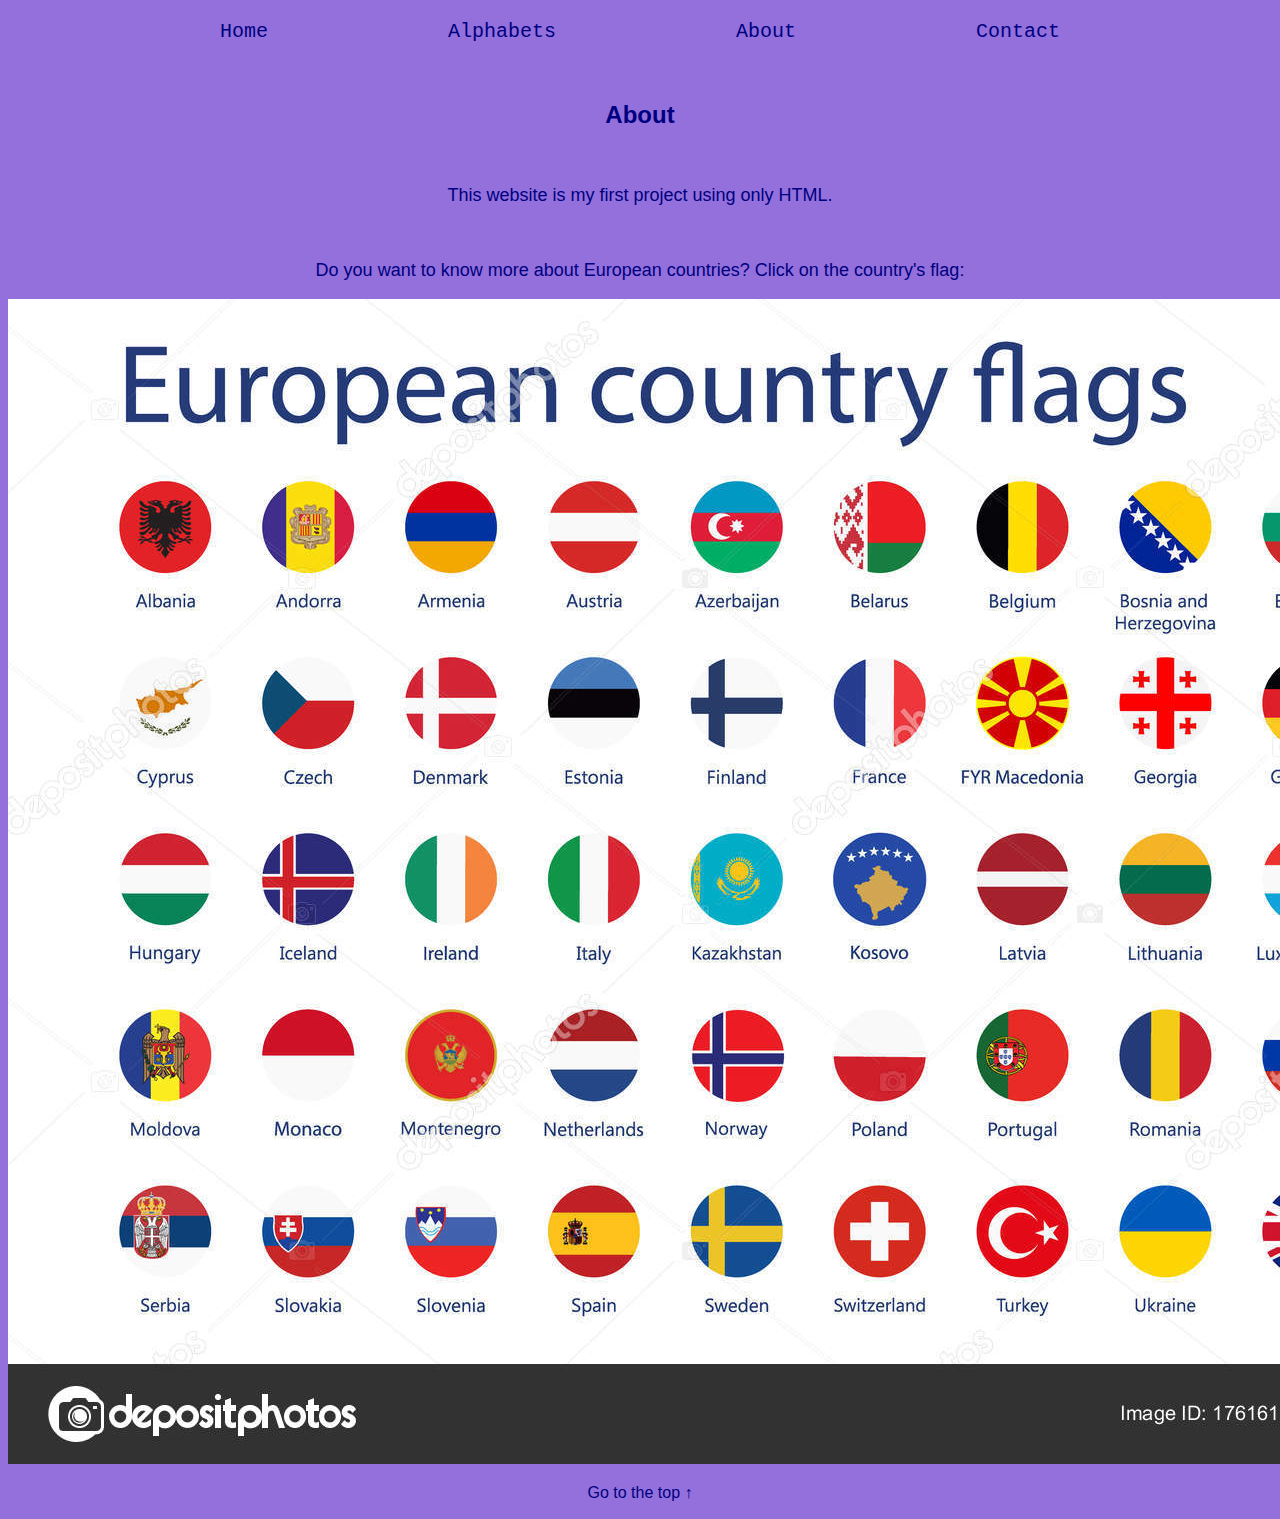
<file: homework_2/updates/about.html>
<!DOCTYPE html>

<html lang="en">

    <head>
        <meta charset="UTF-8">
        <title>About</title>
    </head>

    <body style="background-color:mediumpurple; color:navy; font-family: 'Lucida Sans', 'Lucida Sans Regular', 'Lucida Grande', 'Lucida Sans Unicode', Geneva, Verdana, sans-serif;">

        <pre style="font-size: 20px; text-align: center;"><a href="../homework_2.html" style="text-decoration: none; color: navy;">Home</a>               <a href="alphabets.html" style="text-decoration: none; color: navy;">Alphabets</a>               <a href="" style="text-decoration: none; color: navy;">About</a>               <a href="contact.html" style="text-decoration: none; color: navy;">Contact</a></pre>

        <br/>

        <h2 style="text-align: center;">About</h2>

        <br/>

        <p style="font-size: 18px; text-align: center;">This website is my first project using only HTML.</p>

        <br/>

        <p style="font-size: 18px; text-align: center;">Do you want to know more about European countries? Click on the country's flag:</p></div>

        <div style="text-align: center;"><img src="images/european-flags.jpg" alt="European flags" usemap="#workmap"/>

        <map name="workmap">
            <area shape="circle" coords="156, 228, 20" href="https://en.wikipedia.org/wiki/Albania" target="_blank"/>
            <area shape="circle" coords="301, 229, 47" href="https://en.wikipedia.org/wiki/Andorra" target="_blank"/>
            <area shape="circle" coords="444, 228, 47" href="https://en.wikipedia.org/wiki/Armenia" target="_blank"/>
        </map>
        
        <p><a href="#top" title="Go to the top of the page" style="text-decoration: none; color: navy; text-align: center;">Go to the top &#8593;</a></p>
    </body>
</html>
</file>
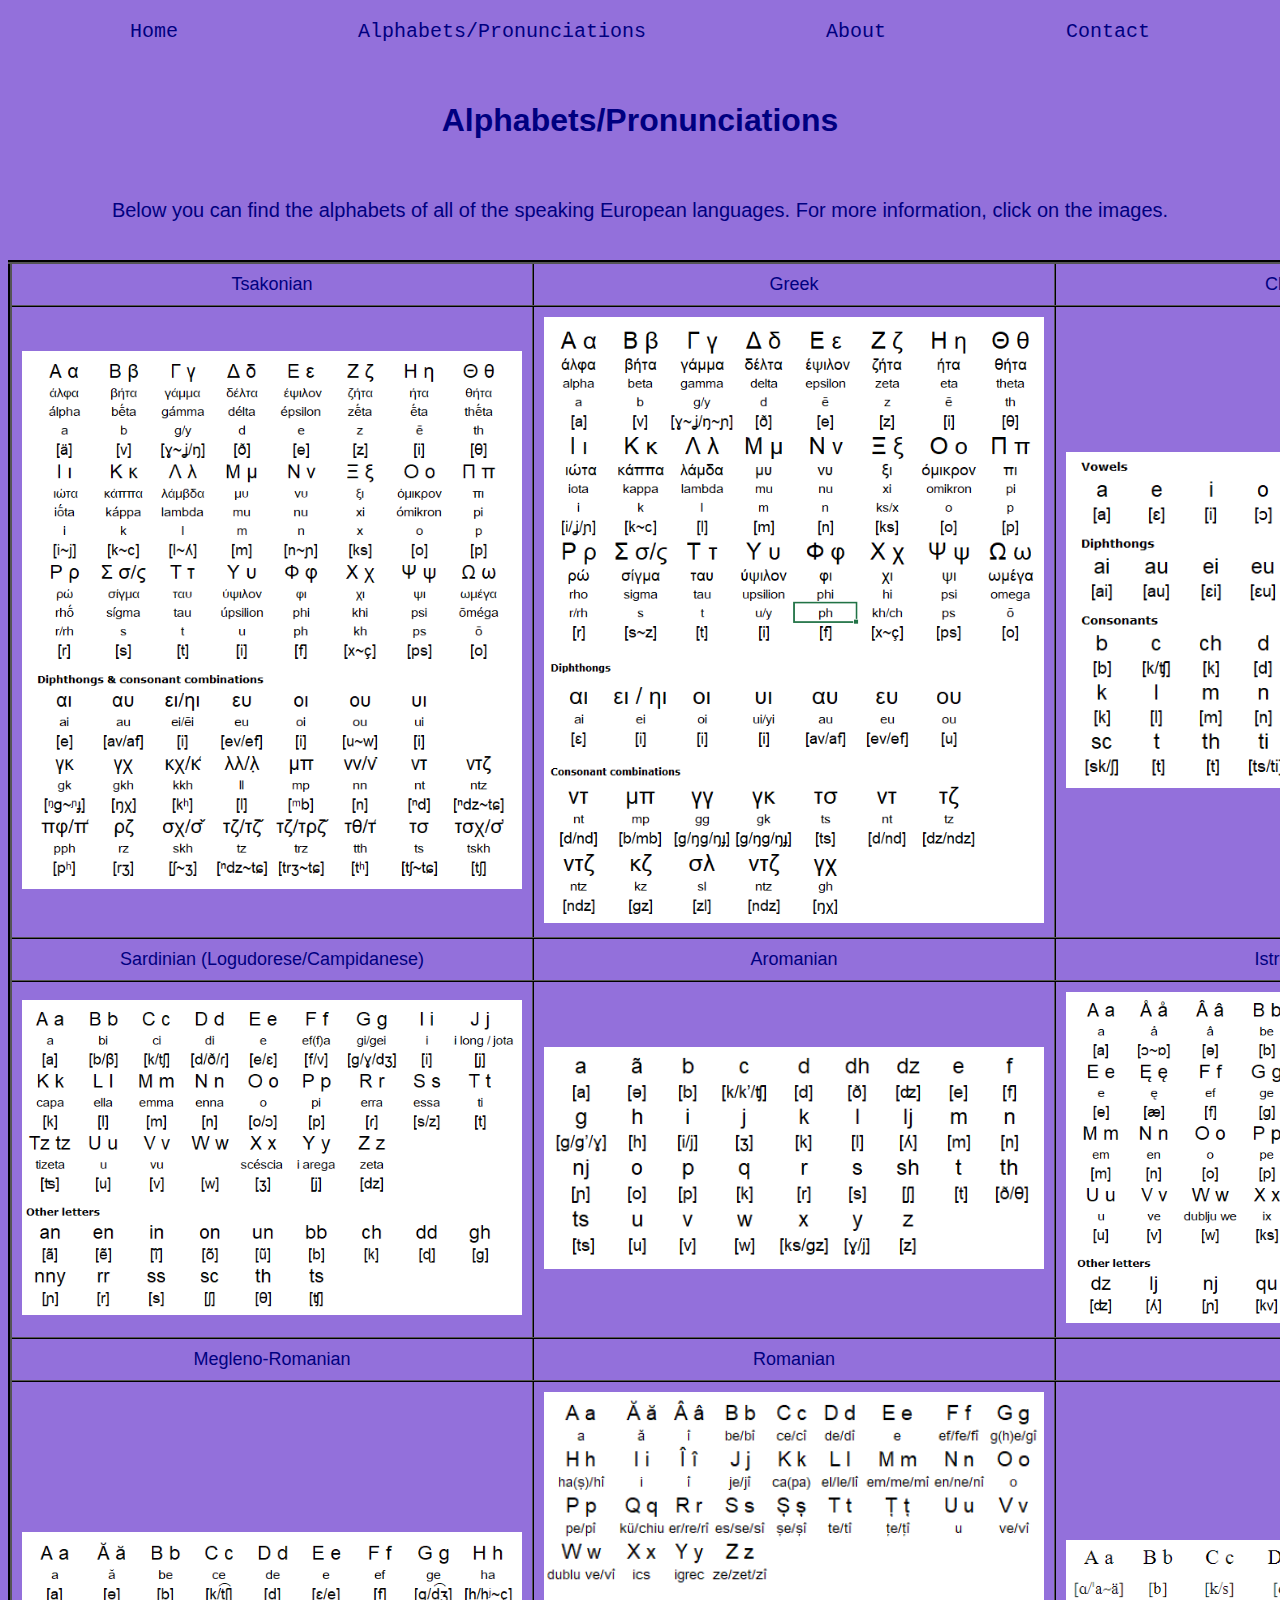
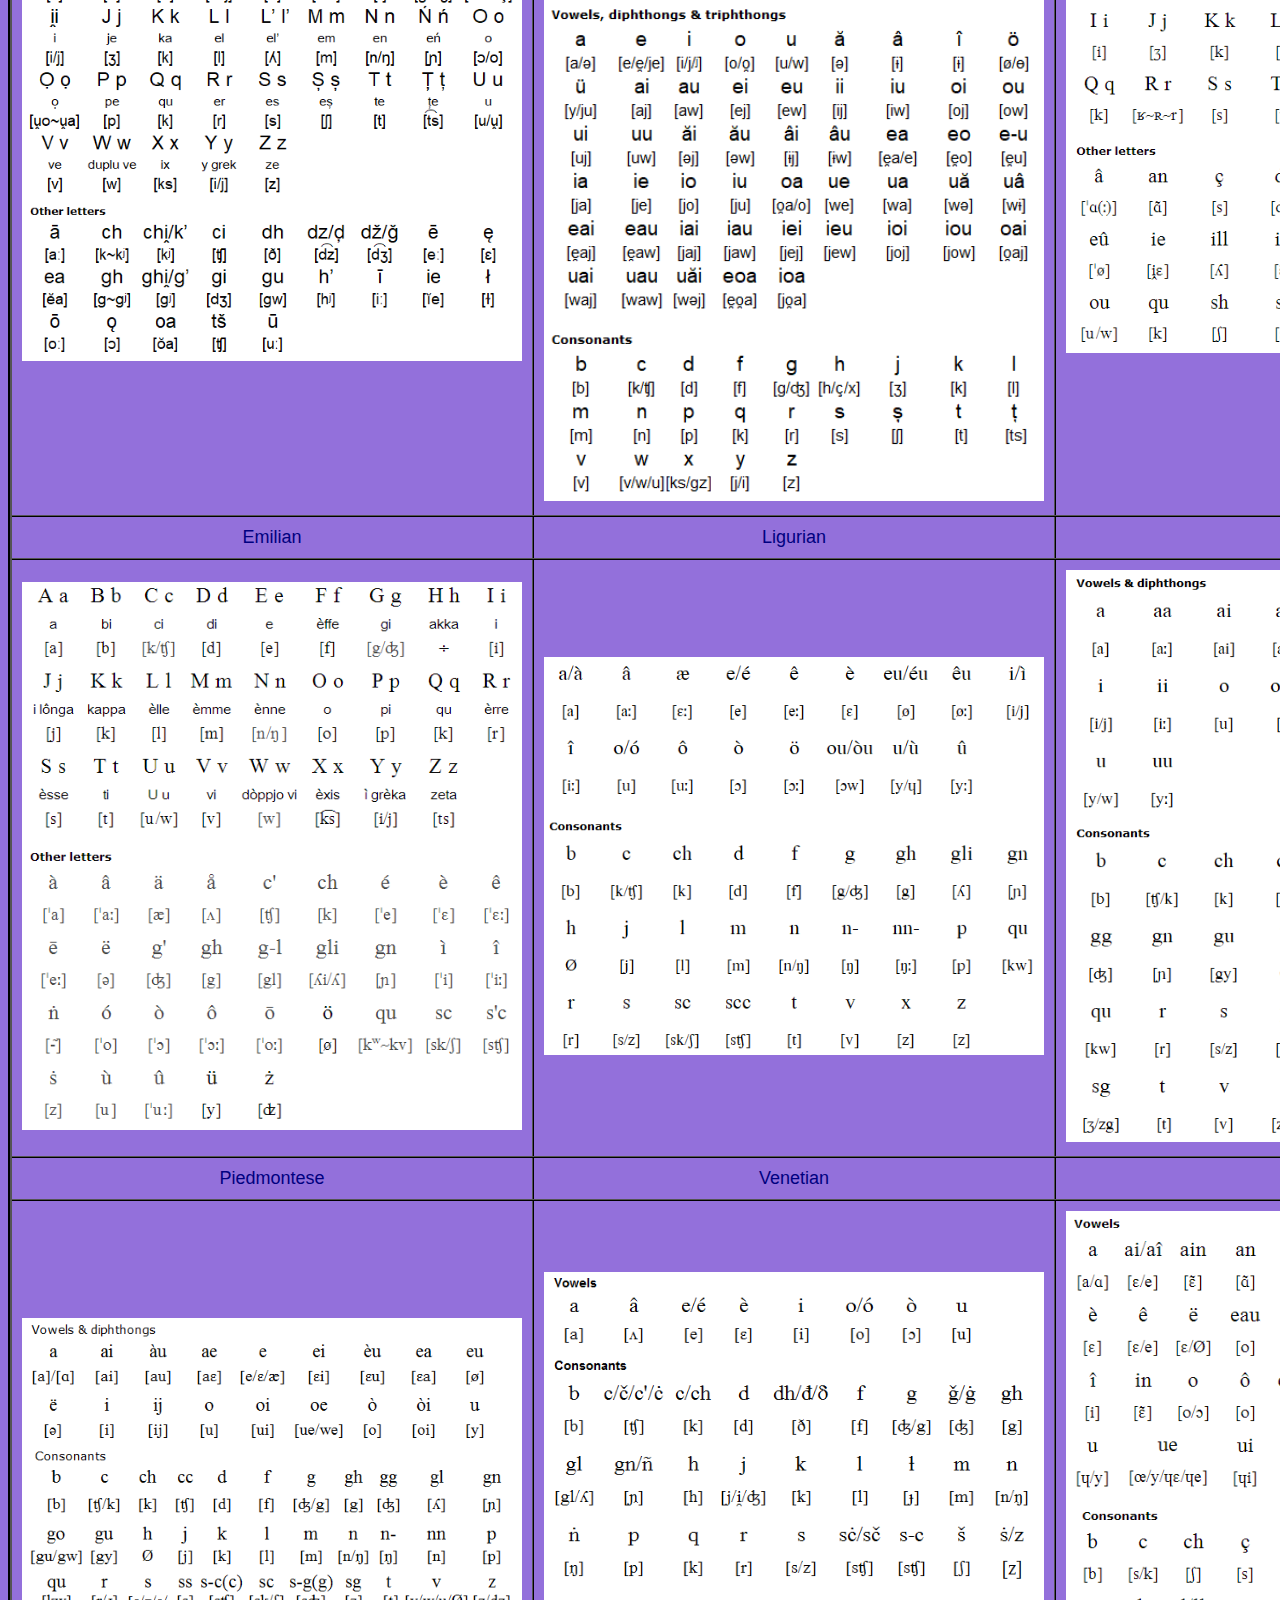
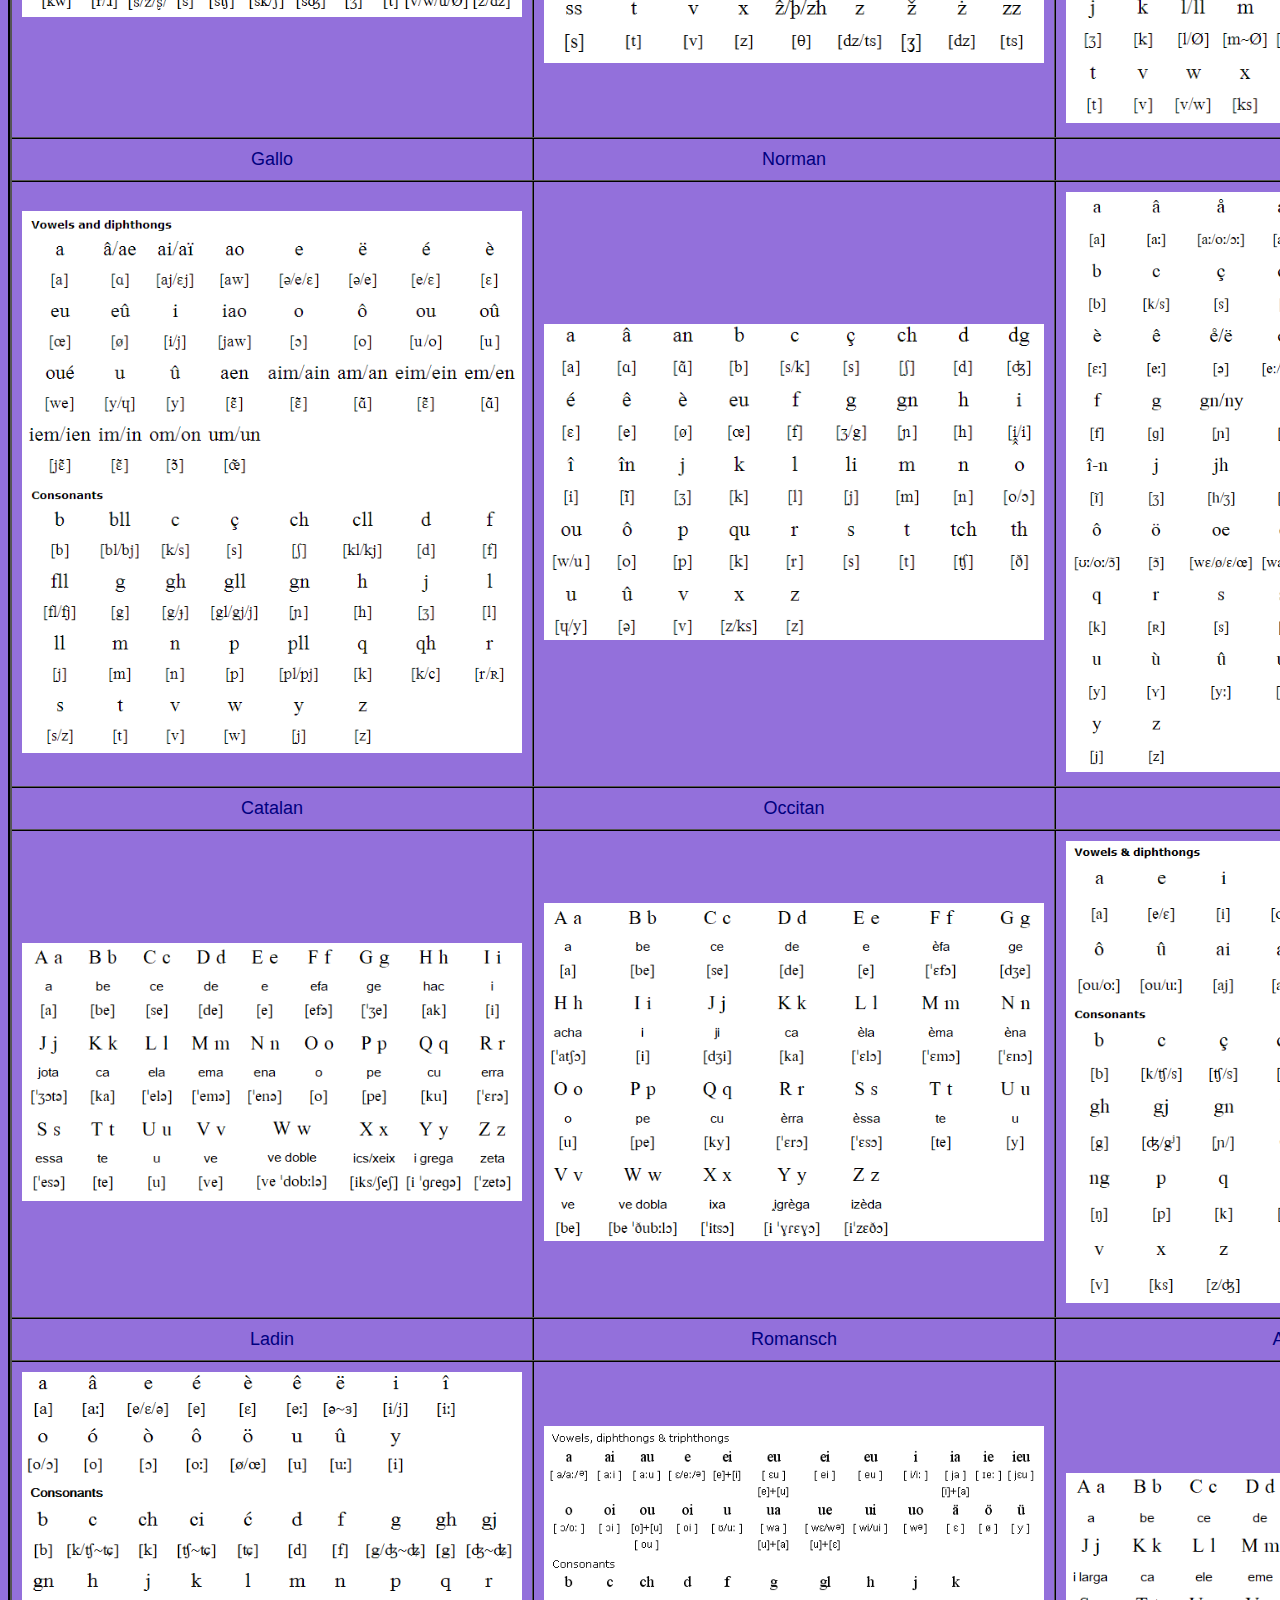
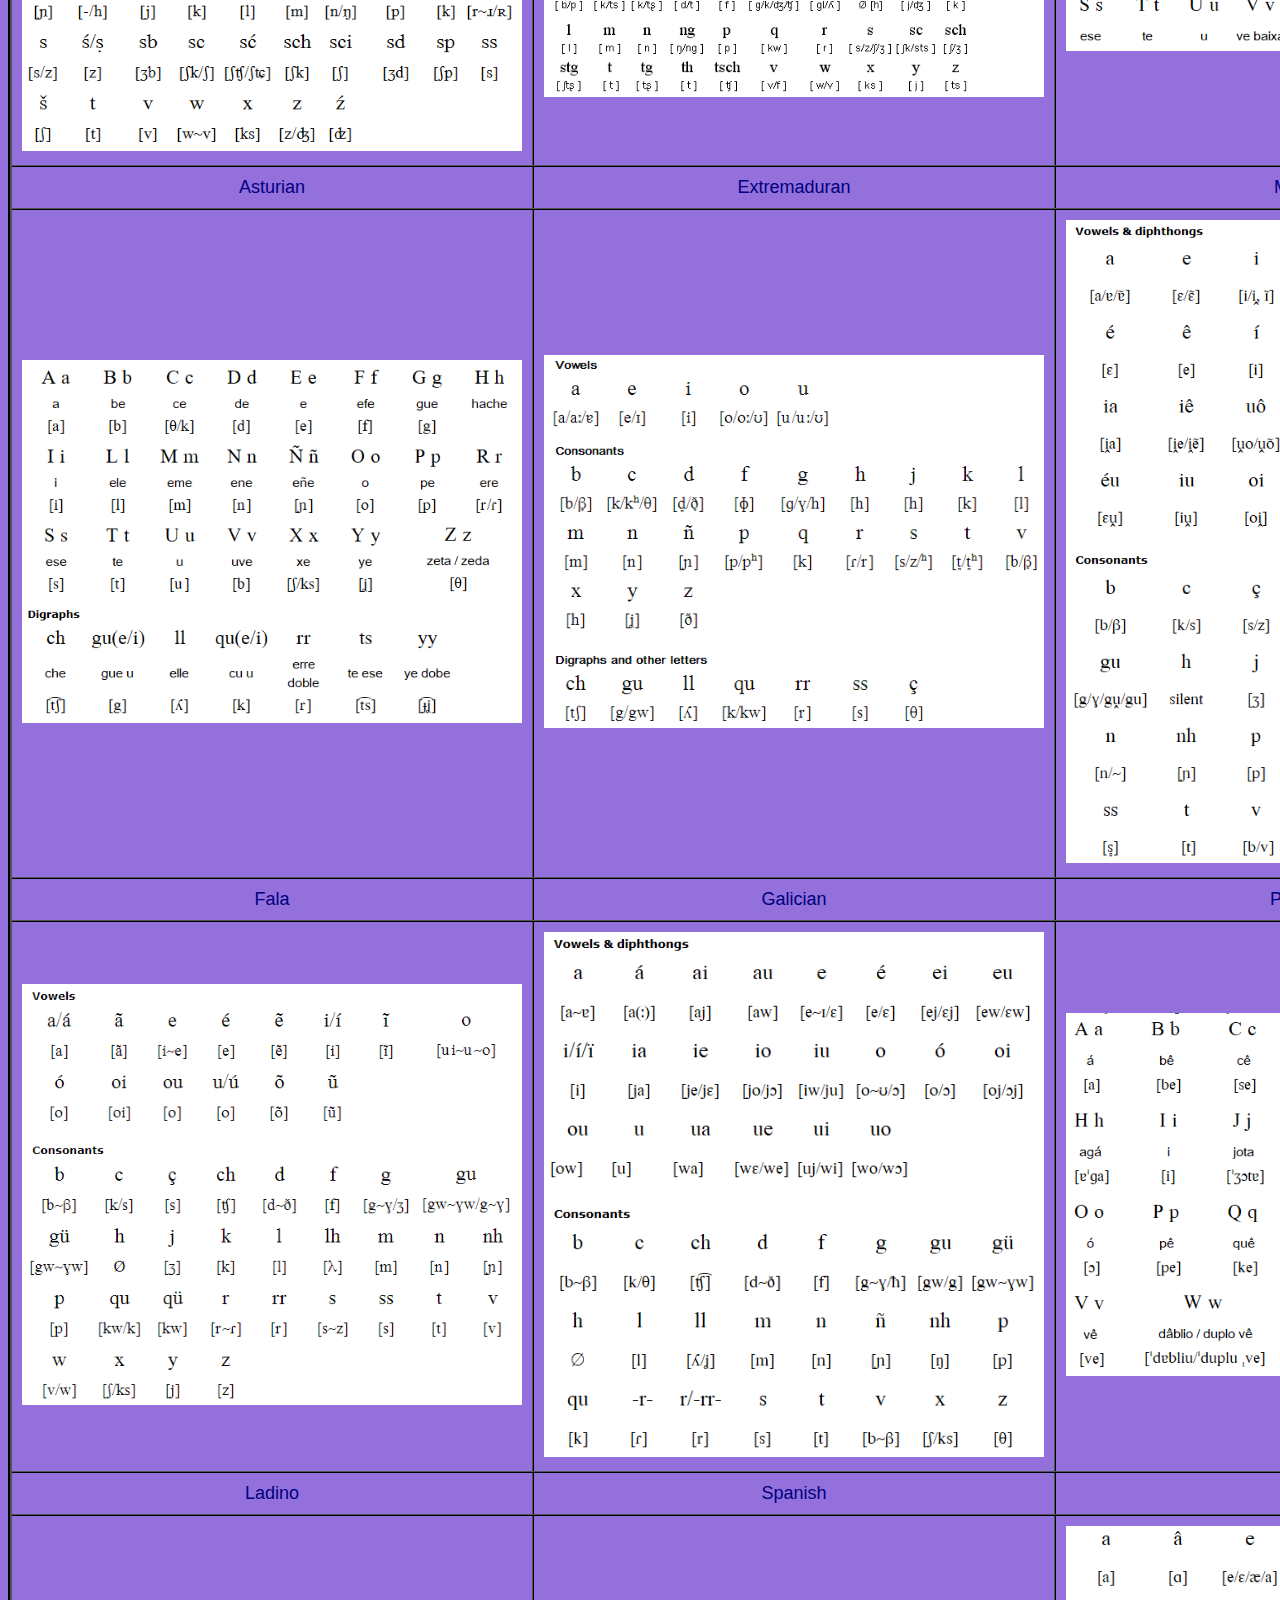
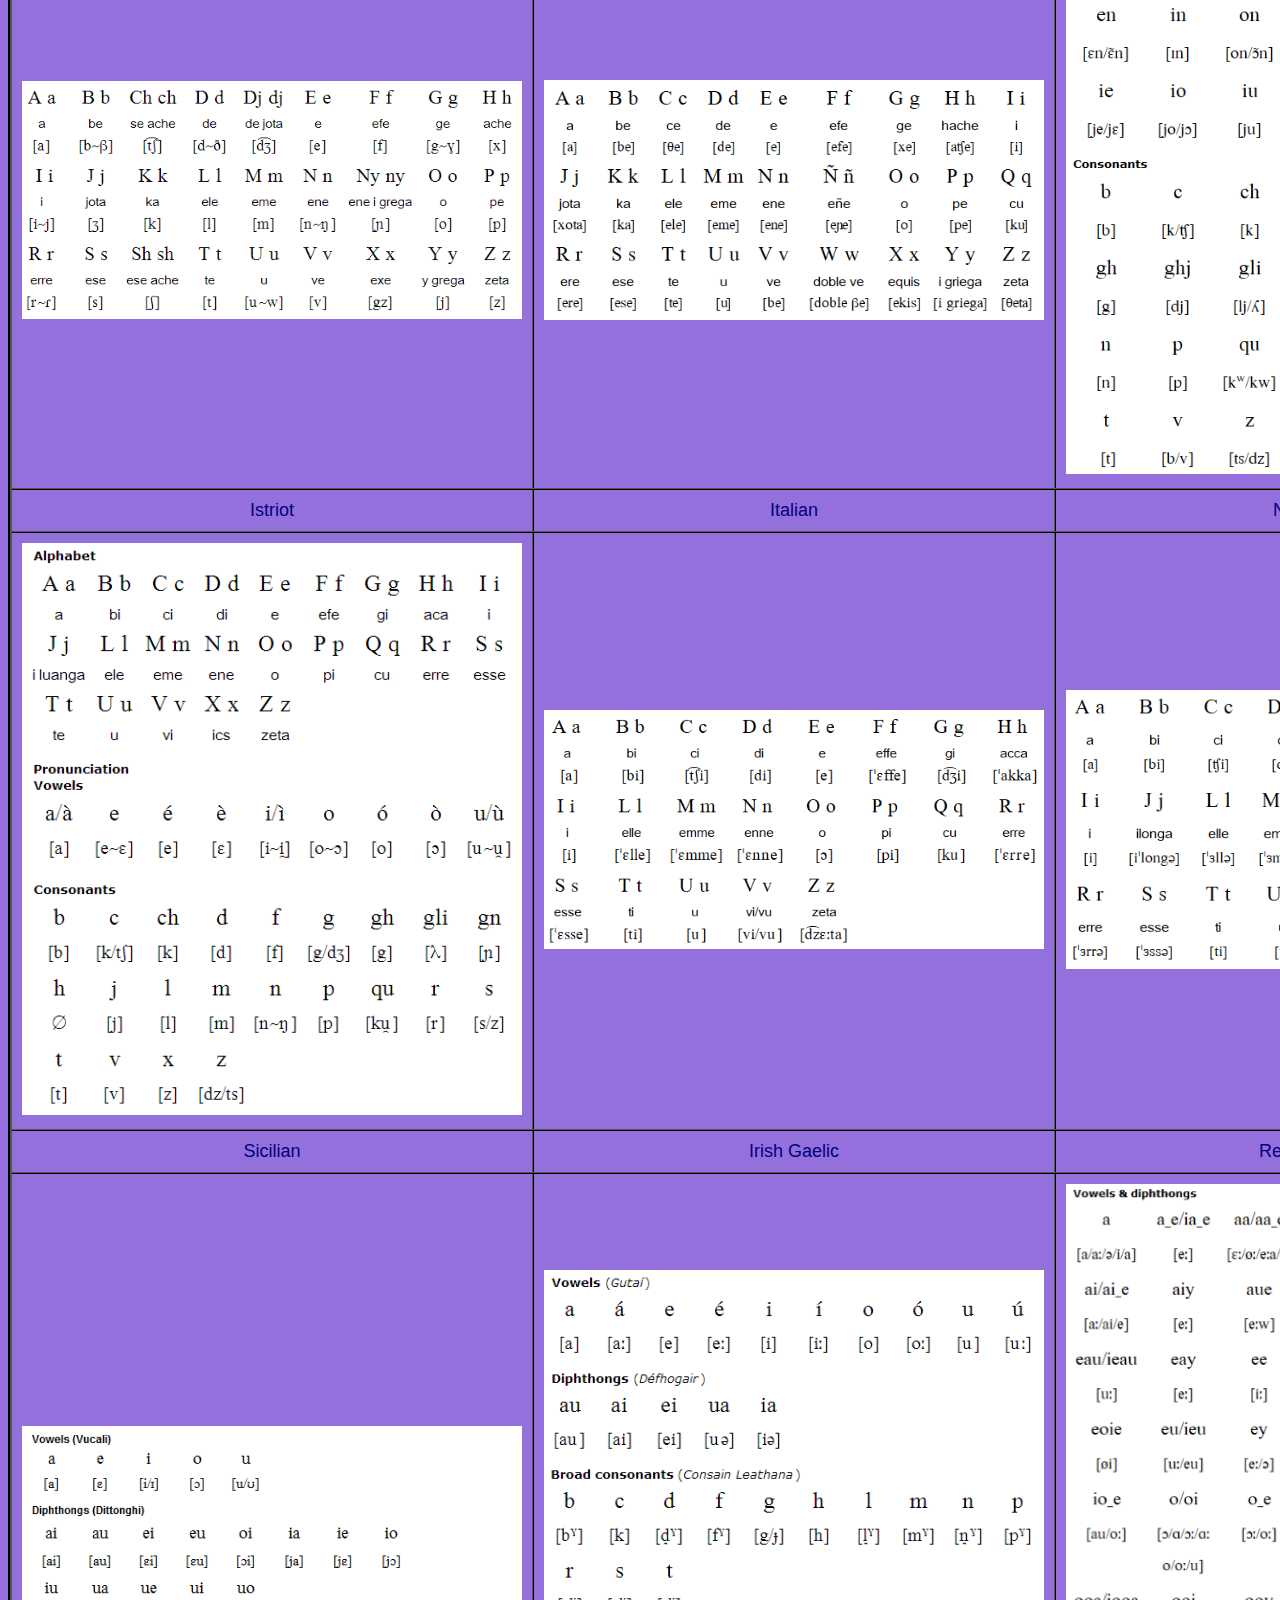
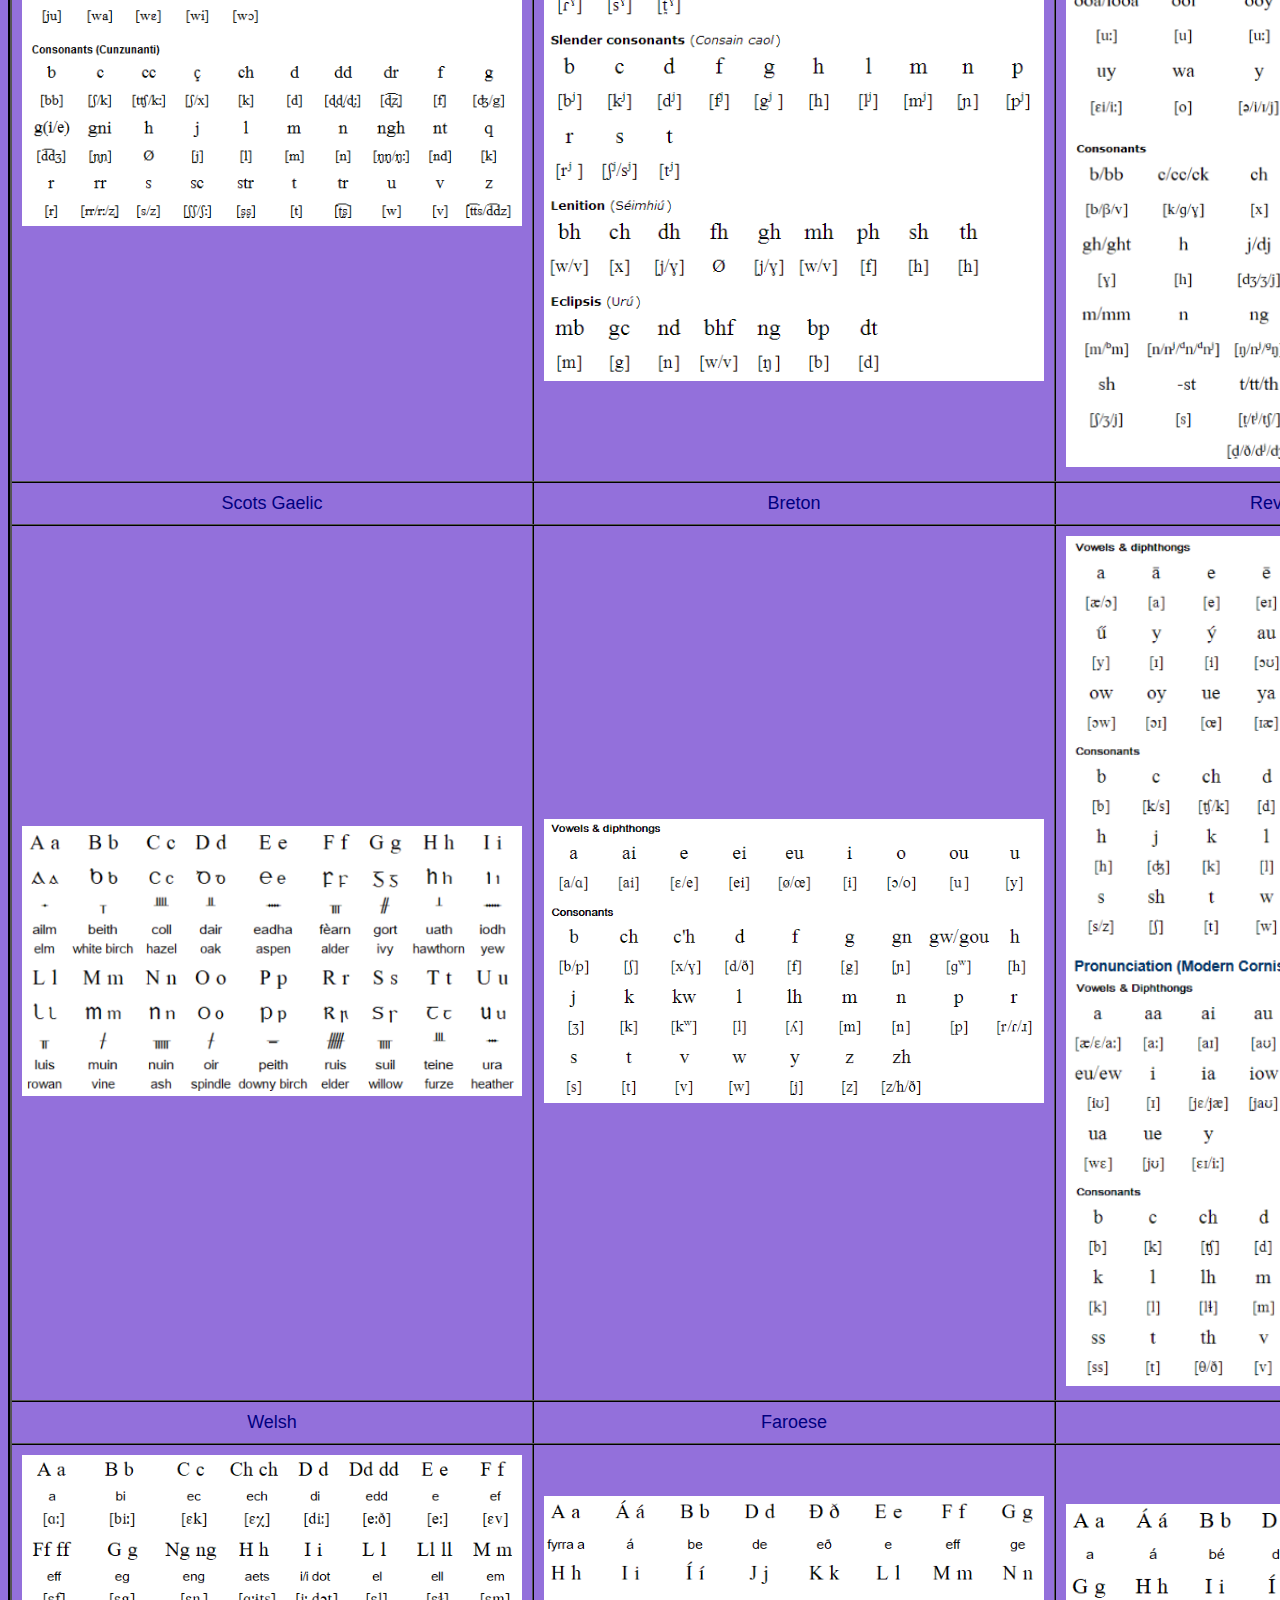
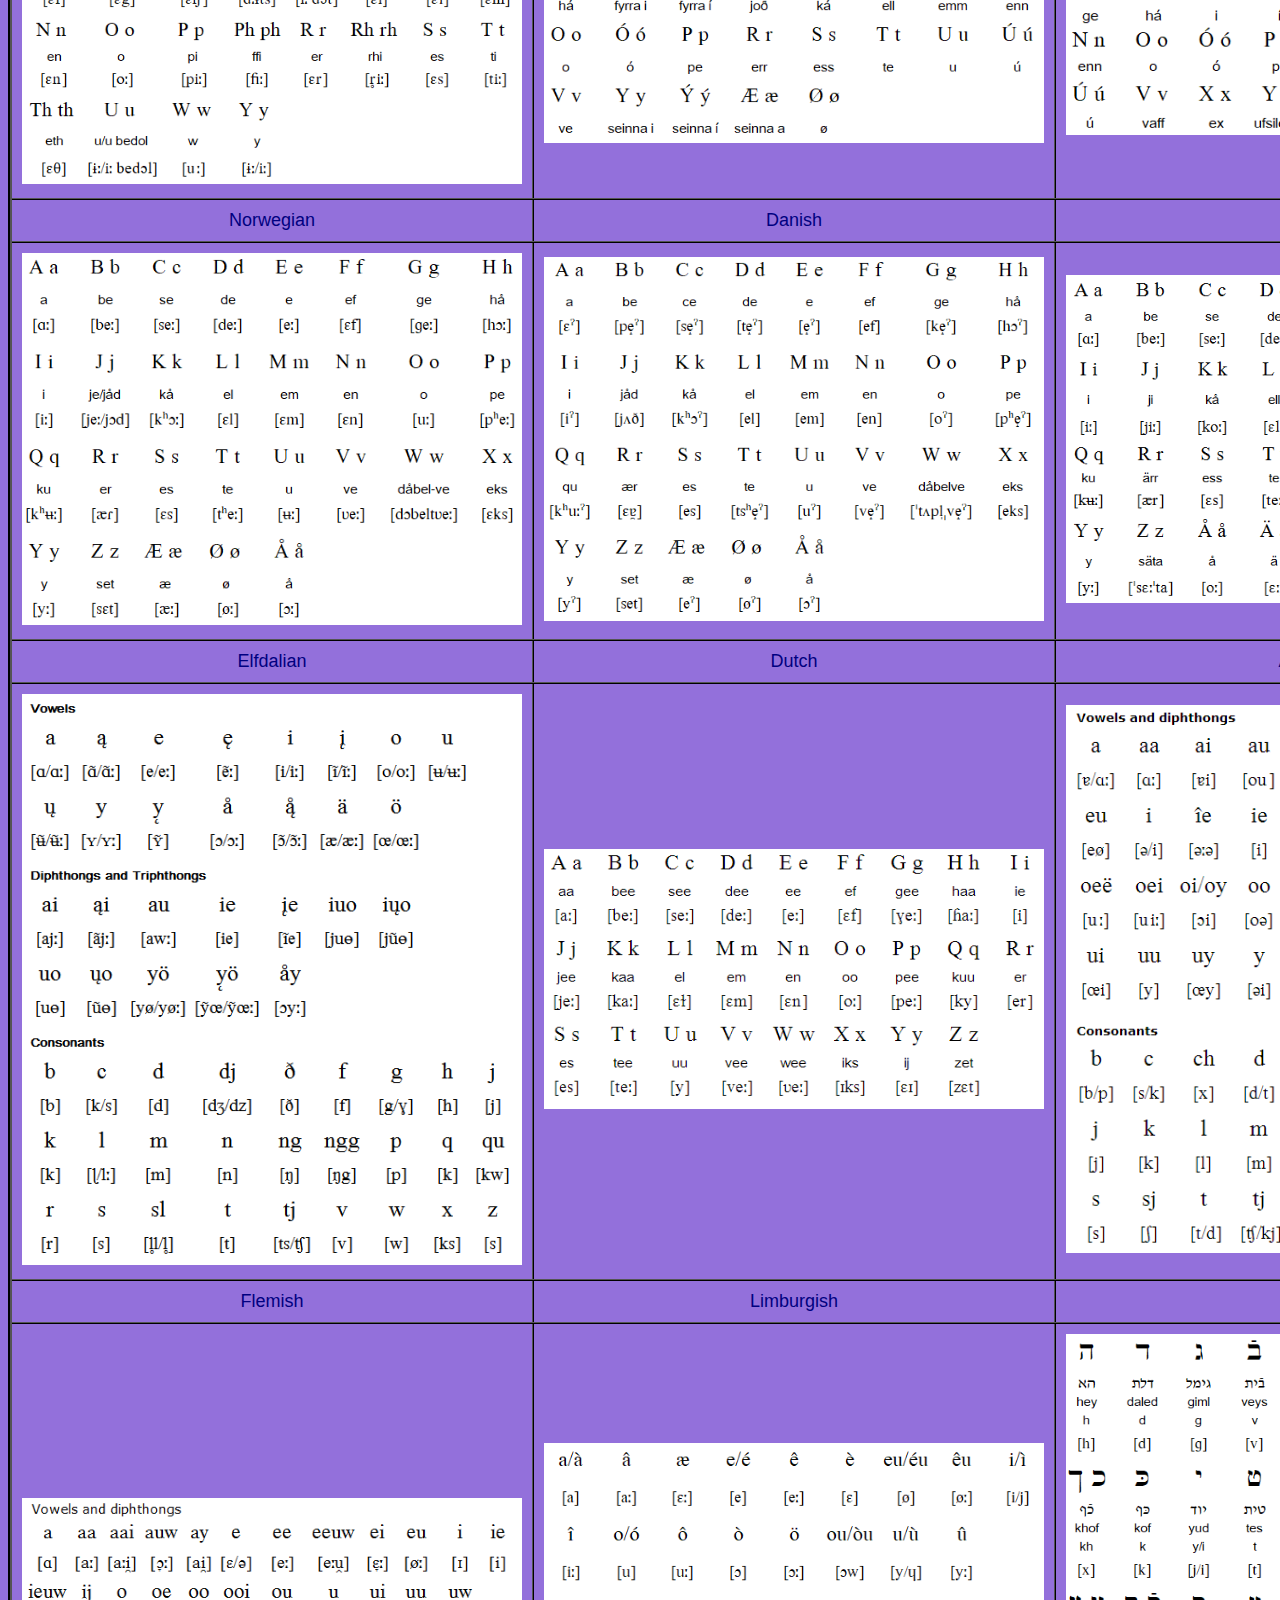
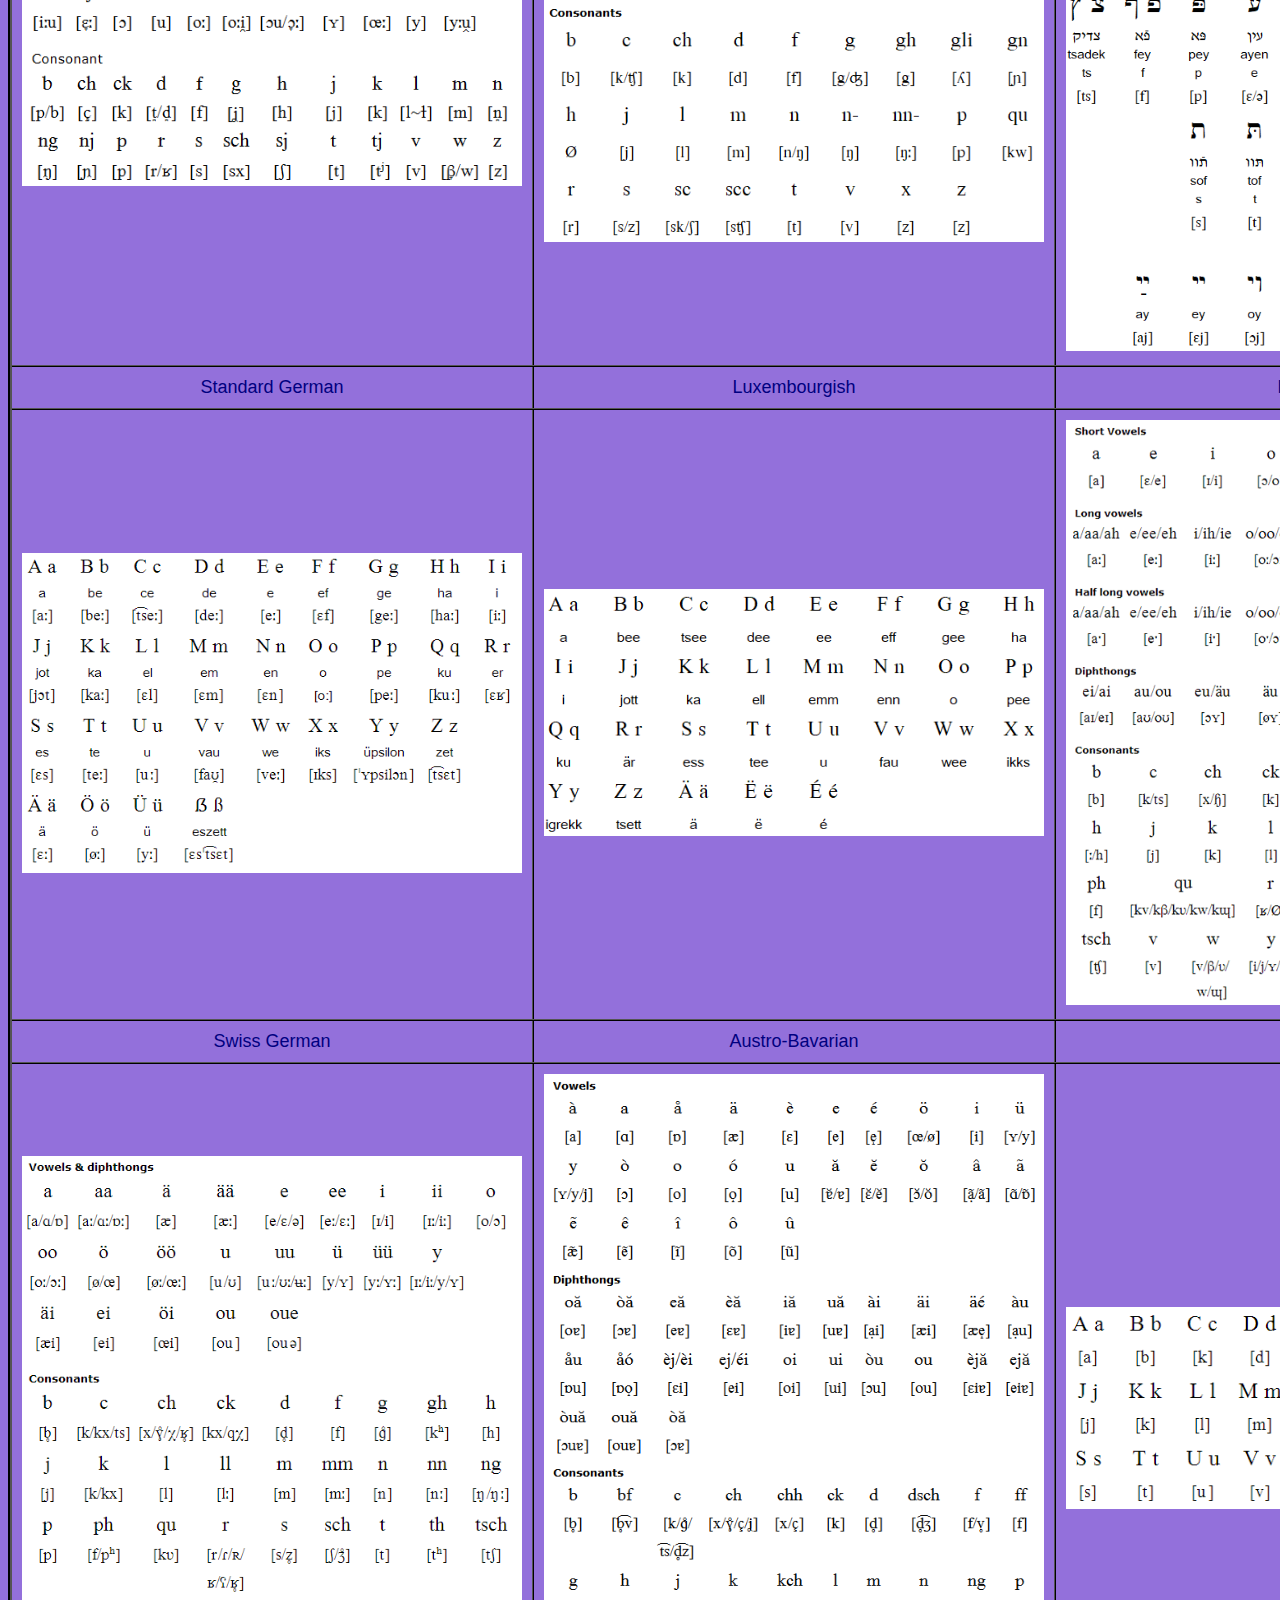
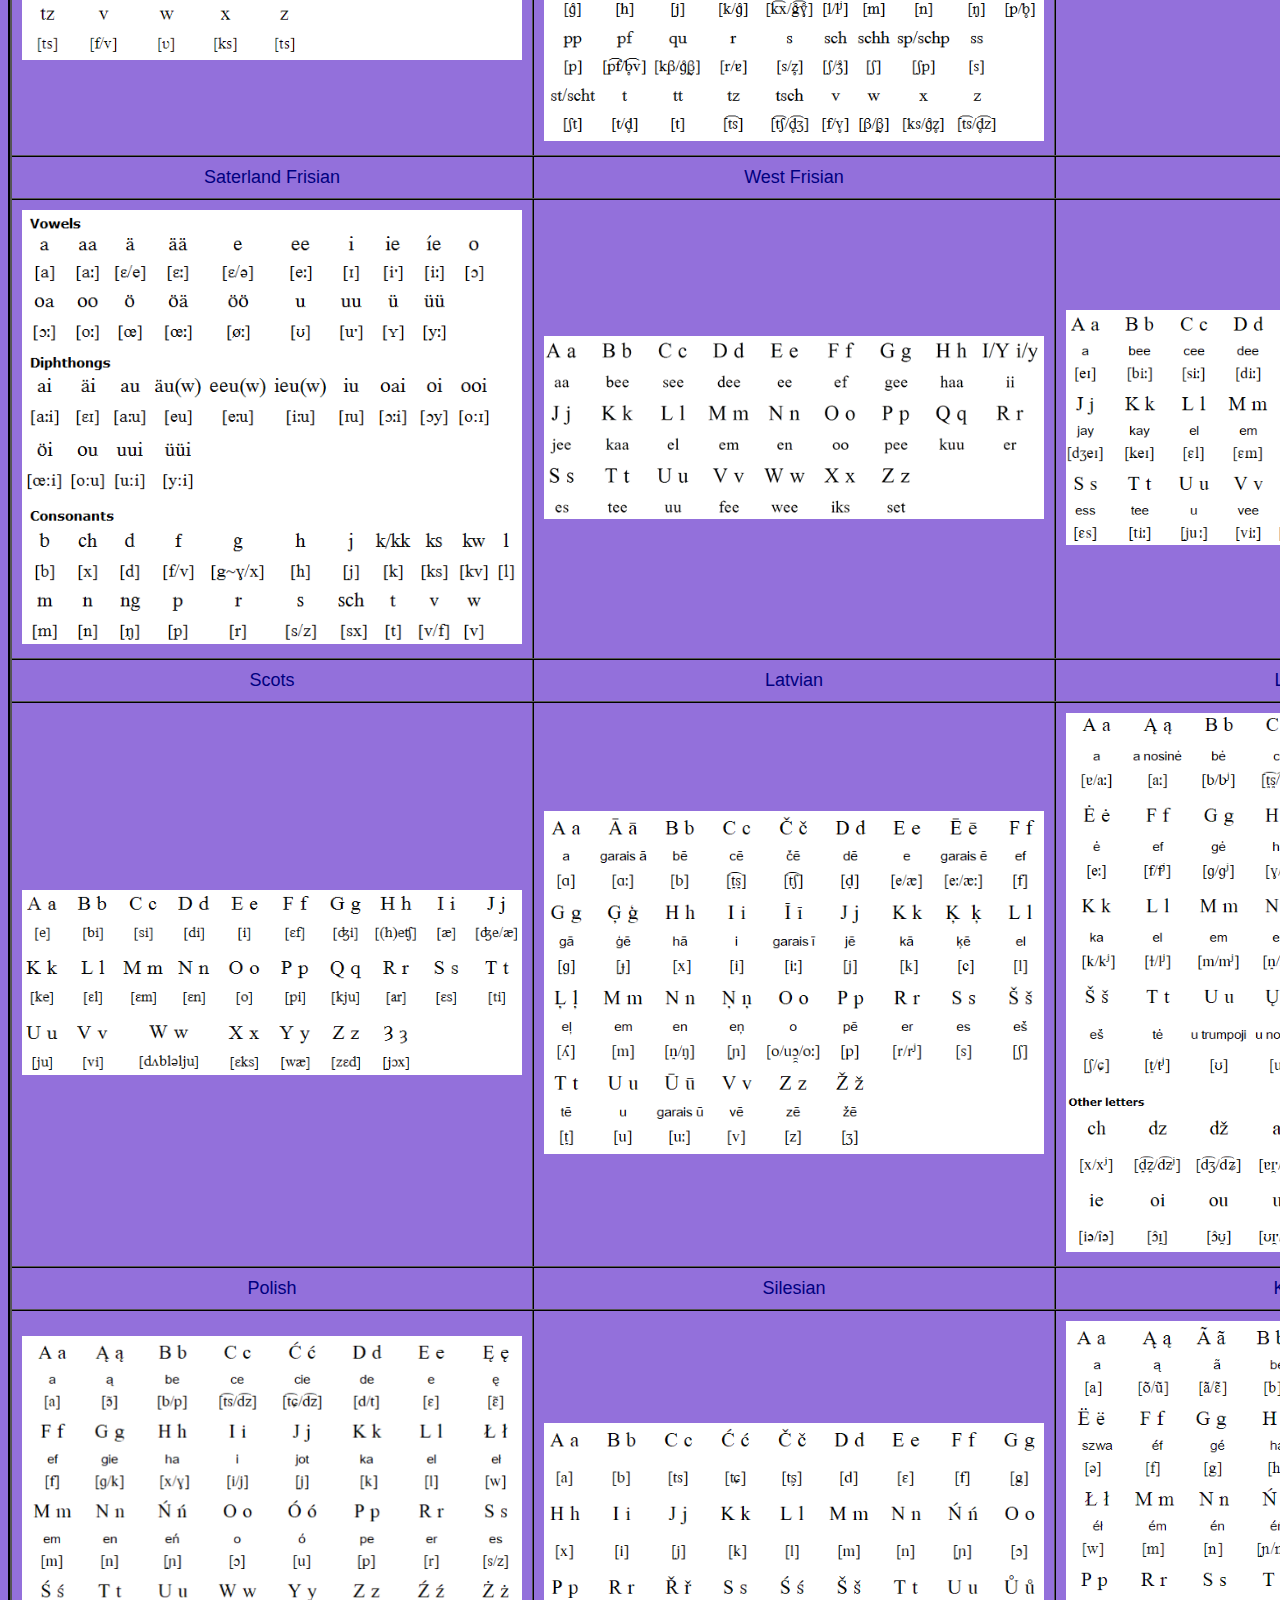
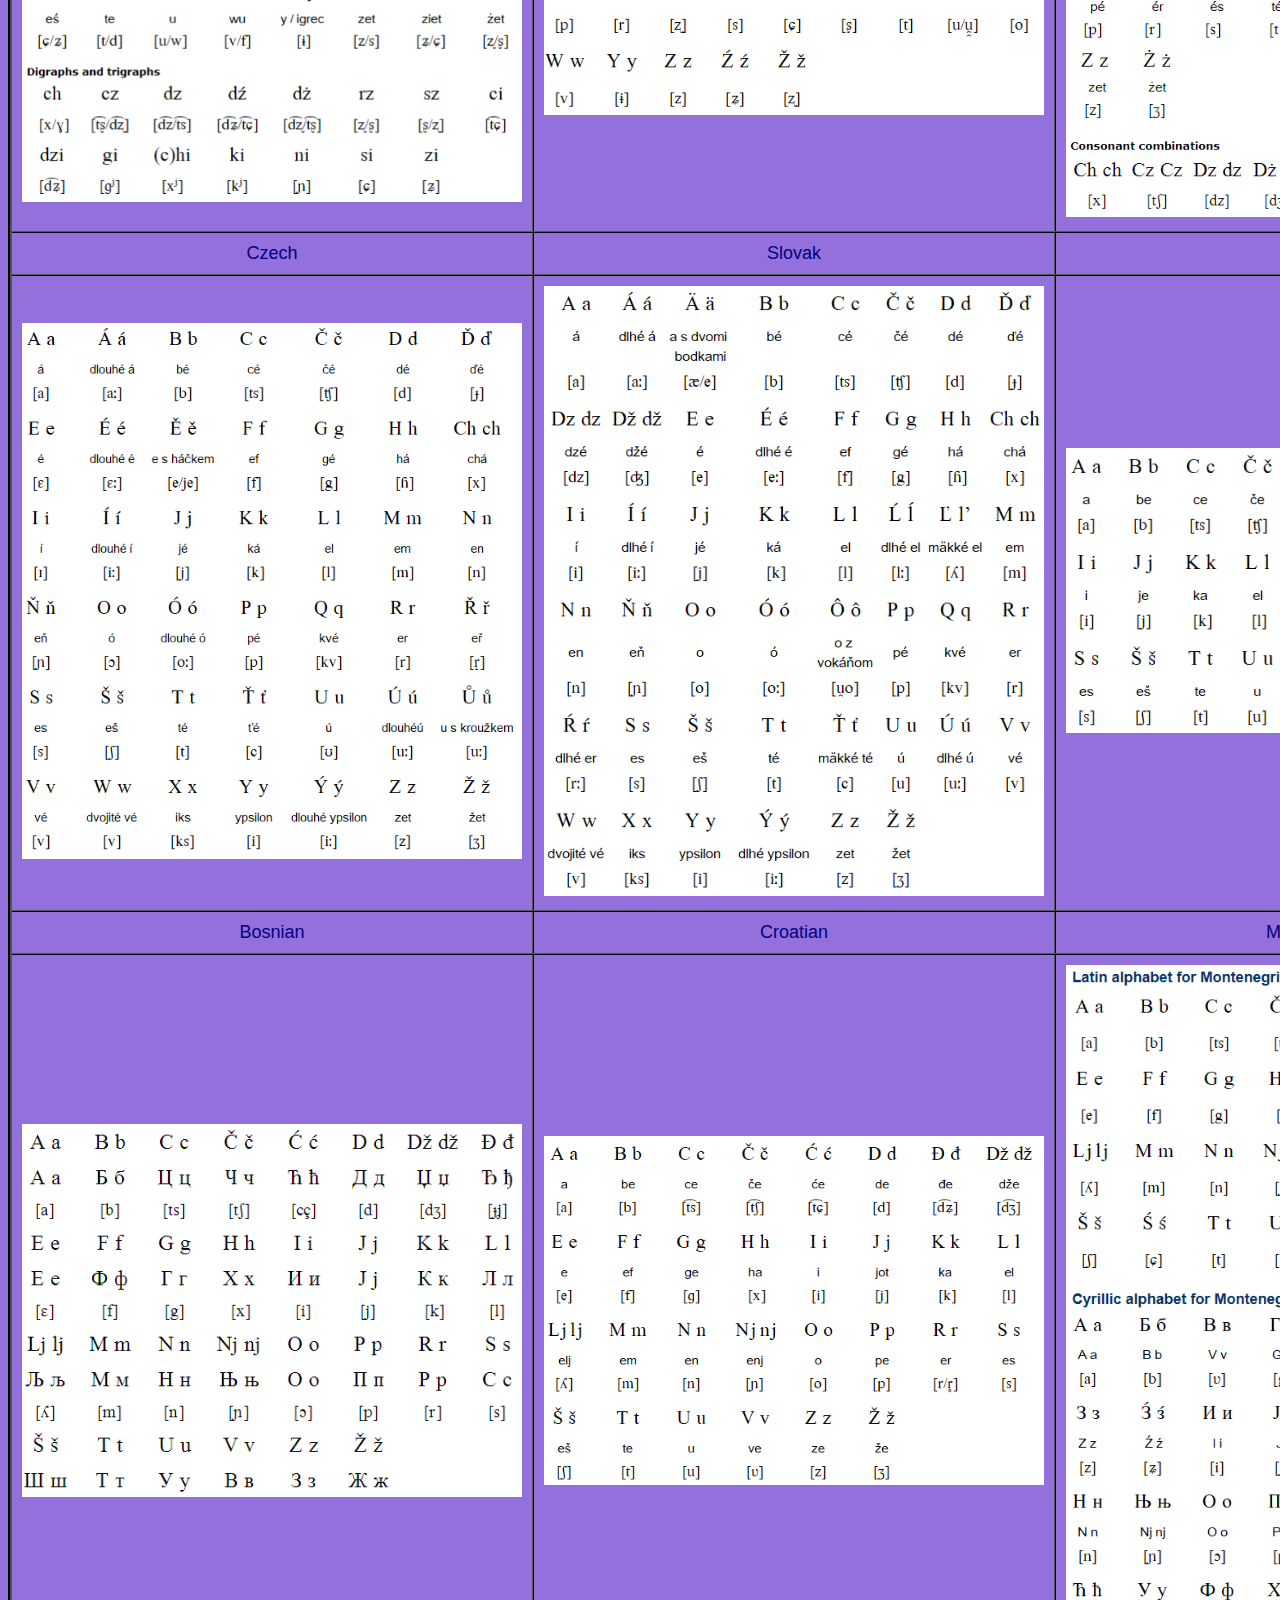
<file: homework_2/updates/alphabets.html>
<!DOCTYPE html>

<html lang="en">

    <head>
        <meta charset="UTF-8">
        <title>Alphabets/Pronunciations</title>
    </head>

    <body id="top3" style="background-color:mediumpurple; color:navy; font-family: 'Lucida Sans', 'Lucida Sans Regular', 'Lucida Grande', 'Lucida Sans Unicode', Geneva, Verdana, sans-serif; text-align: center;">
        <main>
            <nav>
                <pre style="font-size: 20px;"><a href="../homework_2.html" style="text-decoration: none; color: navy;">Home</a>               <a href="" style="text-decoration: none; color: navy;">Alphabets/Pronunciations</a>               <a href="about.html" style="text-decoration: none; color: navy;">About</a>               <a href="contact.html" style="text-decoration: none; color: navy;">Contact</a></pre>
            </nav>
            
            <br/>

            <h1 style="text-align: center;">Alphabets/Pronunciations</h1>
            <br/>

            <p style="font-size: 20px;">Below you can find the alphabets of all of the speaking European languages. For more information, click on the images.</p>
            <br/>

            <table border="1" cellpadding="10px" style="margin: auto; vertical-align: middle; border-collapse: collapse; border-color: black; border-width: 4px;">
                <tr>
                    <td id="tsakonian" style="font-size: 18px; text-align: center; border-width: 2px;">Tsakonian</td>
                    <td id="greek" style="font-size: 18px; text-align: center; border-width: 2px;">Greek</td>
                    <td id="churchLatin" style="font-size: 18px; text-align: center; border-width: 2px;">Church Latin</td>
                </tr>
                <tr>
                    <td style="border-width: 2px;"><span style="text-align: center;"><a href="https://en.wikipedia.org/wiki/Tsakonian_language" target="_blank" title="Go to Wikipedia"><img src="images/tsakonian-alphabet.png" alt="Tsakonian alphabet" width="500"/></a></span></td>
                    <td style="border-width: 2px;"><span style="text-align: center;"><a href="https://en.wikipedia.org/wiki/Greek_language" target="_blank" title="Go to Wikipedia"><img src="images/greek-alphabet.png" alt="Greek alphabet" width="500"/></a></span></td>
                    <td style="border-width: 2px;"><span style="text-align: center;"><a href="https://en.wikipedia.org/wiki/Ecclesiastical_Latin" target="_blank" title="Go to Wikipedia"><img src="images/church-latin-alphabet.png" alt="Church Latin alphabet" width="500"/></a></span></td>
                </tr>
                <tr>
                    <td id="sardinian" style="font-size: 18px; text-align: center; border-width: 2px;">Sardinian (Logudorese/Campidanese)</td>
                    <td id="aromanian" style="font-size: 18px; text-align: center; border-width: 2px;">Aromanian</td>
                    <td id="istroRomanian" style="font-size: 18px; text-align: center; border-width: 2px;">Istro-Romanian</td>
                </tr>
                <tr>
                    <td style="border-width: 2px;"><span style="text-align: center;"><a href="https://en.wikipedia.org/wiki/Sardinian_language" target="_blank" title="Go to Wikipedia"><img src="images/sardinian-alphabet.png" alt="Sardinian alphabet" width="500"/></a></span></td>
                    <td style="border-width: 2px;"><span style="text-align: center;"><a href="https://en.wikipedia.org/wiki/Aromanian" target="_blank" title="Go to Wikipedia"><img src="images/aromanian-alphabet.png" alt="Aromanian alphabet" width="500"/></a></span></td>
                    <td style="border-width: 2px;"><span style="text-align: center;"><a href="https://en.wikipedia.org/wiki/Istro-Romanian_language" target="_blank" title="Go to Wikipedia"><img src="images/istro-romanian-alphabet.png" alt="Istro-Romanian alphabet" width="500"/></a></span></td>
                </tr>
                <tr>
                    <td id="meglenoRomanian" style="font-size: 18px; text-align: center; border-width: 2px;">Megleno-Romanian</td>
                    <td id="romanian" style="font-size: 18px; text-align: center; border-width: 2px;">Romanian</td>
                    <td id="arpitan" style="font-size: 18px; text-align: center; border-width: 2px;">Arpitan</td>
                </tr>
                <tr>
                    <td style="border-width: 2px;"><span style="text-align: center;"><a href="https://en.wikipedia.org/wiki/Megleno-Romanian_language" target="_blank" title="Go to Wikipedia"><img src="images/megleno-romanian-alphabet.png" alt="Megleno-Romanian alphabet" width="500"/></a></span></td>
                    <td style="border-width: 2px;"><span style="text-align: center;"><a href="https://en.wikipedia.org/wiki/Romanian_language" target="_blank" title="Go to Wikipedia"><img src="images/romanian-alphabet.png" alt="Romanian alphabet" width="500"/></a></span></td>
                    <td style="border-width: 2px;"><span style="text-align: center;"><a href="https://en.wikipedia.org/wiki/Franco-Proven%C3%A7al" target="_blank" title="Go to Wikipedia"><img src="images/arpitan-alphabet.png" alt="Arpitan alphabet" width="500"/></a></span></td>
                </tr>
                <tr>
                    <td id="emilian" style="font-size: 18px; text-align: center; border-width: 2px;">Emilian</td>
                    <td id="ligurian" style="font-size: 18px; text-align: center; border-width: 2px;">Ligurian</td>
                    <td id="lombard" style="font-size: 18px; text-align: center; border-width: 2px;">Lombard</td>
                </tr>
                <tr>
                    <td style="border-width: 2px;"><span style="text-align: center;"><a href="https://en.wikipedia.org/wiki/Emilian_dialects" target="_blank" title="Go to Wikipedia"><img src="images/emilian-alphabet.png" alt="Emilian alphabet" width="500"/></a></span></td>
                    <td style="border-width: 2px;"><span style="text-align: center;"><a href="https://en.wikipedia.org/wiki/Ligurian_language" target="_blank" title="Go to Wikipedia"><img src="images/ligurian-alphabet.png" alt="Ligurian alphabet" width="500"/></a></span></td>
                    <td style="border-width: 2px;"><span style="text-align: center;"><a href="https://en.wikipedia.org/wiki/Lombard_language" target="_blank" title="Go to Wikipedia"><img src="images/lombard-alphabet.png" alt="Lombard alphabet" width="500"/></a></span></td>
                </tr>
                <tr>
                    <td id="piedmontese" style="font-size: 18px; text-align: center; border-width: 2px;">Piedmontese</td>
                    <td id="venetian" style="font-size: 18px; text-align: center; border-width: 2px;">Venetian</td>
                    <td id="french" style="font-size: 18px; text-align: center; border-width: 2px;">French</td>
                </tr>
                <tr>
                    <td style="border-width: 2px;"><span style="text-align: center;"><a href="https://en.wikipedia.org/wiki/Piedmontese_language" target="_blank" title="Go to Wikipedia"><img src="images/piedmontese-alphabet.png" alt="Piedmontese alphabet" width="500"/></a></span></td>
                    <td style="border-width: 2px;"><span style="text-align: center;"><a href="https://en.wikipedia.org/wiki/Venetian_language" target="_blank" title="Go to Wikipedia"><img src="images/venetian-alphabet.png" alt="Venetian alphabet" width="500"/></a></span></td>
                    <td style="border-width: 2px;"><span style="text-align: center;"><a href="https://en.wikipedia.org/wiki/French_language" target="_blank" title="Go to Wikipedia"><img src="images/french-alphabet.png" alt="French alphabet" width="500"/></a></span></td>
                </tr>
                <tr>
                    <td id="gallo" style="font-size: 18px; text-align: center; border-width: 2px;">Gallo</td>
                    <td id="norman" style="font-size: 18px; text-align: center; border-width: 2px;">Norman</td>
                    <td id="walloon" style="font-size: 18px; text-align: center; border-width: 2px;">Walloon</td>
                </tr>
                <tr>
                    <td style="border-width: 2px;"><span style="text-align: center;"><a href="https://en.wikipedia.org/wiki/Gallo_language" target="_blank" title="Go to Wikipedia"><img src="images/gallo-alphabet.png" alt="Gallo alphabet" width="500"/></a></span></td>
                    <td style="border-width: 2px;"><span style="text-align: center;"><a href="https://en.wikipedia.org/wiki/Norman_language" target="_blank" title="Go to Wikipedia"><img src="images/norman-alphabet.png" alt="Norman alphabet" width="500"/></a></span></td>
                    <td style="border-width: 2px;"><span style="text-align: center;"><a href="https://en.wikipedia.org/wiki/Walloon_language" target="_blank" title="Go to Wikipedia"><img src="images/walloon-alphabet.png" alt="Walloon alphabet" width="500"/></a></span></td>
                </tr>
                <tr>
                    <td id="catalan" style="font-size: 18px; text-align: center; border-width: 2px;">Catalan</td>
                    <td id="occitan" style="font-size: 18px; text-align: center; border-width: 2px;">Occitan</td>
                    <td id="friulian" style="font-size: 18px; text-align: center; border-width: 2px;">Friulian</td>
                </tr>
                <tr>
                    <td style="border-width: 2px;"><span style="text-align: center;"><a href="https://en.wikipedia.org/wiki/Catalan_language" target="_blank" title="Go to Wikipedia"><img src="images/catalan-alphabet.png" alt="Catalan alphabet" width="500"/></a></span></td>
                    <td style="border-width: 2px;"><span style="text-align: center;"><a href="https://en.wikipedia.org/wiki/Occitan_language" target="_blank" title="Go to Wikipedia"><img src="images/occitan-alphabet.png" alt="Occitan alphabet" width="500"/></a></span></td>
                    <td style="border-width: 2px;"><span style="text-align: center;"><a href="https://en.wikipedia.org/wiki/Friulian_language" target="_blank" title="Go to Wikipedia"><img src="images/friulian-alphabet.png" alt="Friulian alphabet" width="500"/></a></span></td>
                </tr>
                <tr>
                    <td id="ladin" style="font-size: 18px; text-align: center; border-width: 2px;">Ladin</td>
                    <td id="romansch" style="font-size: 18px; text-align: center; border-width: 2px;">Romansch</td>
                    <td id="aragonese" style="font-size: 18px; text-align: center; border-width: 2px;">Aragonese</td>
                </tr>
                <tr>
                    <td style="border-width: 2px;"><span style="text-align: center;"><a href="https://en.wikipedia.org/wiki/Ladin_language" target="_blank" title="Go to Wikipedia"><img src="images/ladin-alphabet.png" alt="Ladin alphabet" width="500"/></a></span></td>
                    <td style="border-width: 2px;"><span style="text-align: center;"><a href="https://en.wikipedia.org/wiki/Romansh_language" target="_blank" title="Go to Wikipedia"><img src="images/romansch-alphabet.png" alt="Romansch alphabet" width="500"/></a></span></td>
                    <td style="border-width: 2px;"><span style="text-align: center;"><a href="https://en.wikipedia.org/wiki/Aragonese_language" target="_blank" title="Go to Wikipedia"><img src="images/aragonese-alphabet.png" alt="Aragonese alphabet" width="500"/></a></span></td>
                </tr>
                <tr>
                    <td id="asturian" style="font-size: 18px; text-align: center; border-width: 2px;">Asturian</td>
                    <td id="extremaduran" style="font-size: 18px; text-align: center; border-width: 2px;">Extremaduran</td>
                    <td id="mirandese" style="font-size: 18px; text-align: center; border-width: 2px;">Mirandese</td>
                </tr>
                <tr>
                    <td style="border-width: 2px;"><span style="text-align: center;"><a href="https://en.wikipedia.org/wiki/Asturian_language" target="_blank" title="Go to Wikipedia"><img src="images/asturian-alphabet.png" alt="Asturian alphabet" width="500"/></a></span></td>
                    <td style="border-width: 2px;"><span style="text-align: center;"><a href="https://en.wikipedia.org/wiki/Extremaduran_language" target="_blank" title="Go to Wikipedia"><img src="images/extremaduran-alphabet.png" alt="Extremaduran alphabet" width="500"/></a></span></td>
                    <td style="border-width: 2px;"><span style="text-align: center;"><a href="https://en.wikipedia.org/wiki/Mirandese_language" target="_blank" title="Go to Wikipedia"><img src="images/mirandese-alphabet.png" alt="Mirandese alphabet" width="500"/></a></span></td>
                </tr>
                <tr>
                    <td id="fala" style="font-size: 18px; text-align: center; border-width: 2px;">Fala</td>
                    <td id="galician" style="font-size: 18px; text-align: center; border-width: 2px;">Galician</td>
                    <td id="portuguese" style="font-size: 18px; text-align: center; border-width: 2px;">Portuguese</td>
                </tr>
                <tr>
                    <td style="border-width: 2px;"><span style="text-align: center;"><a href="https://en.wikipedia.org/wiki/Fala_language" target="_blank" title="Go to Wikipedia"><img src="images/fala-alphabet.png" alt="Fala alphabet" width="500"/></a></span></td>
                    <td style="border-width: 2px;"><span style="text-align: center;"><a href="https://en.wikipedia.org/wiki/Galician_language" target="_blank" title="Go to Wikipedia"><img src="images/galician-alphabet.png" alt="Galician alphabet" width="500"/></a></span></td>
                    <td style="border-width: 2px;"><span style="text-align: center;"><a href="https://en.wikipedia.org/wiki/Portuguese_language" target="_blank" title="Go to Wikipedia"><img src="images/portuguese-alphabet.png" alt="Portuguese alphabet" width="500"/></a></span></td>
                </tr>
                <tr>
                    <td id="ladino" style="font-size: 18px; text-align: center; border-width: 2px;">Ladino</td>
                    <td id="spanish" style="font-size: 18px; text-align: center; border-width: 2px;">Spanish</td>
                    <td id="corsican" style="font-size: 18px; text-align: center; border-width: 2px;">Corsican</td>
                </tr>
                <tr>
                    <td style="border-width: 2px;"><span style="text-align: center;"><a href="https://en.wikipedia.org/wiki/Judaeo-Spanish" target="_blank" title="Go to Wikipedia"><img src="images/ladino-alphabet.png" alt="Ladino alphabet" width="500"/></a></span></td>
                    <td style="border-width: 2px;"><span style="text-align: center;"><a href="https://en.wikipedia.org/wiki/Spanish_language" target="_blank" title="Go to Wikipedia"><img src="images/spanish-alphabet.png" alt="Spanish alphabet" width="500"/></a></span></td>
                    <td style="border-width: 2px;"><span style="text-align: center;"><a href="https://en.wikipedia.org/wiki/Corsican_language" target="_blank" title="Go to Wikipedia"><img src="images/corsican-alphabet.png" alt="Corsican alphabet" width="500"/></a></span></td>
                </tr>
                <tr>
                    <td id="istriot" style="font-size: 18px; text-align: center; border-width: 2px;">Istriot</td>
                    <td id="italian" style="font-size: 18px; text-align: center; border-width: 2px;">Italian</td>
                    <td id="neapolitan" style="font-size: 18px; text-align: center; border-width: 2px;">Neapolitan</td>
                </tr>
                <tr>
                    <td style="border-width: 2px;"><span style="text-align: center;"><a href="https://en.wikipedia.org/wiki/Istriot_language" target="_blank" title="Go to Wikipedia"><img src="images/isriot-alphabet.png" alt="Istriot alphabet" width="500"/></a></span></td>
                    <td style="border-width: 2px;"><span style="text-align: center;"><a href="https://en.wikipedia.org/wiki/Italian_language" target="_blank" title="Go to Wikipedia"><img src="images/italian-alphabet.png" alt="Italian alphabet" width="500"/></a></span></td>
                    <td style="border-width: 2px;"><span style="text-align: center;"><a href="https://en.wikipedia.org/wiki/Neapolitan_language" target="_blank" title="Go to Wikipedia"><img src="images/neapolitan-alphabet.png" alt="Neapolitan alphabet" width="500"/></a></span></td>
                </tr>
                <tr>
                    <td id="sicilian" style="font-size: 18px; text-align: center; border-width: 2px;">Sicilian</td>
                    <td id="irishGaelic" style="font-size: 18px; text-align: center; border-width: 2px;">Irish Gaelic</td>
                    <td id="manx" style="font-size: 18px; text-align: center; border-width: 2px;">Revived Manx</td>
                </tr>
                <tr>
                    <td style="border-width: 2px;"><span style="text-align: center;"><a href="https://en.wikipedia.org/wiki/Sicilian_language" target="_blank" title="Go to Wikipedia"><img src="images/sicilian-alphabet.png" alt="Sicilian alphabet" width="500"/></a></span></td>
                    <td style="border-width: 2px;"><span style="text-align: center;"><a href="https://en.wikipedia.org/wiki/Irish_language" target="_blank" title="Go to Wikipedia"><img src="images/irish-gaelic-alphabet.png" alt="Irish Gaelic alphabet" width="500"/></a></span></td>
                    <td style="border-width: 2px;"><span style="text-align: center;"><a href="https://en.wikipedia.org/wiki/Manx_language" target="_blank" title="Go to Wikipedia"><img src="images/revived-manx-alphabet.png" alt="Manx alphabet" width="500"/></a></span></td>
                </tr>
                <tr>
                    <td id="scotsGaelic" style="font-size: 18px; text-align: center; border-width: 2px;">Scots Gaelic</td>
                    <td id="breton" style="font-size: 18px; text-align: center; border-width: 2px;">Breton</td>
                    <td id="cornish" style="font-size: 18px; text-align: center; border-width: 2px;">Revived Cornish</td>
                </tr>
                <tr>
                    <td style="border-width: 2px;"><span style="text-align: center;"><a href="https://en.wikipedia.org/wiki/Scottish_Gaelic" target="_blank" title="Go to Wikipedia"><img src="images/scots-gaelic-alphabet.png" alt="Scots Gaelic alphabet" width="500"/></a></span></td>
                    <td style="border-width: 2px;"><span style="text-align: center;"><a href="https://en.wikipedia.org/wiki/Breton_language" target="_blank" title="Go to Wikipedia"><img src="images/breton-alphabet.png" alt="Breton alphabet" width="500"/></a></span></td>
                    <td style="border-width: 2px;"><span style="text-align: center;"><a href="https://en.wikipedia.org/wiki/Cornish_language" target="_blank" title="Go to Wikipedia"><img src="images/revived-cornish-alphabet.png" alt="Cornish alphabet" width="500"/></a></span></td>
                </tr>
                <tr>
                    <td id="welsh" style="font-size: 18px; text-align: center; border-width: 2px;">Welsh</td>
                    <td id="faroese" style="font-size: 18px; text-align: center; border-width: 2px;">Faroese</td>
                    <td id="icelandic" style="font-size: 18px; text-align: center; border-width: 2px;">Icelandic</td>
                </tr>
                <tr>
                    <td style="border-width: 2px;"><span style="text-align: center;"><a href="https://en.wikipedia.org/wiki/Welsh_language" target="_blank" title="Go to Wikipedia"><img src="images/welsh-alphabet.png" alt="Welsh alphabet" width="500"/></a></span></td>
                    <td style="border-width: 2px;"><span style="text-align: center;"><a href="https://en.wikipedia.org/wiki/Faroese_language" target="_blank" title="Go to Wikipedia"><img src="images/faroese-alphabet.png" alt="Faroese alphabet" width="500"/></a></span></td>
                    <td style="border-width: 2px;"><span style="text-align: center;"><a href="https://en.wikipedia.org/wiki/Icelandic_language" target="_blank" title="Go to Wikipedia"><img src="images/icelandic-alphabet.png" alt="Icelandic alphabet" width="500"/></a></span></td>
                </tr>
                <tr>
                    <td id="norwegian" style="font-size: 18px; text-align: center; border-width: 2px;">Norwegian</td>
                    <td id="danish" style="font-size: 18px; text-align: center; border-width: 2px;">Danish</td>
                    <td id="swedish" style="font-size: 18px; text-align: center; border-width: 2px;">Swedish</td>
                </tr>
                <tr>
                    <td style="border-width: 2px;"><span style="text-align: center;"><a href="https://en.wikipedia.org/wiki/Norwegian_language" target="_blank" title="Go to Wikipedia"><img src="images/norwegian-alphabet.png" alt="Norwegian alphabet" width="500"/></a></span></td>
                    <td style="border-width: 2px;"><span style="text-align: center;"><a href="https://en.wikipedia.org/wiki/Danish_language" target="_blank" title="Go to Wikipedia"><img src="images/danish-alphabet.png" alt="Danish alphabet" width="500"/></a></span></td>
                    <td style="border-width: 2px;"><span style="text-align: center;"><a href="https://en.wikipedia.org/wiki/Swedish_language" target="_blank" title="Go to Wikipedia"><img src="images/swedish-alphabet.png" alt="Swedish alphabet" width="500"/></a></span></td>
                </tr>
                <tr>
                    <td id="elfdalian" style="font-size: 18px; text-align: center; border-width: 2px;">Elfdalian</td>
                    <td id="dutch" style="font-size: 18px; text-align: center; border-width: 2px;">Dutch</td>
                    <td id="afrikaans" style="font-size: 18px; text-align: center; border-width: 2px;">Afrikaans</td>
                </tr>
                <tr>
                    <td style="border-width: 2px;"><span style="text-align: center;"><a href="https://en.wikipedia.org/wiki/Elfdalian" target="_blank" title="Go to Wikipedia"><img src="images/elfdalian-alphabet.png" alt="Elfdalian alphabet" width="500"/></a></span></td>
                    <td style="border-width: 2px;"><span style="text-align: center;"><a href="https://en.wikipedia.org/wiki/Dutch_language" target="_blank" title="Go to Wikipedia"><img src="images/dutch-alphabet.png" alt="Dutch alphabet" width="500"/></a></span></td>
                    <td style="border-width: 2px;"><span style="text-align: center;"><a href="https://en.wikipedia.org/wiki/Afrikaans" target="_blank" title="Go to Wikipedia"><img src="images/afrikaans-alphabet.png" alt="Afrikaans alphabet" width="500"/></a></span></td>
                </tr>
                <tr>
                    <td id="flemish" style="font-size: 18px; text-align: center; border-width: 2px;">Flemish</td>
                    <td id="limburgish" style="font-size: 18px; text-align: center; border-width: 2px;">Limburgish</td>
                    <td id="yiddish" style="font-size: 18px; text-align: center; border-width: 2px;">Yiddish</td>
                </tr>
                <tr>
                    <td style="border-width: 2px;"><span style="text-align: center;"><a href="https://en.wikipedia.org/wiki/Flemish_dialects" target="_blank" title="Go to Wikipedia"><img src="images/flemish-alphabet.png" alt="Flemish alphabet" width="500"/></a></span></td>
                    <td style="border-width: 2px;"><span style="text-align: center;"><a href="https://en.wikipedia.org/wiki/Limburgish" target="_blank" title="Go to Wikipedia"><img src="images/ligurian-alphabet.png" alt="Limburgish alphabet" width="500"/></a></span></td>
                    <td style="border-width: 2px;"><span style="text-align: center;"><a href="https://en.wikipedia.org/wiki/Yiddish" target="_blank" title="Go to Wikipedia"><img src="images/yiddish-alphabet.png" alt="Yiddish alphabet" width="500"/></a></span></td>
                </tr>
                <tr>
                    <td id="standardGerman" style="font-size: 18px; text-align: center; border-width: 2px;">Standard German</td>
                    <td id="luxembourgish" style="font-size: 18px; text-align: center; border-width: 2px;">Luxembourgish</td>
                    <td id="ripurian" style="font-size: 18px; text-align: center; border-width: 2px;">Ripuarian</td>
                </tr>
                <tr>
                    <td style="border-width: 2px;"><span style="text-align: center;"><a href="https://en.wikipedia.org/wiki/Standard_German" target="_blank" title="Go to Wikipedia"><img src="images/standard-german-alphabet.png" alt="Standard German alphabet" width="500"/></a></span></td>
                    <td style="border-width: 2px;"><span style="text-align: center;"><a href="https://en.wikipedia.org/wiki/Luxembourgish" target="_blank" title="Go to Wikipedia"><img src="images/luxembourgish-alphabet.png" alt="Luxembourgish alphabet" width="500"/></a></span></td>
                    <td style="border-width: 2px;"><span style="text-align: center;"><a href="https://en.wikipedia.org/wiki/Ripuarian_language" target="_blank" title="Go to Wikipedia"><img src="images/ripurian-alphabet.png" alt="Ripuarian alphabet" width="500"/></a></span></td>
                </tr>
                <tr>
                    <td id="swissGerman" style="font-size: 18px; text-align: center; border-width: 2px;">Swiss German</td>
                    <td id="austroBavarian" style="font-size: 18px; text-align: center; border-width: 2px;">Austro-Bavarian</td>
                    <td id="cimbrian" style="font-size: 18px; text-align: center; border-width: 2px;">Cimbrian</td>
                </tr>
                <tr>
                    <td style="border-width: 2px;"><span style="text-align: center;"><a href="https://en.wikipedia.org/wiki/Swiss_German" target="_blank" title="Go to Wikipedia"><img src="images/swiss-german-alphabet.png" alt="Swiss German alphabet" width="500"/></a></span></td>
                    <td style="border-width: 2px;"><span style="text-align: center;"><a href="https://en.wikipedia.org/wiki/Bavarian_language" target="_blank" title="Go to Wikipedia"><img src="images/austro-bavarian-alphabet.png" alt="Austro-Bavarian alphabet" width="500"/></a></span></td>
                    <td style="border-width: 2px;"><span style="text-align: center;"><a href="https://en.wikipedia.org/wiki/Cimbrian_language" target="_blank" title="Go to Wikipedia"><img src="images/cimbrian-alphabet.png" alt="Cimbrian alphabet" width="500"/></a></span></td>
                </tr>
                <tr>
                    <td id="saterlandFrisian" style="font-size: 18px; text-align: center; border-width: 2px;">Saterland Frisian</td>
                    <td id="westFrisian" style="font-size: 18px; text-align: center; border-width: 2px;">West Frisian</td>
                    <td id="english" style="font-size: 18px; text-align: center; border-width: 2px;">English</td>
                </tr>
                <tr>
                    <td style="border-width: 2px;"><span style="text-align: center;"><a href="https://en.wikipedia.org/wiki/Saterland_Frisian_language" target="_blank" title="Go to Wikipedia"><img src="images/saterland-frisian-alphabet.png" alt="Saterland Frisian alphabet" width="500"/></a></span></td>
                    <td style="border-width: 2px;"><span style="text-align: center;"><a href="https://en.wikipedia.org/wiki/West_Frisian_language" target="_blank" title="Go to Wikipedia"><img src="images/west-frisian-alphabet.png" alt="West Frisian alphabet" width="500"/></a></span></td>
                    <td style="border-width: 2px;"><span style="text-align: center;"><a href="https://en.wikipedia.org/wiki/English_language" target="_blank" title="Go to Wikipedia"><img src="images/english-alphabet.png" alt="English alphabet" width="500"/></a></span></td>
                </tr>
                <tr>
                    <td id="scots" style="font-size: 18px; text-align: center; border-width: 2px;">Scots</td>
                    <td id="latvian" style="font-size: 18px; text-align: center; border-width: 2px;">Latvian</td>
                    <td id="lithuanian" style="font-size: 18px; text-align: center; border-width: 2px;">Lithuanian</td>
                </tr>
                <tr>
                    <td style="border-width: 2px;"><span style="text-align: center;"><a href="https://en.wikipedia.org/wiki/Scots_language" target="_blank" title="Go to Wikipedia"><img src="images/scots-alphabet.png" alt="Scots alphabet" width="500"/></a></span></td>
                    <td style="border-width: 2px;"><span style="text-align: center;"><a href="https://en.wikipedia.org/wiki/Latvian_language" target="_blank" title="Go to Wikipedia"><img src="images/latvian-alphabet.png" alt="Latvian alphabet" width="500"/></a></span></td>
                    <td style="border-width: 2px;"><span style="text-align: center;"><a href="https://en.wikipedia.org/wiki/Lithuanian_language" target="_blank" title="Go to Wikipedia"><img src="images/lithuanian-alphabet.png" alt="Lithuanian alphabet" width="500"/></a></span></td>
                </tr>
                <tr>
                    <td id="polish" style="font-size: 18px; text-align: center; border-width: 2px;">Polish</td>
                    <td id="silesian" style="font-size: 18px; text-align: center; border-width: 2px;">Silesian</td>
                    <td id="kashubian" style="font-size: 18px; text-align: center; border-width: 2px;">Kashubian</td>
                </tr>
                <tr>
                    <td style="border-width: 2px;"><span style="text-align: center;"><a href="https://en.wikipedia.org/wiki/Polish_language" target="_blank" title="Go to Wikipedia"><img src="images/polish-alphabet.png" alt="Polish alphabet" width="500"/></a></span></td>
                    <td style="border-width: 2px;"><span style="text-align: center;"><a href="https://en.wikipedia.org/wiki/Silesian_language" target="_blank" title="Go to Wikipedia"><img src="images/silesian-alphabet.png" alt="Silesian alphabet" width="500"/></a></span></td>
                    <td style="border-width: 2px;"><span style="text-align: center;"><a href="https://en.wikipedia.org/wiki/Kashubian_language" target="_blank" title="Go to Wikipedia"><img src="images/kashubian-alphabet.png" alt="Kashubian alphabet" width="500"/></a></span></td>
                </tr>
                <tr>
                    <td id="czech" style="font-size: 18px; text-align: center; border-width: 2px;">Czech</td>
                    <td id="slovak" style="font-size: 18px; text-align: center; border-width: 2px;">Slovak</td>
                    <td id="slovene" style="font-size: 18px; text-align: center; border-width: 2px;">Slovene</td>
                </tr>
                <tr>
                    <td style="border-width: 2px;"><span style="text-align: center;"><a href="https://en.wikipedia.org/wiki/Czech_language" target="_blank" title="Go to Wikipedia"><img src="images/czech-alphabet.png" alt="Czech alphabet" width="500"/></a></span></td>
                    <td style="border-width: 2px;"><span style="text-align: center;"><a href="https://en.wikipedia.org/wiki/Slovak_language" target="_blank" title="Go to Wikipedia"><img src="images/slovak-alphabet.png" alt="Slovak alphabet" width="500"/></a></span></td>
                    <td style="border-width: 2px;"><span style="text-align: center;"><a href="https://en.wikipedia.org/wiki/Slovene_language" target="_blank" title="Go to Wikipedia"><img src="images/slovene-alphabet.png" alt="Slovene alphabet" width="500"/></a></span></td>
                </tr>
                <tr>
                    <td id="bosnian" style="font-size: 18px; text-align: center; border-width: 2px;">Bosnian</td>
                    <td id="croatian" style="font-size: 18px; text-align: center; border-width: 2px;">Croatian</td>
                    <td id="montenegrin" style="font-size: 18px; text-align: center; border-width: 2px;">Montenegrin</td>
                </tr>
                <tr>
                    <td style="border-width: 2px;"><span style="text-align: center;"><a href="https://en.wikipedia.org/wiki/Bosnian_language" target="_blank" title="Go to Wikipedia"><img src="images/bosnian-alphabet.png" alt="Bosnian alphabet" width="500"/></a></span></td>
                    <td style="border-width: 2px;"><span style="text-align: center;"><a href="https://en.wikipedia.org/wiki/Croatian_language" target="_blank" title="Go to Wikipedia"><img src="images/croatian-alphabet.png" alt="Croatian alphabet" width="500"/></a></span></td>
                    <td style="border-width: 2px;"><span style="text-align: center;"><a href="https://en.wikipedia.org/wiki/Montenegrin_language" target="_blank" title="Go to Wikipedia"><img src="images/montenegrin-alphabet.png" alt="Montenegrin alphabet" width="500"/></a></span></td>
                </tr>
                <tr>
                    <td id="bulgarian" style="font-size: 18px; text-align: center; border-width: 2px;">Bulgarian</td>
                    <td id="churchSlavonic" style="font-size: 18px; text-align: center; border-width: 2px;">Church Slavonic</td>
                    <td id="macedonian" style="font-size: 18px; text-align: center; border-width: 2px;">Macedonian</td>
                </tr>
                <tr>
                    <td style="border-width: 2px;"><span style="text-align: center;"><a href="https://en.wikipedia.org/wiki/Bulgarian_language" target="_blank" title="Go to Wikipedia"><img src="images/bulgarian-alphabet.png" alt="Bulgarian alphabet" width="500"/></a></span></td>
                    <td style="border-width: 2px;"><span style="text-align: center;"><a href="https://en.wikipedia.org/wiki/Church_Slavonic" target="_blank" title="Go to Wikipedia"><img src="images/church-slavonic-alphabet.png" alt="Church Slavonic alphabet" width="500"/></a></span></td>
                    <td style="border-width: 2px;"><span style="text-align: center;"><a href="https://en.wikipedia.org/wiki/Macedonian_language" target="_blank" title="Go to Wikipedia"><img src="images/macedonian-alphabet.png" alt="Macedonian alphabet" width="500"/></a></span></td>
                    
                </tr>
                <tr>
                    <td id="russian" style="font-size: 18px; text-align: center; border-width: 2px;">Russian</td>
                    <td id="belarusian" style="font-size: 18px; text-align: center; border-width: 2px;">Belarusian</td>
                    <td id="rusyn" style="font-size: 18px; text-align: center; border-width: 2px;">Rusyn</td>
                </tr>
                <tr>
                    <td style="border-width: 2px;"><span style="text-align: center;"><a href="https://en.wikipedia.org/wiki/Russian_language" target="_blank" title="Go to Wikipedia"><img src="images/russian-alphabet.png" alt="Russian alphabet" width="500"/></a></span></td>
                    <td style="border-width: 2px;"><span style="text-align: center;"><a href="https://en.wikipedia.org/wiki/Belarusian_language" target="_blank" title="Go to Wikipedia"><img src="images/belarusian-alphabet.png" alt="Belarusian alphabet" width="500"/></a></span></td>
                    <td style="border-width: 2px;"><span style="text-align: center;"><a href="https://en.wikipedia.org/wiki/Rusyn_language" target="_blank" title="Go to Wikipedia"><img src="images/rusyn-alphabet.png" alt="Rusyn alphabet" width="500"/></a></span></td>
                </tr>
                <tr>
                    <td id="ukranian" style="font-size: 18px; text-align: center; border-width: 2px;">Ukranian</td>
                    <td id="albanian" style="font-size: 18px; text-align: center; border-width: 2px;">Albanian</td>
                </tr>
                <tr>
                    <td style="border-width: 2px;"><span style="text-align: center;"><a href="https://en.wikipedia.org/wiki/Ukrainian_language" target="_blank" title="Go to Wikipedia"><img src="images/ukranian-alphabet.png" alt="Ukranian alphabet" width="500"/></a></span></td>
                    <td style="border-width: 2px;"><span style="text-align: center;"><a href="https://en.wikipedia.org/wiki/Albanian_language" target="_blank" title="Go to Wikipedia"><img src="images/albanian-alphabet.png" alt="Albanian alphabet" width="500"/></a></span></td>
            </table>
        </main>

        <footer>
            <p><a href="#top3" title="Go to the top of the page" style="text-decoration: none; color: navy; text-align: center;">Go to the top &#8593;</a></p>
        </footer>
        
    </body>
</html>
</file>
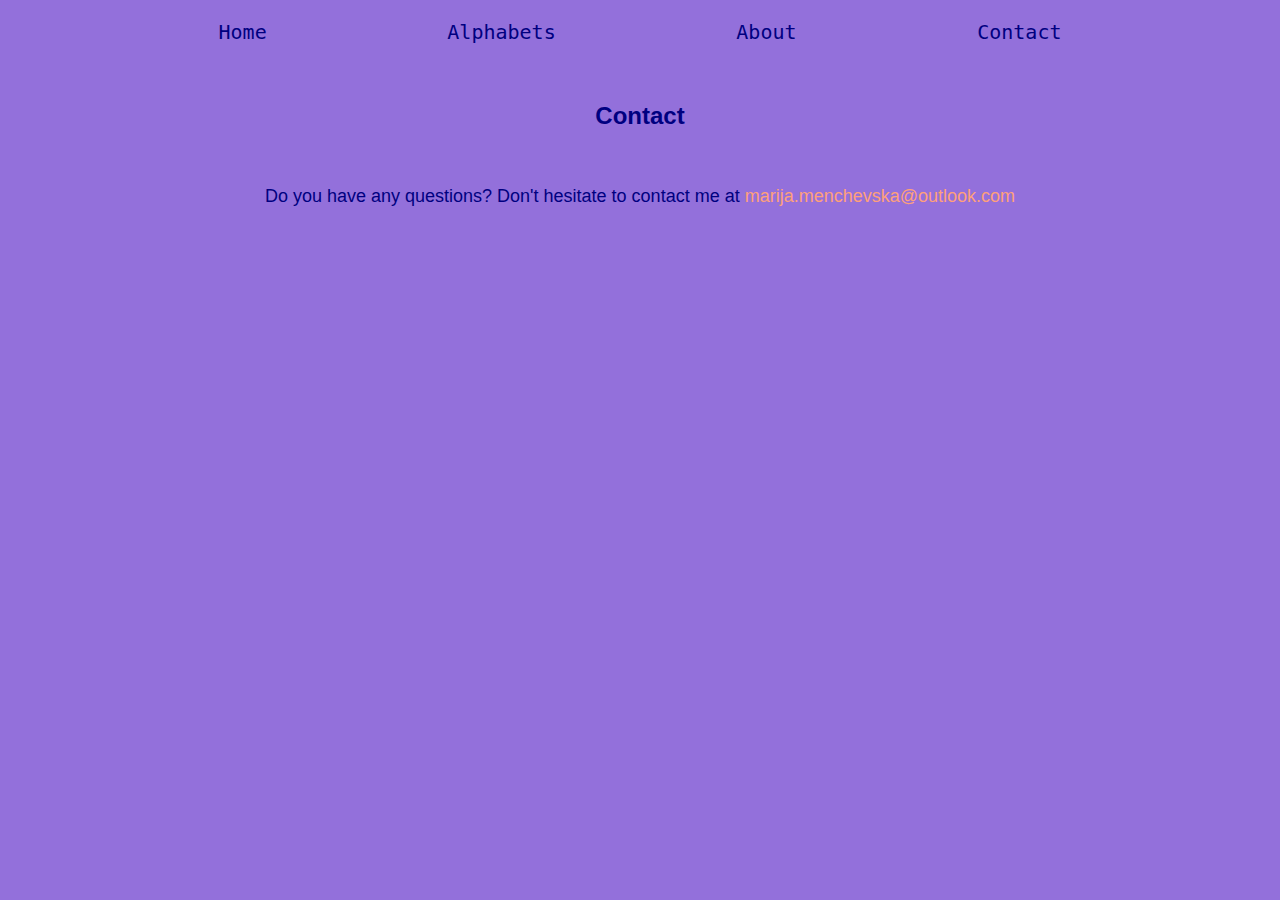
<file: homework_2/updates/contact.html>
<!DOCTYPE html>

<html lang="en">

    <head>
        <meta charset="UTF-8">
        <title>Contact</title>
    </head>

    <body style="background-color:mediumpurple; color:navy; font-family: 'Lucida Sans', 'Lucida Sans Regular', 'Lucida Grande', 'Lucida Sans Unicode', Geneva, Verdana, sans-serif;">

        <pre style="font-size: 20px; text-align: center;"><a href="../homework_2.html" style="text-decoration: none; color: navy;">Home</a>               <a href="alphabets.html" style="text-decoration: none; color: navy;">Alphabets</a>               <a href="about.html"style="text-decoration: none; color: navy;">About</a>               <a href="" style="text-decoration: none; color: navy;">Contact</a></pre>

        <br/>

        <h2 style="text-align: center;">Contact</h2>

        <br/>

        <p style="font-size: 18px; text-align: center;">Do you have any questions? Don't hesitate to contact me at <a href="mailto: marija.menchevska@outlook.com" style="text-decoration:none; color: lightsalmon;">marija.menchevska@outlook.com</a></p>
    </body>
</html>
</file>
<file: homework_5.1/style5.css>
.paragraph {
    text-align: center;
    font-size: 20px;
}

* {
    font-family: 'Vina Sans', sans-serif;
}

:not(html, head, body, p, #forest-ext-shadow-host, grammarly-desktop-integration, .bonus-container, .bonus-top-left, .bonus-top-right1, .bonus-bottom-left1, .bonus-middle, .bonus-up, .bonus-right1, .bonus-down, .bonus-bottom-left2, .bonus-bottom-right, .bonus-left2, .bonus-right2, :hover) {
    border: 5px solid black;
}

.bonus-container {
    margin: auto;
    box-sizing: border-box;
    position: relative;
    padding: 0;
    box-shadow: 0 0 10px 1px rgb(226, 224, 224);
}

.containers {
    box-sizing: inherit;
}

.display-table {
    display: table;
    box-sizing: inherit;
 }
 
 .display-table:hover > span {
    display: table-cell;
 }

 span {
    display: none;
    text-align: center;
    vertical-align: middle;
 }

 .bonus-top-left {
    position: absolute;
    top: 0;
    left: 0;
    display: flex;
    border: none;
}

#bonus-rectangle1 {
    width: 27%;
    border-top: none;
    border-left: none;
    background-color: rgb(229, 238, 235);
}

#bonus-rectangle1:hover {
    background-color: rgb(175, 240, 218);
}

#bonus-rectangle2 {
    width: 40.6%;
    border-top: none;
    background-color: rgb(242, 231, 213);
}

#bonus-rectangle2:hover {
    background-color: rgb(238, 209, 162);
}

#bonus-rectangle3 {
    width: 32.4%;
    border-top: none;
    background-color:rgb(242, 201, 104);
}

#bonus-rectangle3:hover {
    background-color: rgb(238, 178, 82);
}

.bonus-top-right1 {
    position: absolute;
    top: 0;
    right: 0;
    display: flex;
    flex-direction: column;
}

#bonus-rectangle4 {
    width: 100%;
    height: 77.8%;
    border-top: none;
    border-right: none;
    background-color: rgb(252, 253, 231);
}

#bonus-rectangle4:hover {
    background-color: rgb(247, 253, 134);
}

#bonus-rectangle5 {
    width: 100%;
    height: 22.2%;
    border-right: none;
    border-bottom: none;
    background-color:rgb(215, 54, 48);
}

#bonus-rectangle5:hover {
    background-color: rgb(192, 12, 6);
}

.bonus-bottom-left1 {
    position: absolute;
    bottom: 0;
    left: 0;
    display: flex;
    flex-direction: column;
}

#bonus-rectangle6 {
    width: 100%;
    height: 30.4%;
    border-left: none;
    background-color: rgb(251, 253, 231);
}

#bonus-rectangle6:hover {
    background-color: rgb(241, 253, 112);
}

#bonus-rectangle7 {
    width: 100%;
    height: 44.8%;
    border-left: none;
    background-color: rgb(225, 234, 229);
}

#bonus-rectangle7:hover {
    background-color: rgb(157, 238, 193);
}

#bonus-rectangle8 {
    width: 100%;
    height: 24.8%;
    border-left: none;
    border-bottom: none;
    background-color: rgb(244, 198, 90);
}

#bonus-rectangle8:hover {
    background-color: rgb(247, 183, 33);
}

.bonus-middle {
    display: flex;
    flex-wrap: wrap;
}

.bonus-up {
    width: 100%;
    height: 60.1%;
    display: inherit;
}

#bonus-rectangle9 {
    width: 62.6%;
    background-color: rgb(214, 45, 36);
}

#bonus-rectangle9:hover {
    background-color: rgb(194, 10, 1);
}

.bonus-right1 {
    width: 37.4%;
    display: inherit;
    flex-wrap: wrap;
}

#bonus-rectangle10 {
    width: 100%;
    height: 49.8%;
    background-color: rgb(237, 204, 107);
}

#bonus-rectangle10:hover {
    background-color: rgb(236, 185, 31);
}

#bonus-rectangle11 {
    width: 50%;
    height: 50.2%;
    background-color: rgb(223, 229, 208);
}

#bonus-rectangle11:hover {
    background-color: rgb(198, 226, 128);
}

#bonus-rectangle12 {
    width: 50%;
    height: 50.2%;
    background-color: rgb(242, 238, 226);
}

#bonus-rectangle12:hover {
    background-color: rgb(243, 218, 143);
}

.bonus-down {
    width: 100%;
    height: 39.9%;
    display: inherit;
}

.bonus-bottom-left2 {
    width: 31.4%;
    display: inherit;
    flex-wrap: wrap;
}

#bonus-rectangle13 {
    width: 100%;
    height: 69.7%;
    background-color: rgb(19, 4, 9);
}

#bonus-rectangle13:hover {
    background-color: rgb(43, 37, 39);
    color: white;
}

#bonus-rectangle14 {
    width: 100%;
    height: 30.3%;
    border-bottom: none;
    background-color: rgb(227, 222, 217);
}

#bonus-rectangle14:hover {
    background-color: rgb(228, 201, 175);
}

.bonus-bottom-right {
    width: 68.6%;
    display: inherit;
    flex-wrap: wrap;
}

.bonus-left2 {
    width: 45.5%;
    height: 88.1%;
    display: inherit;
    flex-wrap: wrap;
}

#bonus-rectangle15 {
    width: 100%;
    height: 41.7%;
    background-color: rgb(192, 191, 186);
}

#bonus-rectangle15:hover span {
    background-color: rgb(148, 147, 143);
}

#bonus-rectangle16 {
    width: 100%;
    height: 37.4%;
    background-color: rgb(222, 226, 212);
}

#bonus-rectangle16:hover {
    background-color: rgb(207, 231, 146);
}

#bonus-rectangle17 {
    width: 100%;
    height: 20.9%;
    background-color: rgb(11, 2, 5);
}

#bonus-rectangle17:hover {
    background-color: rgb(29, 26, 27);
    color: white;
}

.bonus-right2 {
    width: 54.5%;
    height: 88.1%;
    display: inherit;
    flex-wrap: wrap;
}

#bonus-rectangle18 {
    width: 100%;
    height: 41.7%;
    background-color: rgb(214, 222, 224);
}

#bonus-rectangle18:hover {
    background-color: rgb(159, 214, 228);
}

#bonus-rectangle19 {
    width: 100%;
    height: 58.3%;
    background-color: rgb(36, 23, 133);
}

#bonus-rectangle19:hover {
    background-color: rgb(66, 56, 139);
    color: white;
}

#bonus-rectangle20 {
    width: 100%;
    height: 11.9%;
    border-bottom: none;
    background-color: rgb(224, 224, 223);
}

#bonus-rectangle20:hover {
    background-color: rgb(228, 228, 134);
}

@media screen and (width <= 480px) {
    .bonus-container {
        width: 480px;
        height: 467px;
    }

    .bonus-top-left {
        width: 449px;
        height: 49px;
    }

    .bonus-top-right1 {
        width: 31px;
        height: 467px;
    }

    .bonus-bottom-left1 {
        width: 60px;
        height: 418px;
    }

    .bonus-middle {
        width: 389px;
        height: 418px;
        position: relative;
        top: 49px;
        left: 60px;
    }
}

@media screen and (480px < width <= 768px) {
    .bonus-container {
        width: 534px;
        height: 519px;
    }

    .bonus-top-left {
        width: 500px;
        height: 55px;
    }

    .bonus-top-right1 {
        width: 34px;
        height: 519px;
    }

    .bonus-bottom-left1 {
        width: 67px;
        height: 464px;
    }

    .bonus-middle {
        width: 433px;
        height: 464px;
        position: relative;
        top: 55px;
        left: 67px;
    }
}

@media screen and (768px < width <= 1024px) {
    .bonus-container {
        width: 600px;
        height: 583px;
    }

    .bonus-top-left {
        width: 562px;
        height: 62px;
    }

    .bonus-top-right1 {
        width: 38px;
        height: 583px;
    }

    .bonus-bottom-left1 {
        width: 75px;
        height: 521px;
    }

    .bonus-middle {
        width: 487px;
        height: 521px;
        position: relative;
        top: 62px;
        left: 75px;
    }
}

@media screen and (1024px < width <= 1200px) {
    .bonus-container {
        width: 650px;
        height: 632px;
    }

    .bonus-top-left {
        width: 609px;
        height: 67px;
    }

    .bonus-top-right1 {
        width: 41px;
        height: 632px;
    }

    .bonus-bottom-left1 {
        width: 81px;
        height: 565px;
    }

    .bonus-middle {
        width: 528px;
        height: 565px;
        position: relative;
        top: 67px;
        left: 81px;
    }
}

    @media screen and (width > 1200px) {
        .bonus-container {
            width: 750px;
            height: 729px;
        }
    
        .bonus-top-left {
            width: 703px;
            height: 77px;
        }
    
        .bonus-top-right1 {
            width: 47px;
            height: 729px;
        }
    
        .bonus-bottom-left1 {
            width: 93px;
            height: 652px;
        }
    
        .bonus-middle {
            width: 609px;
            height: 652px;
            position: relative;
            top: 77px;
            left: 93px;
        }
}
</file>
<file: homework_5.2/style6.css>
.paragraph {
    text-align: center;
    font-size: 20px;
}

* {
    font-family: 'Vina Sans', sans-serif;
}

:not(html, head, body, p, #forest-ext-shadow-host, grammarly-desktop-integration, .bonus-container, .bonus-top-left, .bonus-top-right, .bonus-bottom-left, .bonus-middle, :hover) {
    border: 5px solid black;
}

.bonus-container {
    margin: auto;
    box-sizing: border-box;
    position: relative;
    padding: 0;
    box-shadow: 0 0 10px 1px rgb(226, 224, 224);
}

.containers {
    box-sizing: inherit;
}

.display-table {
    display: table;
    box-sizing: inherit;
 }
 
 .display-table:hover > span {
    display: table-cell;
 }

 span {
    display: none;
    text-align: center;
    vertical-align: middle;
 }

 .bonus-top-left {
    position: absolute;
    top: 0;
    left: 0;
    display: grid;
    grid-template-columns: 0.27fr 0.406fr 0.324fr;
    border: none;
}

#bonus-rectangle1 {
    border-top: none;
    border-left: none;
    background-color: rgb(229, 238, 235);
}

#bonus-rectangle1:hover {
    background-color: rgb(175, 240, 218);
}

#bonus-rectangle2 {
    border-top: none;
    background-color: rgb(242, 231, 213);
}

#bonus-rectangle2:hover {
    background-color: rgb(238, 209, 162);
}

#bonus-rectangle3 {
    border-top: none;
    background-color:rgb(242, 201, 104);
}

#bonus-rectangle3:hover {
    background-color: rgb(238, 178, 82);
}

.bonus-top-right {
    position: absolute;
    top: 0;
    right: 0;
    display: grid;
    grid-template-rows: 0.778fr 0.222fr;
}

#bonus-rectangle4 {
    width: 100%;
    border-top: none;
    border-right: none;
    background-color: rgb(252, 253, 231);
}

#bonus-rectangle4:hover {
    background-color: rgb(247, 253, 134);
}

#bonus-rectangle5 {
    width: 100%;
    border-right: none;
    border-bottom: none;
    background-color:rgb(215, 54, 48);
}

#bonus-rectangle5:hover {
    background-color: rgb(192, 12, 6);
}

.bonus-bottom-left {
    position: absolute;
    bottom: 0;
    left: 0;
    display: grid;
    grid-template-rows: 0.304fr 0.448fr 0.248fr;
}

#bonus-rectangle6 {
    border-left: none;
    background-color: rgb(251, 253, 231);
}

#bonus-rectangle6:hover {
    background-color: rgb(241, 253, 112);
}

#bonus-rectangle7 {
    border-left: none;
    background-color: rgb(225, 234, 229);
}

#bonus-rectangle7:hover {
    background-color: rgb(157, 238, 193);
}

#bonus-rectangle8 {
    border-left: none;
    border-bottom: none;
    background-color: rgb(244, 198, 90);
}

#bonus-rectangle8:hover {
    background-color: rgb(247, 183, 33);
}

.bonus-middle {
    display: grid;
    grid-template-columns: 0.314fr 0.312fr 0.187fr 0.187fr;
    grid-template-rows: 0.299fr 0.302fr 0.147fr 0.131fr 0.073fr 0.048fr;
}

#bonus-rectangle9 {
    grid-column: 1/3;
    grid-row: 1/3;
    background-color: rgb(214, 45, 36);
}

#bonus-rectangle9:hover {
    background-color: rgb(194, 10, 1);
}

#bonus-rectangle10 {
    grid-column: 3/5;
    background-color: rgb(237, 204, 107);
}

#bonus-rectangle10:hover {
    background-color: rgb(236, 185, 31);
}

#bonus-rectangle11 {
    background-color: rgb(223, 229, 208);
}

#bonus-rectangle11:hover {
    background-color: rgb(198, 226, 128);
}

#bonus-rectangle12 {
    background-color: rgb(242, 238, 226);
}

#bonus-rectangle12:hover {
    background-color: rgb(243, 218, 143);
}

#bonus-rectangle13 {
    grid-row: 3/5;
    background-color: rgb(19, 4, 9);
}

#bonus-rectangle13:hover {
    background-color: rgb(43, 37, 39);
    color: white;
}

#bonus-rectangle14 {
    grid-row: 5/7;
    border-bottom: none;
    background-color: rgb(227, 222, 217);
}

#bonus-rectangle14:hover {
    background-color: rgb(228, 201, 175);
}

#bonus-rectangle15 {
    background-color: rgb(192, 191, 186);
}

#bonus-rectangle15:hover span {
    background-color: rgb(148, 147, 143);
}

#bonus-rectangle16 {
    background-color: rgb(222, 226, 212);
}

#bonus-rectangle16:hover {
    background-color: rgb(207, 231, 146);
}

#bonus-rectangle17 {
    background-color: rgb(11, 2, 5);
}

#bonus-rectangle17:hover {
    background-color: rgb(29, 26, 27);
    color: white;
}

#bonus-rectangle18 {
    grid-column: 3/5;
    background-color: rgb(214, 222, 224);
}

#bonus-rectangle18:hover {
    background-color: rgb(159, 214, 228);
}

#bonus-rectangle19 {
    grid-column: 3/5;
    grid-row: 4/6;
    background-color: rgb(36, 23, 133);
}

#bonus-rectangle19:hover {
    background-color: rgb(66, 56, 139);
    color: white;
}

#bonus-rectangle20 {
    grid-column: 2/5;
    border-bottom: none;
    background-color: rgb(224, 224, 223);
}

#bonus-rectangle20:hover {
    background-color: rgb(228, 228, 134);
}

@media screen and (width <= 480px) {
    .bonus-container {
        width: 480px;
        height: 467px;
    }

    .bonus-top-left {
        width: 449px;
        height: 49px;
    }

    .bonus-top-right {
        width: 31px;
        height: 467px;
    }

    .bonus-bottom-left {
        width: 60px;
        height: 418px;
    }

    .bonus-middle {
        width: 389px;
        height: 418px;
        position: relative;
        top: 49px;
        left: 60px;
    }
}

@media screen and (480px < width <= 768px) {
    .bonus-container {
        width: 534px;
        height: 519px;
    }

    .bonus-top-left {
        width: 500px;
        height: 55px;
    }

    .bonus-top-right {
        width: 34px;
        height: 519px;
    }

    .bonus-bottom-left {
        width: 67px;
        height: 464px;
    }

    .bonus-middle {
        width: 433px;
        height: 464px;
        position: relative;
        top: 55px;
        left: 67px;
    }
}

@media screen and (768px < width <= 1024px) {
    .bonus-container {
        width: 600px;
        height: 583px;
    }

    .bonus-top-left {
        width: 562px;
        height: 62px;
    }

    .bonus-top-right {
        width: 38px;
        height: 583px;
    }

    .bonus-bottom-left {
        width: 75px;
        height: 521px;
    }

    .bonus-middle {
        width: 487px;
        height: 521px;
        position: relative;
        top: 62px;
        left: 75px;
    }
}

@media screen and (1024px < width <= 1200px) {
    .bonus-container {
        width: 650px;
        height: 632px;
    }

    .bonus-top-left {
        width: 609px;
        height: 67px;
    }

    .bonus-top-right {
        width: 41px;
        height: 632px;
    }

    .bonus-bottom-left {
        width: 81px;
        height: 565px;
    }

    .bonus-middle {
        width: 528px;
        height: 565px;
        position: relative;
        top: 67px;
        left: 81px;
    }
}

    @media screen and (width > 1200px) {
        .bonus-container {
            width: 750px;
            height: 729px;
        }
    
        .bonus-top-left {
            width: 703px;
            height: 77px;
        }
    
        .bonus-top-right {
            width: 47px;
            height: 729px;
        }
    
        .bonus-bottom-left {
            width: 93px;
            height: 652px;
        }
    
        .bonus-middle {
            width: 609px;
            height: 652px;
            position: relative;
            top: 77px;
            left: 93px;
        }
}
</file>
<file: homework_5.3/style7.css>
.paragraph {
    text-align: center;
    font-size: 20px;
}

* {
    font-family: 'Vina Sans', sans-serif;
}

.bonus-container {
    margin: auto;
    display: grid;
    grid-template-columns: 0.131fr 0.122fr 0.122fr 0.264fr 0.150fr 0.150fr 0.061fr;
    grid-template-rows: 0.109fr 0.285fr 0.283fr 0.126fr 0.110fr 0.051fr 0.036fr;
    background-color: black;
    gap: 10px;
    box-shadow: 0 0 10px 1px rgb(226, 224, 224);

}

.display-table {
    display: table;
 }
 
 .display-table:hover > span {
    display: table-cell;
 }

 span {
    display: none;
    text-align: center;
    vertical-align: middle;
 }

#bonus-rectangle1 {
    grid-column: 1/3;
    background-color: rgb(229, 238, 235);
}

#bonus-rectangle1:hover {
    background-color: rgb(175, 240, 218);
}

#bonus-rectangle2 {
    grid-column: 3/5;
    background-color: rgb(242, 231, 213);
}

#bonus-rectangle2:hover {
    background-color: rgb(238, 209, 162);
}

#bonus-rectangle3 {
    grid-column: 5/7;
    background-color:rgb(242, 201, 104);
}

#bonus-rectangle3:hover {
    background-color: rgb(238, 178, 82);
}

#bonus-rectangle4 {
    grid-column: 7/8;
    grid-row: 1/5;
    background-color: rgb(252, 253, 231);
}

#bonus-rectangle4:hover {
    background-color: rgb(247, 253, 134);
}

#bonus-rectangle5 {
    grid-column: 7/8;
    grid-row: 5/8;
    background-color:rgb(215, 54, 48);
}

#bonus-rectangle5:hover {
    background-color: rgb(192, 12, 6);
}

#bonus-rectangle6 {
    background-color: rgb(251, 253, 231);
}

#bonus-rectangle6:hover {
    background-color: rgb(241, 253, 112);
}

#bonus-rectangle7 {
    grid-row: 3/5;
    background-color: rgb(225, 234, 229);
}

#bonus-rectangle7:hover {
    background-color: rgb(157, 238, 193);
}

#bonus-rectangle8 {
    grid-row: 5/8;
    background-color: rgb(244, 198, 90);
}

#bonus-rectangle8:hover {
    background-color: rgb(247, 183, 33);
}

#bonus-rectangle9 {
    grid-column: 2/5;
    grid-row: 2/4;
    background-color: rgb(214, 45, 36);
}

#bonus-rectangle9:hover {
    background-color: rgb(194, 10, 1);
}

#bonus-rectangle10 {
    grid-column: 5/7;
    background-color: rgb(237, 204, 107);
}

#bonus-rectangle10:hover {
    background-color: rgb(236, 185, 31);
}

#bonus-rectangle11 {
    background-color: rgb(223, 229, 208);
}

#bonus-rectangle11:hover {
    background-color: rgb(198, 226, 128);
}

#bonus-rectangle12 {
    background-color: rgb(242, 238, 226);
}

#bonus-rectangle12:hover {
    background-color: rgb(243, 218, 143);
}

#bonus-rectangle13 {
    grid-column: 2/4;
    grid-row: 4/6;
    background-color: rgb(19, 4, 9);
}

#bonus-rectangle13:hover {
    background-color: rgb(43, 37, 39);
    color: white;
}

#bonus-rectangle14 {
    grid-column: 2/4;
    grid-row: 6/8;
    background-color: rgb(227, 222, 217);
}

#bonus-rectangle14:hover {
    background-color: rgb(228, 201, 175);
}

#bonus-rectangle15 {
    background-color: rgb(192, 191, 186);
}

#bonus-rectangle15:hover span {
    background-color: rgb(148, 147, 143);
}

#bonus-rectangle16 {
    background-color: rgb(222, 226, 212);
}

#bonus-rectangle16:hover {
    background-color: rgb(207, 231, 146);
}

#bonus-rectangle17 {
    background-color: rgb(11, 2, 5);
}

#bonus-rectangle17:hover {
    background-color: rgb(29, 26, 27);
    color: white;
}

#bonus-rectangle18 {
    grid-column: 5/7;
    background-color: rgb(214, 222, 224);
}

#bonus-rectangle18:hover {
    background-color: rgb(159, 214, 228);
}

#bonus-rectangle19 {
    grid-column: 5/7;
    grid-row: 5/7;
    background-color: rgb(36, 23, 133);
}

#bonus-rectangle19:hover {
    background-color: rgb(66, 56, 139);
    color: white;
}

#bonus-rectangle20 {
    grid-column: 4/7;
    background-color: rgb(224, 224, 223);
}

#bonus-rectangle20:hover {
    background-color: rgb(228, 228, 134);
}

@media screen and (width <= 480px) {
    .bonus-container {
        width: 480px;
        height: 467px;
    }
}

@media screen and (480px < width <= 768px) {
    .bonus-container {
        width: 534px;
        height: 519px;
    }
}

@media screen and (768px < width <= 1024px) {
    .bonus-container {
        width: 600px;
        height: 583px;
    }
}

@media screen and (1024px < width <= 1200px) {
    .bonus-container {
        width: 650px;
        height: 632px;
    }
}

@media screen and (width > 1200px) {
        .bonus-container {
            width: 750px;
            height: 729px;
        }
}
</file>
<file: homework_5.4/style8.css>
.paragraph {
    text-align: center;
    font-size: 20px;
}

* {
    font-family: 'Vina Sans', sans-serif;
}

.bonus-container {
    margin: auto;
    display: grid;
    grid-template-columns: 0.131fr 0.122fr 0.122fr 0.264fr 0.150fr 0.150fr 0.061fr;
    grid-template-rows: 0.109fr 0.285fr 0.283fr 0.126fr 0.110fr 0.051fr 0.036fr;
    grid-template-areas: 'one one two two three three four'
                         'six nine nine nine ten ten four'
                         'seven nine nine nine eleven twelve four'
                         'seven thirteen thirteen fifteen eighteen eighteen four'
                         'eight thirteen thirteen sixteen nineteen nineteen five'
                         'eight fourteen fourteen seventeen nineteen nineteen five'
                         'eight fourteen fourteen twenty twenty twenty five';
    background-color: black;
    gap: 10px;
    box-shadow: 0 0 10px 1px rgb(226, 224, 224);

}

.display-table {
    display: table;
 }
 
 .display-table:hover > span {
    display: table-cell;
 }

 span {
    display: none;
    text-align: center;
    vertical-align: middle;
 }

#bonus-rectangle1 {
    grid-area: one;
    background-color: rgb(229, 238, 235);
}

#bonus-rectangle1:hover {
    background-color: rgb(175, 240, 218);
}

#bonus-rectangle2 {
    grid-area: two;
    background-color: rgb(242, 231, 213);
}

#bonus-rectangle2:hover {
    background-color: rgb(238, 209, 162);
}

#bonus-rectangle3 {
    grid-area: three;
    background-color:rgb(242, 201, 104);
}

#bonus-rectangle3:hover {
    background-color: rgb(238, 178, 82);
}

#bonus-rectangle4 {
    grid-area: four;
    background-color: rgb(252, 253, 231);
}

#bonus-rectangle4:hover {
    background-color: rgb(247, 253, 134);
}

#bonus-rectangle5 {
    grid-area: five;
    background-color:rgb(215, 54, 48);
}

#bonus-rectangle5:hover {
    background-color: rgb(192, 12, 6);
}

#bonus-rectangle6 {
    grid-area: six;
    background-color: rgb(251, 253, 231);
}

#bonus-rectangle6:hover {
    background-color: rgb(241, 253, 112);
}

#bonus-rectangle7 {
    grid-area: seven;
    background-color: rgb(225, 234, 229);
}

#bonus-rectangle7:hover {
    background-color: rgb(157, 238, 193);
}

#bonus-rectangle8 {
    grid-area: eight;
    background-color: rgb(244, 198, 90);
}

#bonus-rectangle8:hover {
    background-color: rgb(247, 183, 33);
}

#bonus-rectangle9 {
    grid-area: nine;
    background-color: rgb(214, 45, 36);
}

#bonus-rectangle9:hover {
    background-color: rgb(194, 10, 1);
}

#bonus-rectangle10 {
    grid-area: ten;
    background-color: rgb(237, 204, 107);
}

#bonus-rectangle10:hover {
    background-color: rgb(236, 185, 31);
}

#bonus-rectangle11 {
    grid-area: eleven;
    background-color: rgb(223, 229, 208);
}

#bonus-rectangle11:hover {
    background-color: rgb(198, 226, 128);
}

#bonus-rectangle12 {
    grid-area: twelve;
    background-color: rgb(242, 238, 226);
}

#bonus-rectangle12:hover {
    background-color: rgb(243, 218, 143);
}

#bonus-rectangle13 {
    grid-area: thirteen;
    background-color: rgb(19, 4, 9);
}

#bonus-rectangle13:hover {
    background-color: rgb(43, 37, 39);
    color: white;
}

#bonus-rectangle14 {
    grid-area: fourteen;
    background-color: rgb(227, 222, 217);
}

#bonus-rectangle14:hover {
    background-color: rgb(228, 201, 175);
}

#bonus-rectangle15 {
    grid-area: fifteen;
    background-color: rgb(192, 191, 186);
}

#bonus-rectangle15:hover span {
    background-color: rgb(148, 147, 143);
}

#bonus-rectangle16 {
    grid-area: sixteen;
    background-color: rgb(222, 226, 212);
}

#bonus-rectangle16:hover {
    background-color: rgb(207, 231, 146);
}

#bonus-rectangle17 {
    grid-area: seventeen;
    background-color: rgb(11, 2, 5);
}

#bonus-rectangle17:hover {
    background-color: rgb(29, 26, 27);
    color: white;
}

#bonus-rectangle18 {
    grid-area: eighteen;
    background-color: rgb(214, 222, 224);
}

#bonus-rectangle18:hover {
    background-color: rgb(159, 214, 228);
}

#bonus-rectangle19 {
    grid-area: nineteen;
    background-color: rgb(36, 23, 133);
}

#bonus-rectangle19:hover {
    background-color: rgb(66, 56, 139);
    color: white;
}

#bonus-rectangle20 {
    grid-area: twenty;
    background-color: rgb(224, 224, 223);
}

#bonus-rectangle20:hover {
    background-color: rgb(228, 228, 134);
}

@media screen and (width <= 480px) {
    .bonus-container {
        width: 480px;
        height: 467px;
    }
}

@media screen and (480px < width <= 768px) {
    .bonus-container {
        width: 534px;
        height: 519px;
    }
}

@media screen and (768px < width <= 1024px) {
    .bonus-container {
        width: 600px;
        height: 583px;
    }
}

@media screen and (1024px < width <= 1200px) {
    .bonus-container {
        width: 650px;
        height: 632px;
    }
}

@media screen and (width > 1200px) {
        .bonus-container {
            width: 750px;
            height: 729px;
        }
}
</file>
<file: homework_5/style1.css>
/* Easiest way to not calculate coordinates for every element. */

.paragraph {
    text-align: center;
    font-size: 20px;
}

.v1-container {
    margin: auto;
    width: fit-content;
    height: fit-content;
    position: relative;
    padding: 3px 7px 6px 7px;
    box-shadow: 0 0 10px 1px rgb(226, 224, 224);
}

.v1-picture-edges {
    width: 430px;
    height: 438px;
    position: relative;
}

.v1-top-left {
    width: 110px;
    height: 319px;
    position: absolute;
    top: 0;
    left: 0;
}

#v1-first-rectangle {
    width: 100px;
    height: 130px;
    position: inherit;
    top: 0;
    border-width: 4px 5px 10px 5px;
    border-style: solid;
    border-color: rgb(69, 58, 54);
    background-color: rgb(254, 249, 230);
}

#v1-second-rectangle {
    width: 100px;
    height: 160px;
    position: inherit;
    bottom: 0;
    border-width: 10px 5px 5px 5px;
    border-style: solid;
    border-color: rgb(69, 58, 54);
    background-color: rgb(254, 249, 230);
}

#v1-third-rectangle {
    width: 312px;
    height: 312px;
    position: absolute;
    top: 0;
    right: 0;
    border-width: 4px 4px 4px 5px;
    border-style: solid;
    border-color: rgb(69, 58, 54);
    background-color:rgb(236, 73, 56);
}

#v1-fourth-rectangle {
    width: 100px;
    height: 110px;
    position: absolute;
    bottom: 0;
    left: 0;
    border-width: 5px 5px 4px 5px;
    border-style: solid;
    border-color: rgb(69, 58, 54);
    background-color: rgb(64, 156, 197);
}

.v1-bottom-right {
    width: 321px;
    height: 118px;
    position: absolute;
    bottom: 0;
    right: 0;
}

#v1-fifth-rectangle {
    width: 287px;
    height: 109px;
    position: inherit;
    left: 0;
    border-width: 4px 5px 5px 5px;
    border-style: solid;
    border-color: rgb(69, 58, 54);
    background-color:rgb(254, 249, 230);
}

#v1-sixth-rectangle {
    width: 15px;
    height: 45px;
    position: inherit;
    right: 0;
    top: 0;
    border-width: 4px 4px 10px 5px;
    border-style: solid;
    border-color: rgb(69, 58, 54);
    background-color: rgb(254, 249, 230);
}

#v1-seventh-rectangle {
    width: 15px;
    height: 45px;
    position: inherit;
    bottom: 0;
    right: 0;
    border-width: 10px 4px 4px 5px;
    border-style: solid;
    border-color: rgb(69, 58, 54);
    background-color: yellow;
}
</file>
<file: homework_5/style2.css>
/* Not necessary to calculate coordinates for elements, but more attention needs to be paid on certain things, like:
- one can't entirely be dependent on float - divs must have the same height, otherwise float doesn't work (they'll overlap and another float in the adjacent div has to be declared).
- float can't be used for moving elements vertically. */

.v2-container {
    margin: auto;
    width: fit-content;
    height: fit-content;
    position: relative;
    padding: 3px 7px 6px 7px;
    box-shadow: 0 0 10px 1px rgb(226, 224, 224);
}

.v2-picture-edges {
    width: 430px;
    height: 438px;
    position: relative;
}

.v2-top-left {
    width: 110px;
    height: 319px;
    float: left;
}

#v2-first-rectangle {
    width: 100px;
    height: 130px;
    float: left;
    border-width: 4px 5px 10px 5px;
    border-style: solid;
    border-color: rgb(69, 58, 54);
    background-color: rgb(254, 249, 230);

}

#v2-second-rectangle {
    display: inline-block;
    width: 100px;
    height: 160px;
    border-width: 10px 5px 5px 5px;
    border-style: solid;
    border-color: rgb(69, 58, 54);
    background-color: rgb(254, 249, 230);
}

#v2-third-rectangle {
    width: 312px;
    height: 312px;
    position: absolute;
    top: 0;
    right: 0;
    border-width: 4px 4px 4px 5px;
    border-style: solid;
    border-color: rgb(69, 58, 54);
    background-color:rgb(236, 73, 56);
}

#v2-fourth-rectangle {
    width: 100px;
    height: 110px;
    position: absolute;
    bottom: 0;
    left: 0;
    border-width: 5px 5px 4px 5px;
    border-style: solid;
    border-color: rgb(69, 58, 54);
    background-color: rgb(64, 156, 197);
}

.v2-bottom-right {
    width: 321px;
    height: 118px;
    float: right;
}

#v2-fifth-rectangle {
    width: 287px;
    height: 109px;
    float: left;
    border-width: 4px 5px 5px 5px;
    border-style: solid;
    border-color: rgb(69, 58, 54);
    background-color:rgb(254, 249, 230);
}

.v2-small-rectangles {
    display: inline-block;
    width: 24px;
    height: 118px;
}

#v2-sixth-rectangle {
    width: 15px;
    height: 45px;
    float: left;
    border-width: 4px 4px 10px 5px;
    border-style: solid;
    border-color: rgb(69, 58, 54);
    background-color: rgb(254, 249, 230);
}

#v2-seventh-rectangle {
    display: inline-block;
    width: 15px;
    height: 45px;
    border-width: 10px 4px 4px 5px;
    border-style: solid;
    border-color: rgb(69, 58, 54);
    background-color: yellow;
}
</file>
<file: homework_5/style3.css>
/* Not useful for situations like these, you have to translate elements from their intended HTML position, even if the elements above them have been moved. Box-sizing: border-box is more intuitive/easier to deal with. */

.v3-container {
    margin: auto;
    width: fit-content;
    height: fit-content;
    position: relative;
    padding: 3px 7px 6px 7px;
    box-shadow: 0 0 10px 1px rgb(226, 224, 224);
}

.v3-picture-edges {
    box-sizing: border-box;
    width: 431px;
    height: 438px;
}

#v3-first-rectangle {
    box-sizing: inherit;
    width: 110px;
    height: 144px;
    transform: translate(0,0);
    border-width: 4px 5px 10px 5px;
    border-style: solid;
    border-color: rgb(69, 58, 54);
    background-color: rgb(254, 249, 230);
}

#v3-second-rectangle {
    box-sizing: inherit;
    width: 110px;
    height: 175px;
    transform: translate(0,0);
    border-width: 10px 5px 5px 5px;
    border-style: solid;
    border-color: rgb(69, 58, 54);
    background-color: rgb(254, 249, 230);
}

#v3-third-rectangle {
    box-sizing: inherit;
    width: 321px;
    height: 321px;
    transform: translate(110px,-319px);
    border-width: 4px 4px 4px 5px;
    border-style: solid;
    border-color: rgb(69, 58, 54);
    background-color:rgb(236, 73, 56);
}

#v3-fourth-rectangle {
    box-sizing: inherit;
    width: 110px;
    height: 119px;
    transform: translate(0,-321px);
    border-width: 5px 5px 4px 5px;
    border-style: solid;
    border-color: rgb(69, 58, 54);
    background-color: rgb(64, 156, 197);
}

#v3-fifth-rectangle {
    box-sizing: inherit;
    width: 297px;
    height: 118px;
    transform: translate(110px,-439px);
    border-width: 4px 5px 5px 5px;
    border-style: solid;
    border-color: rgb(69, 58, 54);
    background-color:rgb(254, 249, 230);
}

#v3-sixth-rectangle {
    box-sizing: inherit;
    width: 24px;
    height: 59px;
    transform: translate(407px,-557px);
    border-width: 4px 4px 10px 5px;
    border-style: solid;
    border-color: rgb(69, 58, 54);
    background-color: rgb(254, 249, 230);
}

#v3-seventh-rectangle {
    box-sizing: inherit;
    width: 24px;
    height: 59px;
    transform: translate(407px,-557px);
    border-width: 10px 4px 4px 5px;
    border-style: solid;
    border-color: rgb(69, 58, 54);
    background-color: yellow;
}
</file>
<file: homework_5/style4.css>
* {
    font-family: 'Vina Sans', sans-serif;
}

.bonus-container {
    margin: auto;
    box-sizing: border-box;
    width: 534px;
    height: 519px;
    position: relative;
    padding: 0;
    box-shadow: 0 0 10px 1px rgb(226, 224, 224);
}

.bonus-top-left {
    box-sizing: inherit;
    width: 500px;
    height: 55px;
    position: absolute;
    top: 0;
    left: 0;
}

.bonus-left1 {
    box-sizing: inherit;
    width: 338px;
    height: 55px;
    position: absolute;
    left: 0;
}

#bonus-rectangle1 {
    box-sizing: inherit;
    width: 135px;
    height: 55px;
    position: absolute;
    left: 0;
    border-right: 5px solid black;
    border-bottom: 5px solid black;
    background-color: rgb(229, 238, 235);
}

.one {
    display: none;
    line-height: 50px;
    text-align: center;
}

#bonus-rectangle1:hover .one {
    display: block;
    background-color: rgb(175, 240, 218);
}

#bonus-rectangle2 {
    box-sizing: inherit;
    display: inline-block;
    width: 203px;
    height: 55px;
    position: absolute;
    right: 0;
    border-left: 5px solid black;
    border-right: 5px solid black;
    border-bottom: 5px solid black;
    background-color: rgb(242, 231, 213);
}

.two {
    display: none;
    line-height: 50px;
    text-align: center;
}

#bonus-rectangle2:hover .two {
    display: block;
    background-color: rgb(238, 209, 162);
}

#bonus-rectangle3 {
    box-sizing: inherit;
    width: 162px;
    height: 55px;
    position: absolute;
    right: 0;
    border-left: 5px solid black;
    border-right: 5px solid black;
    border-bottom: 5px solid black;
    background-color:rgb(242, 201, 104);

}

.three {
    display: none;
    line-height: 50px;
    text-align: center;
}

#bonus-rectangle3:hover .three {
    display: block;
    background-color: rgb(238, 178, 82);
}

.bonus-top-right1 {
    box-sizing: inherit;
    width: 34px;
    height: 519px;
    position: absolute;
    top: 0;
    right: 0;
}

#bonus-rectangle4 {
    box-sizing: inherit;
    width: 34px;
    height: 404px;
    position: absolute;
    top: 0;
    border-left: 5px solid black;
    border-bottom: 5px solid black;
    background-color: rgb(252, 253, 231);
}

.four {
    display: none;
    line-height: 399px;
    text-align: center;
}

#bonus-rectangle4:hover .four {
    display: block;
    background-color: rgb(247, 253, 134);
}

#bonus-rectangle5 {
    box-sizing: inherit;
    width: 34px;
    height: 115px;
    position: absolute;
    bottom: 0;
    border-top: 5px solid black;
    border-left: 5px solid black;
    background-color:rgb(215, 54, 48);
}

.five {
    display: none;
    line-height: 110px;
    text-align: center;
}

#bonus-rectangle5:hover .five {
    display: block;
    background-color:  rgb(192, 12, 6);
}

.bonus-bottom-left1 {
    box-sizing: inherit;
    width: 67px;
    height: 464px;
    position: absolute;
    bottom: 0;
    left: 0;
}

.bonus-up1 {
    box-sizing: inherit;
    width: 67px;
    height: 349px;
    position: absolute;
    top: 0;
}

#bonus-rectangle6 {
    box-sizing: inherit;
    width: 67px;
    height: 141px;
    position: absolute;
    top: 0;
    border-top: 5px solid black;
    border-right: 5px solid black;
    border-bottom: 5px solid black;
    background-color: rgb(251, 253, 231);
}

.six {
    display: none;
    line-height: 131px;
    text-align: center;
}

#bonus-rectangle6:hover .six {
    display: block;
    background-color: rgb(241, 253, 112);
}

#bonus-rectangle7 {
    box-sizing: inherit;
    width: 67px;
    height: 208px;
    position: absolute;
    bottom: 0;
    border-top: 5px solid black;
    border-right: 5px solid black;
    border-bottom: 5px solid black;
    background-color: rgb(225, 234, 229);
}

.seven {
    display: none;
    line-height: 198px;
    text-align: center;
}

#bonus-rectangle7:hover .seven {
    display:block;
    background-color: rgb(157, 238, 193);
}

#bonus-rectangle8 {
    box-sizing: inherit;
    width: 67px;
    height: 115px;
    position: absolute;
    bottom: 0;
    border-top: 5px solid black;
    border-right: 5px solid black;
    background-color: rgb(244, 198, 90);
}

.eight {
    display: none;
    line-height: 110px;
    text-align: center;
}

#bonus-rectangle8:hover .eight {
    display:block;
    background-color: rgb(247, 183, 33);
}

.bonus-middle {
    box-sizing: inherit;
    width: 433px;
    height: 464px;
    position: relative;
    top: 55px;
    left: 67px;
}

#bonus-rectangle9 {
    box-sizing: inherit;
    width: 271px;
    height: 279px;
    position: absolute;
    top: 0;
    left: 0;
    border: 5px solid black;
    background-color: rgb(214, 45, 36);
}

.nine {
    display: none;
    line-height: 269px;
    text-align: center;
}

#bonus-rectangle9:hover .nine {
    display:block;
    background-color: rgb(194, 10, 1);
}

.bonus-top-right2 {
    box-sizing: inherit;
    width: 162px;
    height: 279px;
    position: absolute;
    top: 0;
    right: 0;
}

#bonus-rectangle10 {
    box-sizing: inherit;
    width: 162px;
    height: 139px;
    position: absolute;
    top: 0;
    border: 5px solid black;
    background-color: rgb(237, 204, 107);
}

.ten {
    display: none;
    line-height: 129px;
    text-align: center;
}

#bonus-rectangle10:hover .ten {
    display:block;
    background-color: rgb(236, 185, 31);
}

.bonus-down {
    box-sizing: inherit;
    width: 162px;
    height: 140px;
    position: absolute;
    bottom: 0;
}

#bonus-rectangle11 {
    box-sizing: inherit;
    width: 81px;
    height: 140px;
    position: absolute;
    left: 0;
    border: 5px solid black;
    background-color: rgb(223, 229, 208);
}

.eleven {
    display: none;
    line-height: 130px;
    text-align: center;
}

#bonus-rectangle11:hover .eleven {
    display:block;
    background-color: rgb(198, 226, 128);
}

#bonus-rectangle12 {
    box-sizing: inherit;
    width: 81px;
    height: 140px;
    position: absolute;
    right: 0;
    border: 5px solid black;
    background-color: rgb(242, 238, 226);
}

.twelve {
    display: none;
    line-height: 130px;
    text-align: center;
}

#bonus-rectangle12:hover .twelve {
    display:block;
    background-color: rgb(243, 218, 143);
}

.bonus-bottom-left2 {
    box-sizing: inherit;
    width: 136px;
    height: 185px;
    position: absolute;
    bottom: 0;
    left: 0;
}

#bonus-rectangle13 {
    box-sizing: inherit;
    width: 136px;
    height: 129px;
    position: absolute;
    top: 0;
    border: 5px solid black;
    background-color: rgb(19, 4, 9);
}

.thirteen {
    display: none;
    line-height: 119px;
    text-align: center;
}

#bonus-rectangle13:hover .thirteen {
    display:block;
    color: white;
    background-color: rgb(43, 37, 39);
}

#bonus-rectangle14 {
    box-sizing: inherit;
    width: 136px;
    height: 56px;
    position: absolute;
    bottom: 0;
    border-top: 5px solid black;
    border-right: 5px solid black;
    border-left: 5px solid black;
    background-color: rgb(227, 222, 217);
}

.fourteen {
    display: none;
    line-height: 51px;
    text-align: center;
}

#bonus-rectangle14:hover .fourteen {
    display:block;
    background-color: rgb(228, 201, 175);
}

.bonus-bottom-right {
    box-sizing: inherit;
    width: 297px;
    height: 185px;
    position: absolute;
    bottom: 0;
    right: 0;
}

.bonus-left2 {
    box-sizing: inherit;
    width: 135px;
    height: 163px;
    position: absolute;
    left: 0;
}

.bonus-up2 {
    box-sizing: inherit;
    width: 135px;
    height: 129px;
    position: absolute;
    top: 0;
}

#bonus-rectangle15 {
    box-sizing: inherit;
    width: 135px;
    height: 68px;
    position: absolute;
    top: 0;
    border: 5px solid black;
    background-color: rgb(192, 191, 186);
}

.fifteen {
    display: none;
    line-height: 58px;
    text-align: center;
}

#bonus-rectangle15:hover .fifteen {
    display:block;
    background-color: rgb(148, 147, 143);
}

#bonus-rectangle16 {
    box-sizing: inherit;
    width: 135px;
    height: 61px;
    position: absolute;
    bottom: 0;
    border: 5px solid black;
    background-color: rgb(222, 226, 212);
}

.sixteen {
    display: none;
    line-height: 51px;
    text-align: center;
}

#bonus-rectangle16:hover .sixteen {
    display:block;
    background-color: rgb(207, 231, 146);
}

#bonus-rectangle17 {
    box-sizing: inherit;
    width: 135px;
    height: 34px;
    position: absolute;
    bottom: 0;
    border: 5px solid black;
    background-color: rgb(11, 2, 5);
}

.seventeen {
    display: none;
    line-height: 24px;
    text-align: center;
}

#bonus-rectangle17:hover .seventeen {
    display:block;
    color: white;
    background-color: rgb(29, 26, 27);
}

.bonus-right {
    box-sizing: inherit;
    width: 162px;
    height: 163px;
    position: absolute;
    right: 0;
}

#bonus-rectangle18 {
    box-sizing: inherit;
    width: 162px;
    height: 68px;
    position: absolute;
    top: 0;
    border: 5px solid black;
    background-color: rgb(214, 222, 224);
}

.eighteen {
    display: none;
    line-height: 58px;
    text-align: center;
}

#bonus-rectangle18:hover .eighteen {
    display:block;
    background-color: rgb(159, 214, 228);
}

#bonus-rectangle19 {
    box-sizing: inherit;
    width: 162px;
    height: 95px;
    position: absolute;
    bottom: 0;
    border: 5px solid black;
    background-color: rgb(36, 23, 133);
}

.nineteen {
    display: none;
    line-height: 85px;
    text-align: center;
}

#bonus-rectangle19:hover .nineteen {
    display:block;
    color: white;
    background-color: rgb(66, 56, 139);
}

#bonus-rectangle20 {
    box-sizing: inherit;
    width: 297px;
    height: 22px;
    position: absolute;
    bottom: 0;
    border-top: 5px solid black;
    border-right: 5px solid black;
    border-left: 5px solid black;
    background-color: rgb(224, 224, 223);
}

.twenty {
    display: none;
    line-height: 17px;
    text-align: center;
}

#bonus-rectangle20:hover .twenty {
    display:block;
    background-color: rgb(228, 228, 134);
}
</file>
<file: homework_6/styles.css>
.container {
    margin: 50px auto;
    width: 690px;
    height: 216px;
    display: grid;
    grid: 1fr 1fr / 1fr 1fr;
    border: 3px solid black;
    font-size: 9px;
    font-family:'Gill Sans', 'Gill Sans MT', Calibri, 'Trebuchet MS', sans-serif;
    text-align: center;
    color: #faebe9;
}

.container:hover {
    .border, #cover1, #rotator, #ball, #cover2 {
        animation-play-state: paused;
    }
}

.top-left {
    background-color: #dd4838;
    display: flex;
    justify-content: center;
    align-items: center;
}

.left-container {
    width: 86px;
    height: 16px;
    display: inherit;
    flex-direction: column;
    background-color: #e84c3c;
}

.border {
    height: 15%;
    width: 86px;
    background: linear-gradient(to left, #e84c3c 50%, #faebe9 50%);
    background-size: 200% 100%;
    animation: borders 8.5s ease-in-out 1s infinite;
}

@keyframes borders {
    0% {
        background-position: right;
        opacity: 100%;
    }

    70% {
        background-position: left;
        opacity: 100%;
    }

    100% {
        opacity: 0;
    }
}

.top-right {
    background-color: #e84c3c;
    display: grid;
    place-items: center;
}

.right-container {
    width: 86px;
    height: 11px;
    background-color: #ee7162;
    position: relative;
}

#cover1 {
    background-color: #ffffff;
    height: 100%;
    position: absolute;
    z-index: 2;
    animation: cover1 8.5s ease-in-out 1s infinite;
}

@keyframes cover1 {
    0% {
        width: 0;
        opacity: 100%;
    }

    70% {
        width: 100%;
        opacity: 100%;
    }

    100% {
        opacity: -1;
    }
}

.bottom-left {
    background-color: #e84c3c;
    padding: 51px 155px;
}

#rotator {
    width: 35px;
    height: 6px;
    display: flex;
    justify-content: space-between;
    animation: rotate 0.85s linear 0.4s infinite;
}

.circles {
    width: 6px;
    height: 6px;
    border-radius: 50%;
    background-color: #fda197;
}

.circles:nth-child(2) {
    background-color: #fff4f2;
}

@keyframes rotate {
    50%, 100% {
        transform: rotate(180deg);
    }
}

.bottom-right {
    background-color: #dd4838;
}

.bottom-container {
    height: 35.5px;
    width: 35.5px;
    margin: 36.25px 154.75px;
    position: relative;
}

.square { /* Can't use flex or grid to center cover2 and square because filling-up of cover2 starts from the middle of the square */
    width: 20px;
    height: 20px;
    position: relative;
    top: 7.75px;
    left: 7.75px;
    background-color: #e36d61;
}

#cover2 { /* Must use position:absolute instead of relative, otherwise divs won't overlap */
    width: 0.1px;
    height: 100%;
    background-color: #ffffff;
    position: absolute;
    z-index: 1;
    animation: cover2 8.4s ease-in-out 1s infinite;
}

@keyframes cover2 {
    0% {
        transform: scaleX(1);
        opacity: 100%;
    }

    70% {
        transform: scaleX(24);
        opacity: 100%;
    }

    100% {
        opacity: 0;
    }
}

#ball {
    height: 5.5px;
    width: 5.5px;
    background-color: #fffefe;
    border-radius: 50%;
    position: absolute;
    animation: roll 1.88s ease-in infinite;
}

@keyframes roll {
    0% {
        transform: translate(0);
    }

    25% {
        transform: translateX(30px);
    }

    50% {
        transform: translate(30px, 30px);
    }

    75% {
        transform: translateY(30px);
    }

    100% {
        transform: translateY(0);
    }
}
</file>
